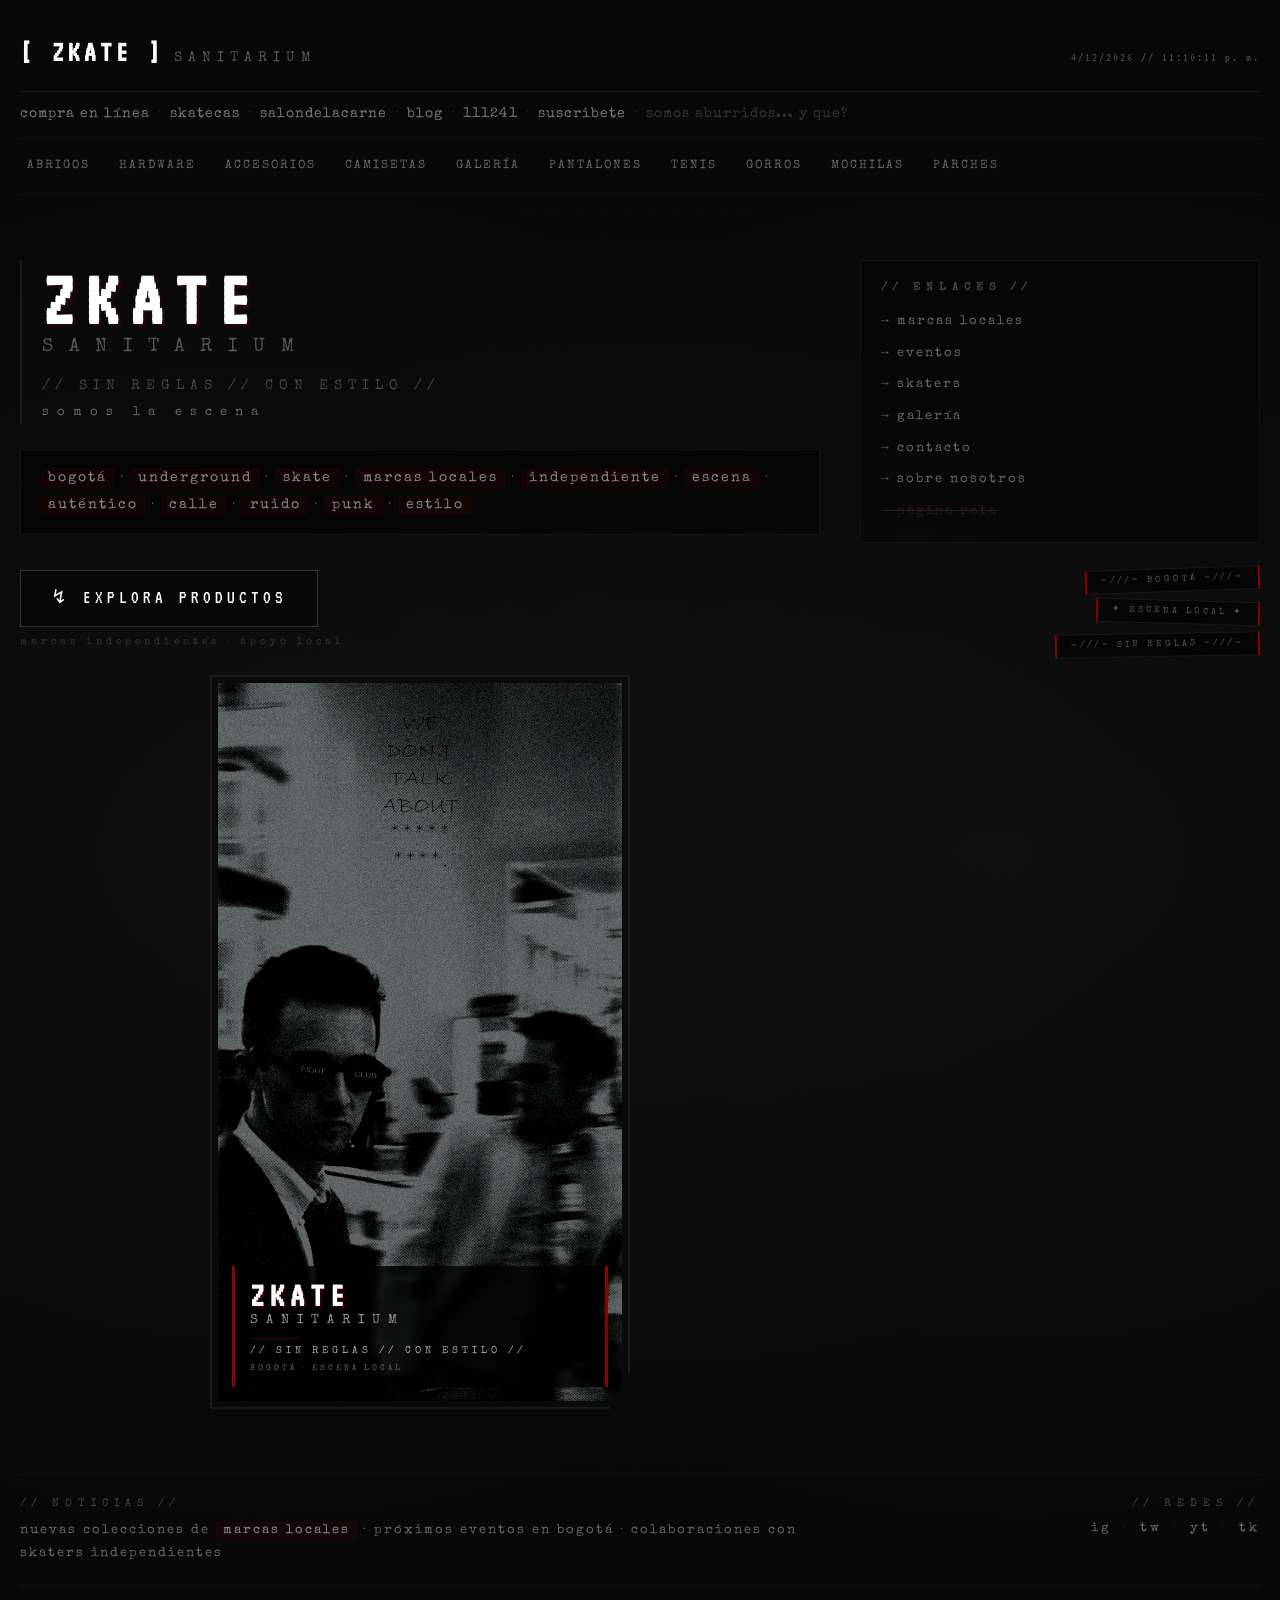
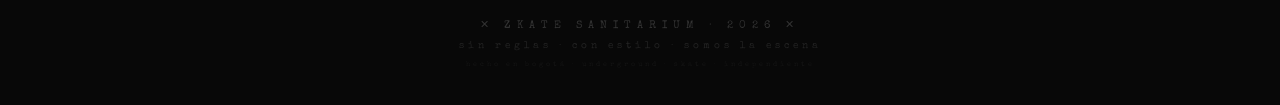
<file: index.html>
<!DOCTYPE html>
<html lang="es">
<head>
    <meta charset="UTF-8">
    <meta name="viewport" content="width=device-width, initial-scale=1.0">
    <title>ZKATE SANITARIUM · underground</title>
    <link rel="stylesheet" href="style.css">
    <link href="https://fonts.googleapis.com/css2?family=Special+Elite&family=VT323&display=swap" rel="stylesheet">
</head>
<body>

    <!-- ======================================== -->
    <!-- HEADER CAÓTICO -->
    <!-- ======================================== -->
    <header class="header">
        <div class="header-left">
            <span class="ascii-art">[ ZKATE ]</span>
            <span class="header-sub">SANITARIUM</span>
        </div>
        <div class="header-right">
            <span class="date-stamp">24 / 8 / 2026 // 05:17:55 pm</span>
        </div>
    </header>

    <!-- ======================================== -->
    <!-- NAVEGACIÓN SUPERIOR -->
    <!-- ======================================== -->
    <nav class="top-nav">
        <a href="index.html">compra en línea</a>
        <span class="nav-sep">·</span>
        <a href="skatecas.html">SkateCAS</a>
        <span class="nav-sep">·</span>
        <a href="sala.html">SALONDELACARNE</a>
        <span class="nav-sep">·</span>
        <a href="#">blog</a>
        <span class="nav-sep">·</span>
        <a href="#">111241</a>
        <span class="nav-sep">·</span>
        <a href="#">suscribete</a>
        <span class="nav-sep">·</span>
        <a href="#" class="boring">somos aburridos... y que?</a>
    </nav>

    <!-- ======================================== -->
    <!-- CATEGORÍAS -->
    <!-- ======================================== -->
    <section class="categories">
        <a href="abrigos.html">Abrigos</a>
        <a href="hardware.html">Hardware</a>
        <a href="accesorios.html">Accesorios</a>
        <a href="camisetas.html">Camisetas</a>
        <a href="galeria.html">Galería</a>
        <a href="pantalones.html">Pantalones</a>
        <a href="tenis.html">Tenis</a>
        <a href="gorros.html">Gorros</a>
        <a href="mochilas.html">Mochilas</a>
        <a href="parches.html">Parches</a>
    </section>

    <!-- ======================================== -->
    <!-- DIVIDER -->
    <!-- ======================================== -->
    <div class="divider">
        <span>✕</span><span>✕</span><span>✕</span><span>✕</span><span>✕</span>
        <span>✕</span><span>✕</span><span>✕</span><span>✕</span><span>✕</span>
    </div>

    <!-- ======================================== -->
    <!-- CONTENIDO PRINCIPAL -->
    <!-- ======================================== -->
    <main class="main-content">

        <!-- COLUMNA IZQUIERDA -->
        <section class="col-left">
            <div class="hero-message">
                <h1 class="big-title">ZKATE</h1>
                <p class="sub-title">SANITARIUM</p>
                <div class="slash-line">// SIN REGLAS // CON ESTILO //</div>
                <p class="tagline">somos la escena</p>
            </div>

            <div class="chaos-box">
                <p class="chaos-text">
                    <span class="highlight">bogotá</span> · <span class="highlight">underground</span> · 
                    <span class="highlight">skate</span> · <span class="highlight">marcas locales</span> · 
                    <span class="highlight">independiente</span> · <span class="highlight">escena</span> · 
                    <span class="highlight">auténtico</span> · <span class="highlight">calle</span> · 
                    <span class="highlight">ruido</span> · <span class="highlight">punk</span> · 
                    <span class="highlight">estilo</span>
                </p>
            </div>

            <!-- ===== CTA CON PÓSTER ===== -->
            <div class="cta-box">
                <a href="explora.html" class="cta-link">↯ EXPLORA PRODUCTOS</a>
                <span class="cta-small">marcas independientes · apoyo local</span>

                <!-- PÓSTER (nuevo) -->
                <div class="poster">
                    <img src="IMG/club_pelea.jpg" alt="skate bogotá underground" />
                    <div class="poster-overlay">
                        <span class="poster-title">ZKATE</span>
                        <span class="poster-sub">SANITARIUM</span>
                        <div class="poster-line"></div>
                        <span class="poster-tagline">// SIN REGLAS // CON ESTILO //</span>
                        <span class="poster-location">BOGOTÁ · ESCENA LOCAL</span>
                    </div>
                    <div class="poster-rip"></div>
                </div>
            </div>
        </section>

        <section class="col-right">
    <div class="link-block">
        <span class="block-title">// ENLACES //</span>
        <ul class="link-list">
            <li><a href="#">→ marcas locales</a></li>
            <li><a href="#">→ eventos</a></li>
            <li><a href="#">→ skaters</a></li>
            <li><a href="galeria.html">→ galería</a></li>
            <li>
                <!-- Enlace contacto con efecto hover -->
                <a href="#" class="contact-trigger">→ contacto</a>
                <!-- Recuadro que aparece al hacer hover -->
                <div class="contact-box">
                    <h3>// HABLEMOS //</h3>
                    <div class="contact-item"><span class="icon">✉</span> <a href="mailto:zkate@sanitarium.com">zkate@sanitarium.com</a></div>
                    <div class="contact-item"><span class="icon">✦</span> <a href="#">@zkate_sanitarium</a></div>
                    <div class="contact-item"><span class="icon">⛓</span> <a href="#">/zkate.sanitarium</a></div>
                    <div class="contact-item"><span class="icon">▶</span> <a href="#">ZkATe Sanitarium</a></div>
                    <div class="contact-item" style="border-top:1px solid #222; padding-top:8px; margin-top:8px; font-size:0.7rem; color:#555;">📍 Bogotá · underground</div>
                </div>
            </li>
            <li><a href="ZkⒶTe ZANITARIUM.pdf">→ sobre nosotros</a></li>
            <li><a href="#" class="broken">→ página rota</a></li>
        </ul>
    </div>

            <div class="sticker-block">
                <span class="sticker">-///- BOGOTÁ -///-</span>
                <span class="sticker">✦ ESCENA LOCAL ✦</span>
                <span class="sticker">-///- SIN REGLAS -///-</span>
            </div>
        </section>

    </main>

    <!-- ======================================== -->
    <!-- DIVIDER -->
    <!-- ======================================== -->
    <div class="divider">
        <span>✕</span><span>✕</span><span>✕</span><span>✕</span><span>✕</span>
        <span>✕</span><span>✕</span><span>✕</span><span>✕</span><span>✕</span>
    </div>

    <!-- ======================================== -->
    <!-- SECCIÓN EXTRA -->
    <!-- ======================================== -->
    <section class="extra-section">
        <div class="extra-left">
            <span class="extra-title">// NOTICIAS //</span>
            <p class="extra-text">nuevas colecciones de <span class="highlight">marcas locales</span> · próximos eventos en bogotá · colaboraciones con skaters independientes</p>
        </div>
        <div class="extra-right">
            <span class="extra-title">// REDES //</span>
            <div class="social-links">
                <a href="#">ig</a>
                <span class="sep">·</span>
                <a href="#">tw</a>
                <span class="sep">·</span>
                <a href="#">yt</a>
                <span class="sep">·</span>
                <a href="#">tk</a>
            </div>
        </div>
    </section>

    <!-- ======================================== -->
    <!-- FOOTER -->
    <!-- ======================================== -->
    <footer class="footer">
        <p>✕ ZKATE SANITARIUM · 2026 ✕</p>
        <p class="footer-small">sin reglas · con estilo · somos la escena</p>
        <p class="footer-tiny">hecho en bogotá · underground · skate · independiente</p>
    </footer>

    <script src="script.js"></script>
</body>
</html>
</file>
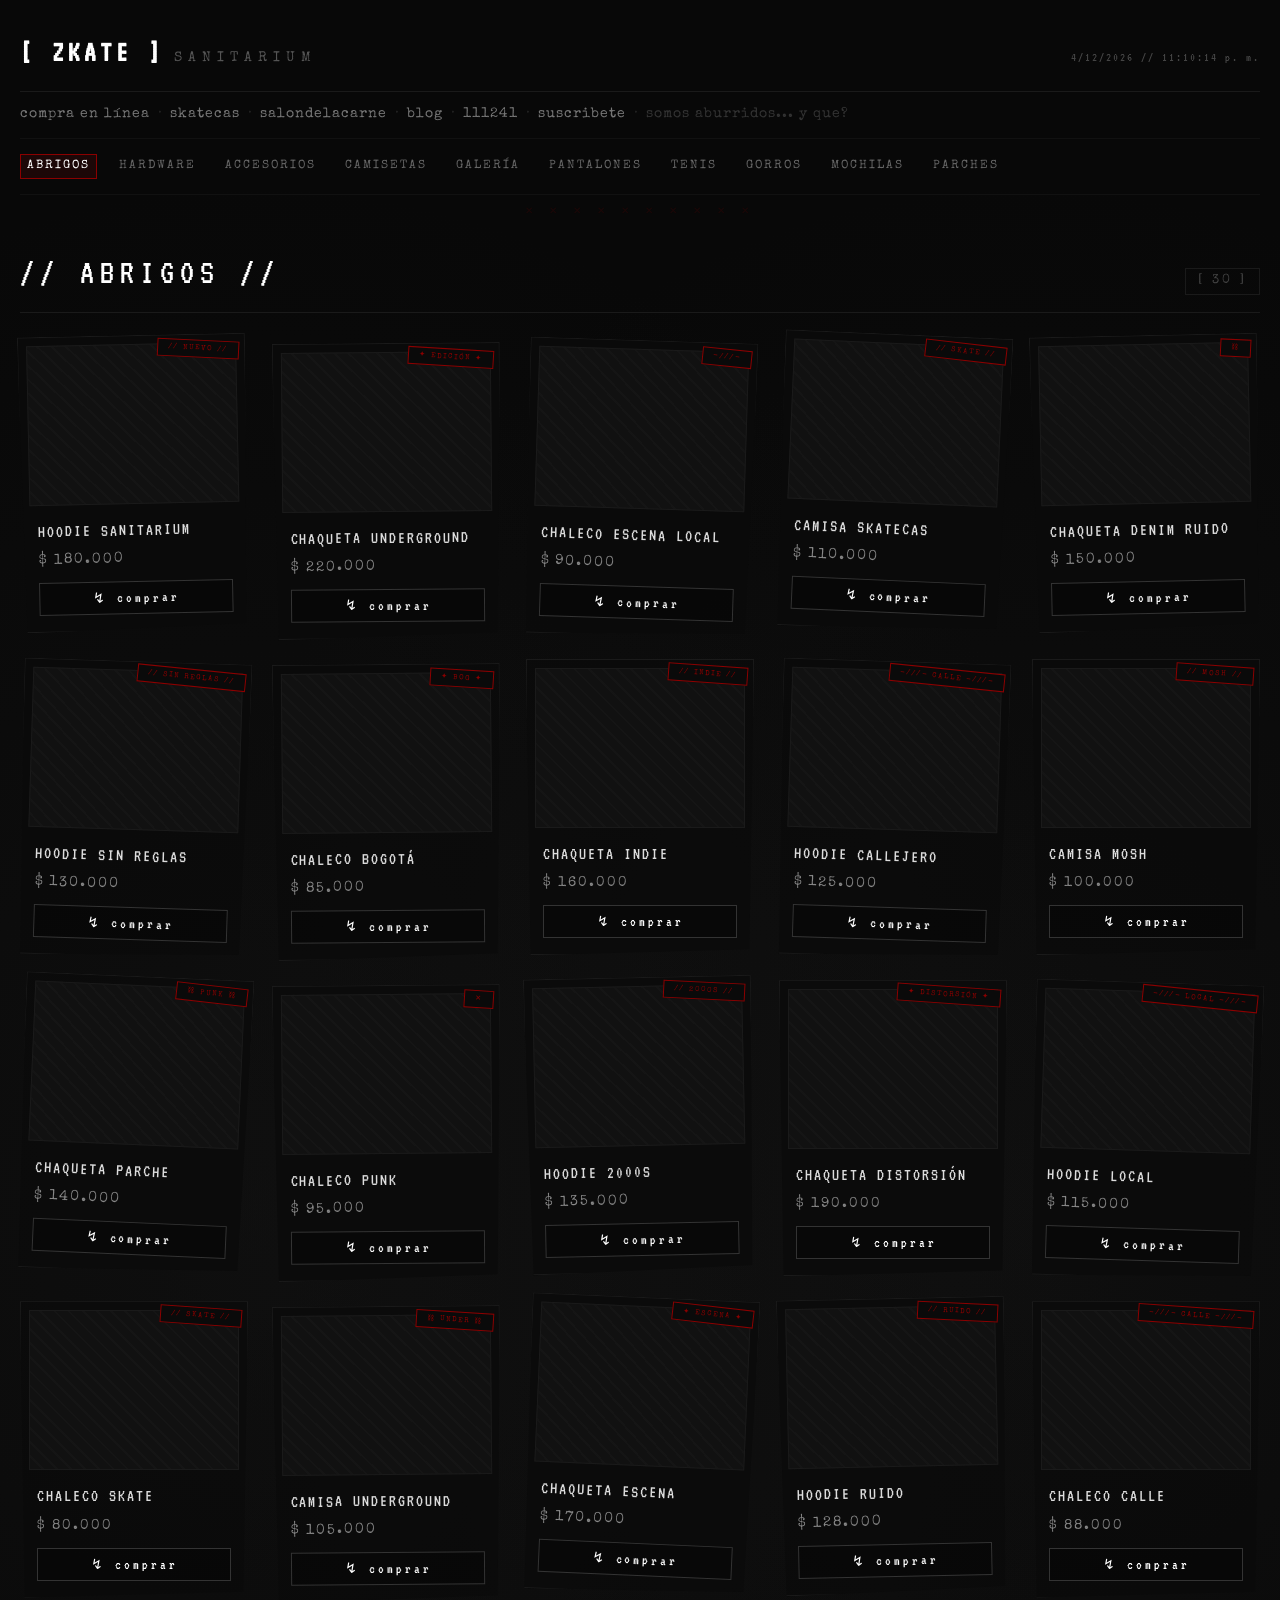
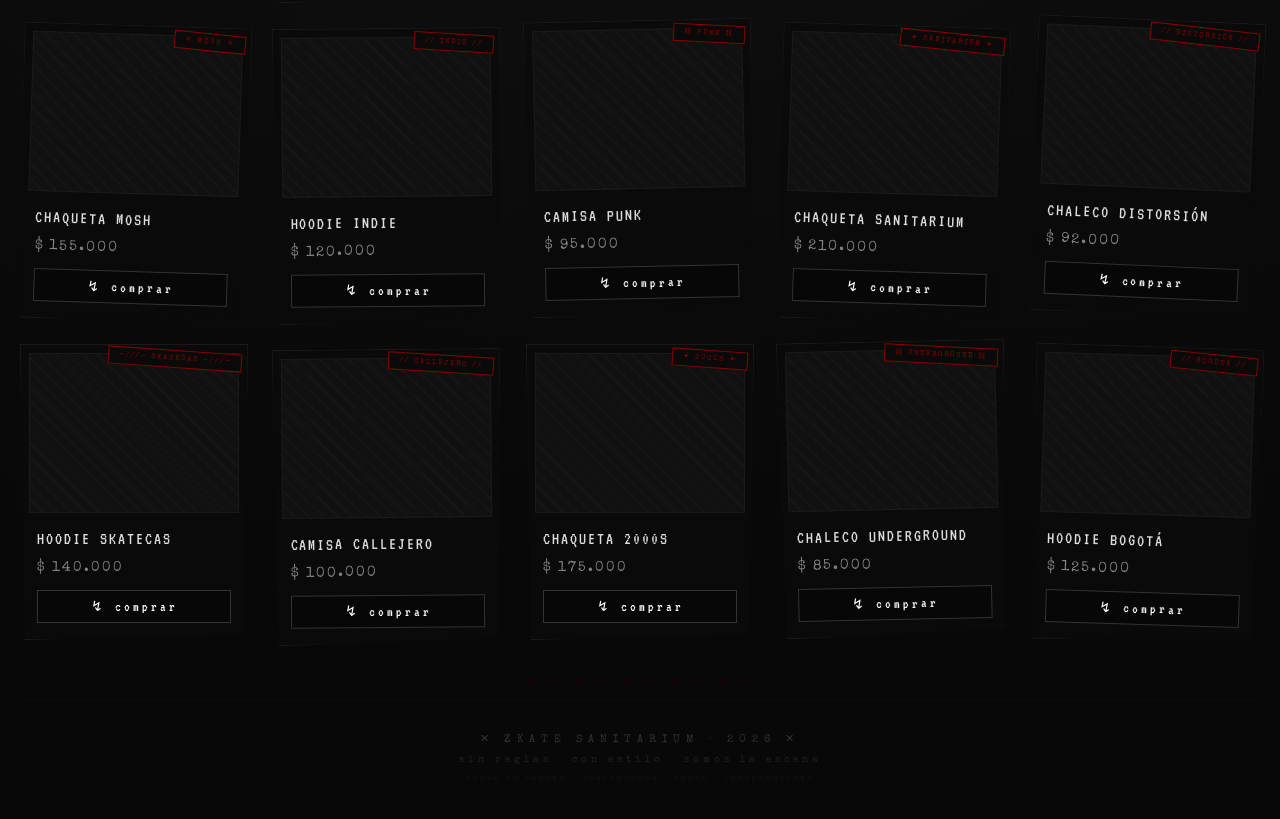
<file: abrigos.html>
<!DOCTYPE html>
<html lang="es">
<head>
    <meta charset="UTF-8">
    <meta name="viewport" content="width=device-width, initial-scale=1.0">
    <title>ZKATE · ABRIGOS</title>
    <link rel="stylesheet" href="style.css">
    <link href="https://fonts.googleapis.com/css2?family=Special+Elite&family=VT323&display=swap" rel="stylesheet">
</head>
<body>

    <!-- ======================================== -->
    <!-- HEADER CAÓTICO -->
    <!-- ======================================== -->
    <header class="header">
        <div class="header-left">
            <span class="ascii-art">[ ZKATE ]</span>
            <span class="header-sub">SANITARIUM</span>
        </div>
        <div class="header-right">
            <span class="date-stamp">24 / 8 / 2026 // 05:17:55 pm</span>
        </div>
    </header>

    <!-- ======================================== -->
    <!-- NAVEGACIÓN SUPERIOR -->
    <!-- ======================================== -->
    <nav class="top-nav">
        <a href="index.html">compra en línea</a>
        <span class="nav-sep">·</span>
        <a href="skatecas.html">SkateCAS</a>
        <span class="nav-sep">·</span>
        <a href="sala.html">SALONDELACARNE</a>
        <span class="nav-sep">·</span>
        <a href="#">blog</a>
        <span class="nav-sep">·</span>
        <a href="#">111241</a>
        <span class="nav-sep">·</span>
        <a href="#">suscribete</a>
        <span class="nav-sep">·</span>
        <a href="#" class="boring">somos aburridos... y que?</a>
    </nav>

    <!-- ======================================== -->
    <!-- CATEGORÍAS (Abrigos resaltado) -->
    <!-- ======================================== -->
    <section class="categories">
        <a href="abrigos.html" class="active-cat">Abrigos</a>
        <a href="hardware.html">Hardware</a>
        <a href="accesorios.html">Accesorios</a>
        <a href="camisetas.html">Camisetas</a>
        <a href="galeria.html">Galería</a>
        <a href="pantalones.html">Pantalones</a>
        <a href="tenis.html">Tenis</a>
        <a href="gorros.html">Gorros</a>
        <a href="mochilas.html">Mochilas</a>
        <a href="parches.html">Parches</a>
    </section>

    <!-- ======================================== -->
    <!-- DIVIDER -->
    <!-- ======================================== -->
    <div class="divider">
        <span>✕</span><span>✕</span><span>✕</span><span>✕</span><span>✕</span>
        <span>✕</span><span>✕</span><span>✕</span><span>✕</span><span>✕</span>
    </div>

    <!-- ======================================== -->
    <!-- TÍTULO DE LA SECCIÓN -->
    <!-- ======================================== -->
    <div class="page-header">
        <span class="page-title">// ABRIGOS //</span>
        <span class="page-count">[ 30 ]</span>
    </div>

    <!-- ======================================== -->
    <!-- GRID DE PRODUCTOS (30 ABRIGOS) -->
    <!-- ======================================== -->
    <section class="product-grid">

        <!-- 1 -->
        <div class="product-card">
            <div class="product-img">
                <span class="product-sticker">// NUEVO //</span>
            </div>
            <div class="product-info">
                <span class="product-name">Hoodie Sanitarium</span>
                <span class="product-price">$ 180.000</span>
                <a href="#" class="product-buy">↯ comprar</a>
            </div>
        </div>

        <!-- 2 -->
        <div class="product-card">
            <div class="product-img">
                <span class="product-sticker">✦ EDICIÓN ✦</span>
            </div>
            <div class="product-info">
                <span class="product-name">Chaqueta Underground</span>
                <span class="product-price">$ 220.000</span>
                <a href="#" class="product-buy">↯ comprar</a>
            </div>
        </div>

        <!-- 3 -->
        <div class="product-card">
            <div class="product-img">
                <span class="product-sticker">-///-</span>
            </div>
            <div class="product-info">
                <span class="product-name">Chaleco Escena Local</span>
                <span class="product-price">$ 90.000</span>
                <a href="#" class="product-buy">↯ comprar</a>
            </div>
        </div>

        <!-- 4 -->
        <div class="product-card">
            <div class="product-img">
                <span class="product-sticker">// SKATE //</span>
            </div>
            <div class="product-info">
                <span class="product-name">Camisa SkateCAS</span>
                <span class="product-price">$ 110.000</span>
                <a href="#" class="product-buy">↯ comprar</a>
            </div>
        </div>

        <!-- 5 -->
        <div class="product-card">
            <div class="product-img">
                <span class="product-sticker">⛓</span>
            </div>
            <div class="product-info">
                <span class="product-name">Chaqueta Denim Ruido</span>
                <span class="product-price">$ 150.000</span>
                <a href="#" class="product-buy">↯ comprar</a>
            </div>
        </div>

        <!-- 6 -->
        <div class="product-card">
            <div class="product-img">
                <span class="product-sticker">// SIN REGLAS //</span>
            </div>
            <div class="product-info">
                <span class="product-name">Hoodie Sin Reglas</span>
                <span class="product-price">$ 130.000</span>
                <a href="#" class="product-buy">↯ comprar</a>
            </div>
        </div>

        <!-- 7 -->
        <div class="product-card">
            <div class="product-img">
                <span class="product-sticker">✦ BOG ✦</span>
            </div>
            <div class="product-info">
                <span class="product-name">Chaleco Bogotá</span>
                <span class="product-price">$ 85.000</span>
                <a href="#" class="product-buy">↯ comprar</a>
            </div>
        </div>

        <!-- 8 -->
        <div class="product-card">
            <div class="product-img">
                <span class="product-sticker">// INDIE //</span>
            </div>
            <div class="product-info">
                <span class="product-name">Chaqueta Indie</span>
                <span class="product-price">$ 160.000</span>
                <a href="#" class="product-buy">↯ comprar</a>
            </div>
        </div>

        <!-- 9 -->
        <div class="product-card">
            <div class="product-img">
                <span class="product-sticker">-///- CALLE -///-</span>
            </div>
            <div class="product-info">
                <span class="product-name">Hoodie Callejero</span>
                <span class="product-price">$ 125.000</span>
                <a href="#" class="product-buy">↯ comprar</a>
            </div>
        </div>

        <!-- 10 -->
        <div class="product-card">
            <div class="product-img">
                <span class="product-sticker">// MOSH //</span>
            </div>
            <div class="product-info">
                <span class="product-name">Camisa Mosh</span>
                <span class="product-price">$ 100.000</span>
                <a href="#" class="product-buy">↯ comprar</a>
            </div>
        </div>

        <!-- 11 -->
        <div class="product-card">
            <div class="product-img">
                <span class="product-sticker">⛓ PUNK ⛓</span>
            </div>
            <div class="product-info">
                <span class="product-name">Chaqueta Parche</span>
                <span class="product-price">$ 140.000</span>
                <a href="#" class="product-buy">↯ comprar</a>
            </div>
        </div>

        <!-- 12 -->
        <div class="product-card">
            <div class="product-img">
                <span class="product-sticker">✕</span>
            </div>
            <div class="product-info">
                <span class="product-name">Chaleco Punk</span>
                <span class="product-price">$ 95.000</span>
                <a href="#" class="product-buy">↯ comprar</a>
            </div>
        </div>

        <!-- 13 -->
        <div class="product-card">
            <div class="product-img">
                <span class="product-sticker">// 2000s //</span>
            </div>
            <div class="product-info">
                <span class="product-name">Hoodie 2000s</span>
                <span class="product-price">$ 135.000</span>
                <a href="#" class="product-buy">↯ comprar</a>
            </div>
        </div>

        <!-- 14 -->
        <div class="product-card">
            <div class="product-img">
                <span class="product-sticker">✦ DISTORSIÓN ✦</span>
            </div>
            <div class="product-info">
                <span class="product-name">Chaqueta Distorsión</span>
                <span class="product-price">$ 190.000</span>
                <a href="#" class="product-buy">↯ comprar</a>
            </div>
        </div>

        <!-- 15 -->
        <div class="product-card">
            <div class="product-img">
                <span class="product-sticker">-///- LOCAL -///-</span>
            </div>
            <div class="product-info">
                <span class="product-name">Hoodie Local</span>
                <span class="product-price">$ 115.000</span>
                <a href="#" class="product-buy">↯ comprar</a>
            </div>
        </div>

        <!-- 16 -->
        <div class="product-card">
            <div class="product-img">
                <span class="product-sticker">// SKATE //</span>
            </div>
            <div class="product-info">
                <span class="product-name">Chaleco Skate</span>
                <span class="product-price">$ 80.000</span>
                <a href="#" class="product-buy">↯ comprar</a>
            </div>
        </div>

        <!-- 17 -->
        <div class="product-card">
            <div class="product-img">
                <span class="product-sticker">⛓ UNDER ⛓</span>
            </div>
            <div class="product-info">
                <span class="product-name">Camisa Underground</span>
                <span class="product-price">$ 105.000</span>
                <a href="#" class="product-buy">↯ comprar</a>
            </div>
        </div>

        <!-- 18 -->
        <div class="product-card">
            <div class="product-img">
                <span class="product-sticker">✦ ESCENA ✦</span>
            </div>
            <div class="product-info">
                <span class="product-name">Chaqueta Escena</span>
                <span class="product-price">$ 170.000</span>
                <a href="#" class="product-buy">↯ comprar</a>
            </div>
        </div>

        <!-- 19 -->
        <div class="product-card">
            <div class="product-img">
                <span class="product-sticker">// RUIDO //</span>
            </div>
            <div class="product-info">
                <span class="product-name">Hoodie Ruido</span>
                <span class="product-price">$ 128.000</span>
                <a href="#" class="product-buy">↯ comprar</a>
            </div>
        </div>

        <!-- 20 -->
        <div class="product-card">
            <div class="product-img">
                <span class="product-sticker">-///- CALLE -///-</span>
            </div>
            <div class="product-info">
                <span class="product-name">Chaleco Calle</span>
                <span class="product-price">$ 88.000</span>
                <a href="#" class="product-buy">↯ comprar</a>
            </div>
        </div>

        <!-- 21 -->
        <div class="product-card">
            <div class="product-img">
                <span class="product-sticker">✕ MOSH ✕</span>
            </div>
            <div class="product-info">
                <span class="product-name">Chaqueta Mosh</span>
                <span class="product-price">$ 155.000</span>
                <a href="#" class="product-buy">↯ comprar</a>
            </div>
        </div>

        <!-- 22 -->
        <div class="product-card">
            <div class="product-img">
                <span class="product-sticker">// INDIE //</span>
            </div>
            <div class="product-info">
                <span class="product-name">Hoodie Indie</span>
                <span class="product-price">$ 120.000</span>
                <a href="#" class="product-buy">↯ comprar</a>
            </div>
        </div>

        <!-- 23 -->
        <div class="product-card">
            <div class="product-img">
                <span class="product-sticker">⛓ PUNK ⛓</span>
            </div>
            <div class="product-info">
                <span class="product-name">Camisa Punk</span>
                <span class="product-price">$ 95.000</span>
                <a href="#" class="product-buy">↯ comprar</a>
            </div>
        </div>

        <!-- 24 -->
        <div class="product-card">
            <div class="product-img">
                <span class="product-sticker">✦ SANITARIUM ✦</span>
            </div>
            <div class="product-info">
                <span class="product-name">Chaqueta Sanitarium</span>
                <span class="product-price">$ 210.000</span>
                <a href="#" class="product-buy">↯ comprar</a>
            </div>
        </div>

        <!-- 25 -->
        <div class="product-card">
            <div class="product-img">
                <span class="product-sticker">// DISTORSIÓN //</span>
            </div>
            <div class="product-info">
                <span class="product-name">Chaleco Distorsión</span>
                <span class="product-price">$ 92.000</span>
                <a href="#" class="product-buy">↯ comprar</a>
            </div>
        </div>

        <!-- 26 -->
        <div class="product-card">
            <div class="product-img">
                <span class="product-sticker">-///- SKATECAS -///-</span>
            </div>
            <div class="product-info">
                <span class="product-name">Hoodie SkateCAS</span>
                <span class="product-price">$ 140.000</span>
                <a href="#" class="product-buy">↯ comprar</a>
            </div>
        </div>

        <!-- 27 -->
        <div class="product-card">
            <div class="product-img">
                <span class="product-sticker">// CALLEJERO //</span>
            </div>
            <div class="product-info">
                <span class="product-name">Camisa Callejero</span>
                <span class="product-price">$ 100.000</span>
                <a href="#" class="product-buy">↯ comprar</a>
            </div>
        </div>

        <!-- 28 -->
        <div class="product-card">
            <div class="product-img">
                <span class="product-sticker">✦ 2000s ✦</span>
            </div>
            <div class="product-info">
                <span class="product-name">Chaqueta 2000s</span>
                <span class="product-price">$ 175.000</span>
                <a href="#" class="product-buy">↯ comprar</a>
            </div>
        </div>

        <!-- 29 -->
        <div class="product-card">
            <div class="product-img">
                <span class="product-sticker">⛓ UNDERGROUND ⛓</span>
            </div>
            <div class="product-info">
                <span class="product-name">Chaleco Underground</span>
                <span class="product-price">$ 85.000</span>
                <a href="#" class="product-buy">↯ comprar</a>
            </div>
        </div>

        <!-- 30 -->
        <div class="product-card">
            <div class="product-img">
                <span class="product-sticker">// BOGOTÁ //</span>
            </div>
            <div class="product-info">
                <span class="product-name">Hoodie Bogotá</span>
                <span class="product-price">$ 125.000</span>
                <a href="#" class="product-buy">↯ comprar</a>
            </div>
        </div>

    </section>

    <!-- ======================================== -->
    <!-- DIVIDER -->
    <!-- ======================================== -->
    <div class="divider">
        <span>✕</span><span>✕</span><span>✕</span><span>✕</span><span>✕</span>
        <span>✕</span><span>✕</span><span>✕</span><span>✕</span><span>✕</span>
    </div>

    <!-- ======================================== -->
    <!-- FOOTER -->
    <!-- ======================================== -->
    <footer class="footer">
        <p>✕ ZKATE SANITARIUM · 2026 ✕</p>
        <p class="footer-small">sin reglas · con estilo · somos la escena</p>
        <p class="footer-tiny">hecho en bogotá · underground · skate · independiente</p>
    </footer>

    <script src="script.js"></script>
</body>
</html>
</file>
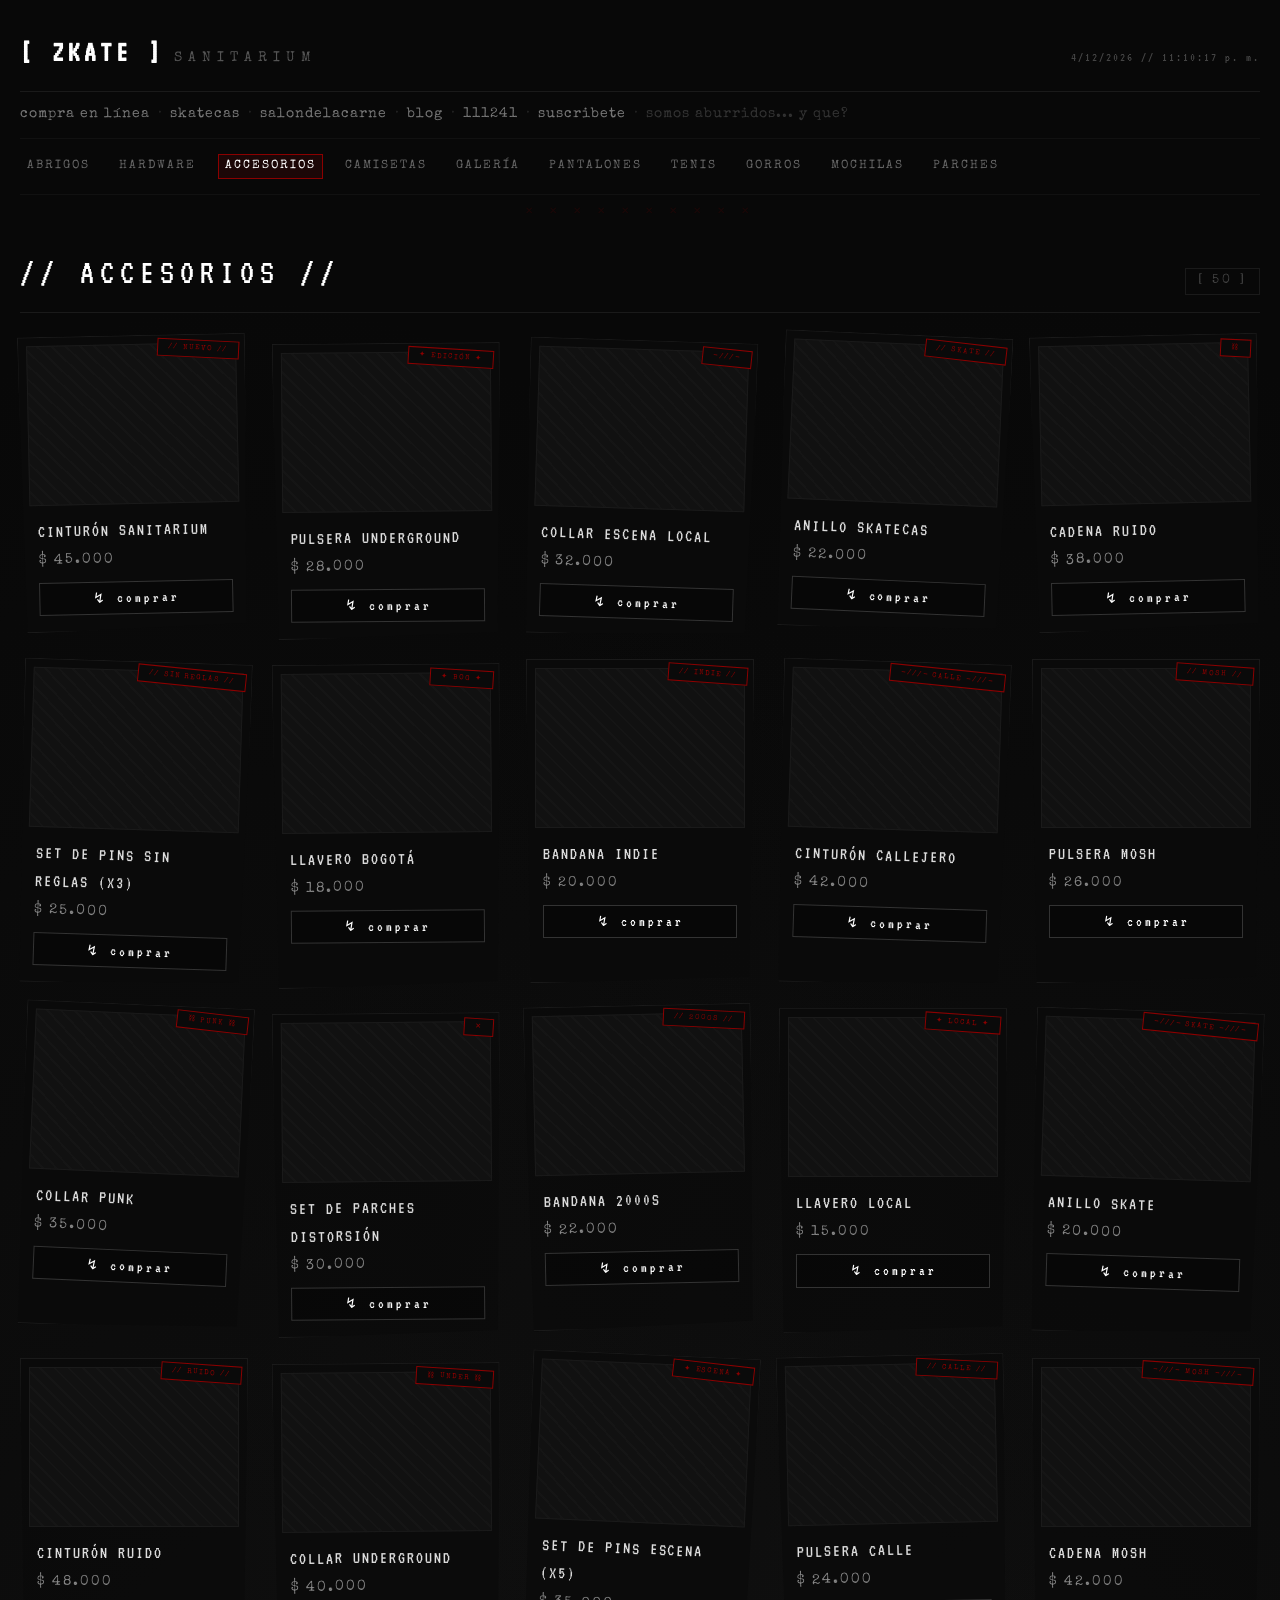
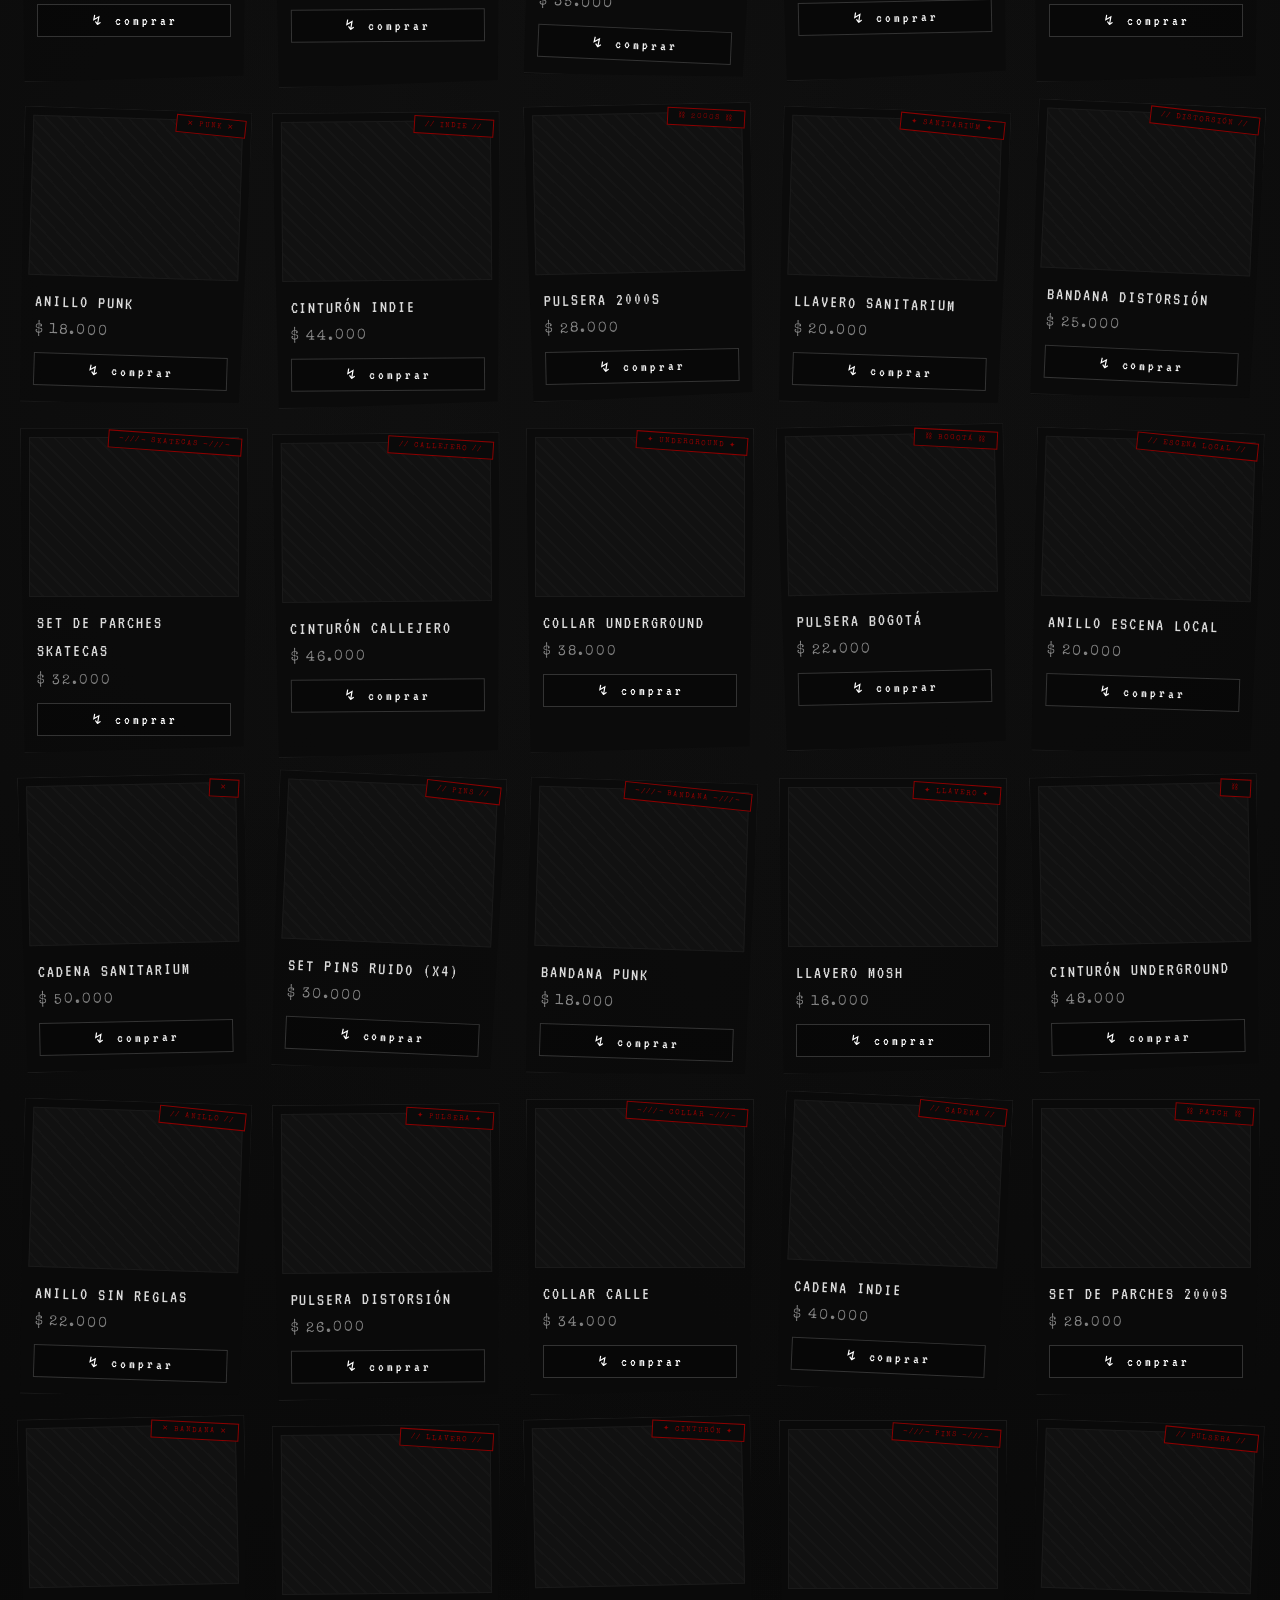
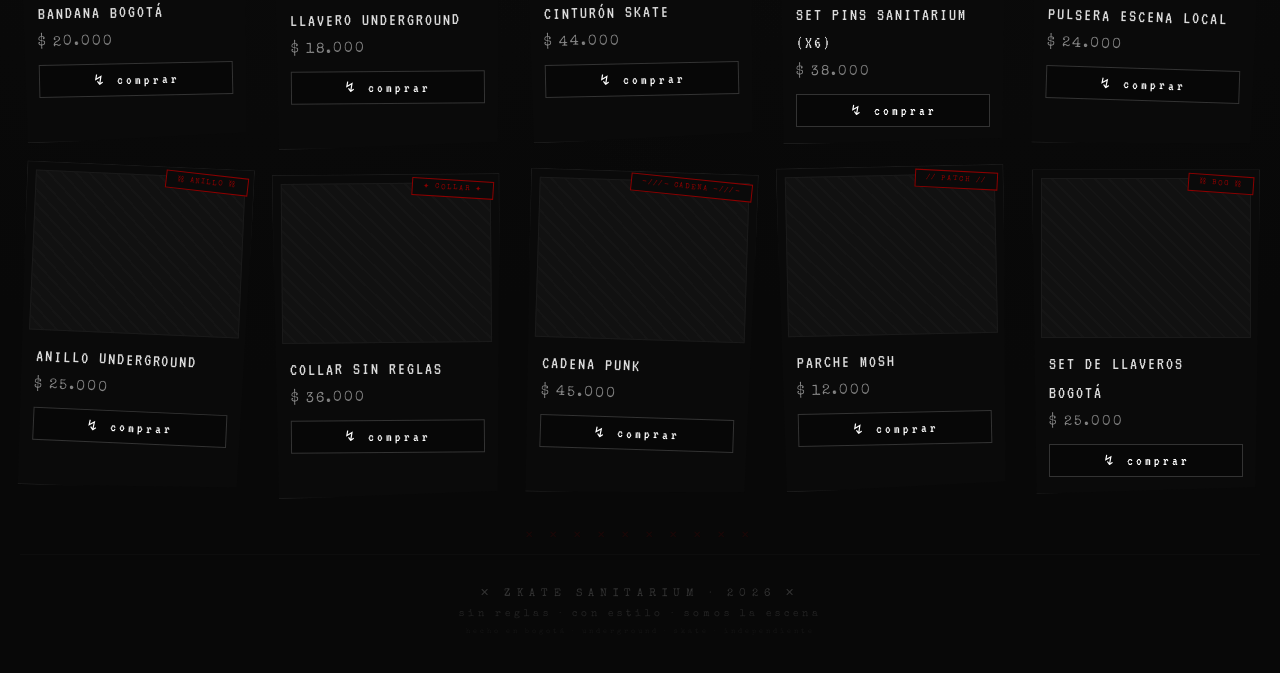
<file: accesorios.html>
<!DOCTYPE html>
<html lang="es">
<head>
    <meta charset="UTF-8">
    <meta name="viewport" content="width=device-width, initial-scale=1.0">
    <title>ZKATE · ACCESORIOS</title>
    <link rel="stylesheet" href="style.css">
    <link href="https://fonts.googleapis.com/css2?family=Special+Elite&family=VT323&display=swap" rel="stylesheet">
</head>
<body>

    <!-- ======================================== -->
    <!-- HEADER CAÓTICO -->
    <!-- ======================================== -->
    <header class="header">
        <div class="header-left">
            <span class="ascii-art">[ ZKATE ]</span>
            <span class="header-sub">SANITARIUM</span>
        </div>
        <div class="header-right">
            <span class="date-stamp">24 / 8 / 2026 // 05:17:55 pm</span>
        </div>
    </header>

    <!-- ======================================== -->
    <!-- NAVEGACIÓN SUPERIOR -->
    <!-- ======================================== -->
    <nav class="top-nav">
        <a href="index.html">compra en línea</a>
        <span class="nav-sep">·</span>
        <a href="skatecas.html">SkateCAS</a>
        <span class="nav-sep">·</span>
        <a href="sala.html">SALONDELACARNE</a>
        <span class="nav-sep">·</span>
        <a href="#">blog</a>
        <span class="nav-sep">·</span>
        <a href="#">111241</a>
        <span class="nav-sep">·</span>
        <a href="#">suscribete</a>
        <span class="nav-sep">·</span>
        <a href="#" class="boring">somos aburridos... y que?</a>
    </nav>

    <!-- ======================================== -->
    <!-- CATEGORÍAS (Accesorios resaltado) -->
    <!-- ======================================== -->
    <section class="categories">
        <a href="abrigos.html">Abrigos</a>
        <a href="hardware.html">Hardware</a>
        <a href="accesorios.html" class="active-cat">Accesorios</a>
        <a href="camisetas.html">Camisetas</a>
        <a href="galeria.html">Galería</a>
        <a href="pantalones.html">Pantalones</a>
        <a href="tenis.html">Tenis</a>
        <a href="gorros.html">Gorros</a>
        <a href="mochilas.html">Mochilas</a>
        <a href="parches.html">Parches</a>
    </section>

    <!-- ======================================== -->
    <!-- DIVIDER -->
    <!-- ======================================== -->
    <div class="divider">
        <span>✕</span><span>✕</span><span>✕</span><span>✕</span><span>✕</span>
        <span>✕</span><span>✕</span><span>✕</span><span>✕</span><span>✕</span>
    </div>

    <!-- ======================================== -->
    <!-- TÍTULO DE LA SECCIÓN -->
    <!-- ======================================== -->
    <div class="page-header">
        <span class="page-title">// ACCESORIOS //</span>
        <span class="page-count">[ 50 ]</span>
    </div>

    <!-- ======================================== -->
    <!-- GRID DE PRODUCTOS (50 ACCESORIOS) -->
    <!-- ======================================== -->
    <section class="product-grid">

        <!-- 1 -->
        <div class="product-card">
            <div class="product-img">
                <span class="product-sticker">// NUEVO //</span>
            </div>
            <div class="product-info">
                <span class="product-name">Cinturón Sanitarium</span>
                <span class="product-price">$ 45.000</span>
                <a href="#" class="product-buy">↯ comprar</a>
            </div>
        </div>

        <!-- 2 -->
        <div class="product-card">
            <div class="product-img">
                <span class="product-sticker">✦ EDICIÓN ✦</span>
            </div>
            <div class="product-info">
                <span class="product-name">Pulsera Underground</span>
                <span class="product-price">$ 28.000</span>
                <a href="#" class="product-buy">↯ comprar</a>
            </div>
        </div>

        <!-- 3 -->
        <div class="product-card">
            <div class="product-img">
                <span class="product-sticker">-///-</span>
            </div>
            <div class="product-info">
                <span class="product-name">Collar Escena Local</span>
                <span class="product-price">$ 32.000</span>
                <a href="#" class="product-buy">↯ comprar</a>
            </div>
        </div>

        <!-- 4 -->
        <div class="product-card">
            <div class="product-img">
                <span class="product-sticker">// SKATE //</span>
            </div>
            <div class="product-info">
                <span class="product-name">Anillo SkateCAS</span>
                <span class="product-price">$ 22.000</span>
                <a href="#" class="product-buy">↯ comprar</a>
            </div>
        </div>

        <!-- 5 -->
        <div class="product-card">
            <div class="product-img">
                <span class="product-sticker">⛓</span>
            </div>
            <div class="product-info">
                <span class="product-name">Cadena Ruido</span>
                <span class="product-price">$ 38.000</span>
                <a href="#" class="product-buy">↯ comprar</a>
            </div>
        </div>

        <!-- 6 -->
        <div class="product-card">
            <div class="product-img">
                <span class="product-sticker">// SIN REGLAS //</span>
            </div>
            <div class="product-info">
                <span class="product-name">Set de Pins Sin Reglas (x3)</span>
                <span class="product-price">$ 25.000</span>
                <a href="#" class="product-buy">↯ comprar</a>
            </div>
        </div>

        <!-- 7 -->
        <div class="product-card">
            <div class="product-img">
                <span class="product-sticker">✦ BOG ✦</span>
            </div>
            <div class="product-info">
                <span class="product-name">Llavero Bogotá</span>
                <span class="product-price">$ 18.000</span>
                <a href="#" class="product-buy">↯ comprar</a>
            </div>
        </div>

        <!-- 8 -->
        <div class="product-card">
            <div class="product-img">
                <span class="product-sticker">// INDIE //</span>
            </div>
            <div class="product-info">
                <span class="product-name">Bandana Indie</span>
                <span class="product-price">$ 20.000</span>
                <a href="#" class="product-buy">↯ comprar</a>
            </div>
        </div>

        <!-- 9 -->
        <div class="product-card">
            <div class="product-img">
                <span class="product-sticker">-///- CALLE -///-</span>
            </div>
            <div class="product-info">
                <span class="product-name">Cinturón Callejero</span>
                <span class="product-price">$ 42.000</span>
                <a href="#" class="product-buy">↯ comprar</a>
            </div>
        </div>

        <!-- 10 -->
        <div class="product-card">
            <div class="product-img">
                <span class="product-sticker">// MOSH //</span>
            </div>
            <div class="product-info">
                <span class="product-name">Pulsera Mosh</span>
                <span class="product-price">$ 26.000</span>
                <a href="#" class="product-buy">↯ comprar</a>
            </div>
        </div>

        <!-- 11 -->
        <div class="product-card">
            <div class="product-img">
                <span class="product-sticker">⛓ PUNK ⛓</span>
            </div>
            <div class="product-info">
                <span class="product-name">Collar Punk</span>
                <span class="product-price">$ 35.000</span>
                <a href="#" class="product-buy">↯ comprar</a>
            </div>
        </div>

        <!-- 12 -->
        <div class="product-card">
            <div class="product-img">
                <span class="product-sticker">✕</span>
            </div>
            <div class="product-info">
                <span class="product-name">Set de Parches Distorsión</span>
                <span class="product-price">$ 30.000</span>
                <a href="#" class="product-buy">↯ comprar</a>
            </div>
        </div>

        <!-- 13 -->
        <div class="product-card">
            <div class="product-img">
                <span class="product-sticker">// 2000s //</span>
            </div>
            <div class="product-info">
                <span class="product-name">Bandana 2000s</span>
                <span class="product-price">$ 22.000</span>
                <a href="#" class="product-buy">↯ comprar</a>
            </div>
        </div>

        <!-- 14 -->
        <div class="product-card">
            <div class="product-img">
                <span class="product-sticker">✦ LOCAL ✦</span>
            </div>
            <div class="product-info">
                <span class="product-name">Llavero Local</span>
                <span class="product-price">$ 15.000</span>
                <a href="#" class="product-buy">↯ comprar</a>
            </div>
        </div>

        <!-- 15 -->
        <div class="product-card">
            <div class="product-img">
                <span class="product-sticker">-///- SKATE -///-</span>
            </div>
            <div class="product-info">
                <span class="product-name">Anillo Skate</span>
                <span class="product-price">$ 20.000</span>
                <a href="#" class="product-buy">↯ comprar</a>
            </div>
        </div>

        <!-- 16 -->
        <div class="product-card">
            <div class="product-img">
                <span class="product-sticker">// RUIDO //</span>
            </div>
            <div class="product-info">
                <span class="product-name">Cinturón Ruido</span>
                <span class="product-price">$ 48.000</span>
                <a href="#" class="product-buy">↯ comprar</a>
            </div>
        </div>

        <!-- 17 -->
        <div class="product-card">
            <div class="product-img">
                <span class="product-sticker">⛓ UNDER ⛓</span>
            </div>
            <div class="product-info">
                <span class="product-name">Collar Underground</span>
                <span class="product-price">$ 40.000</span>
                <a href="#" class="product-buy">↯ comprar</a>
            </div>
        </div>

        <!-- 18 -->
        <div class="product-card">
            <div class="product-img">
                <span class="product-sticker">✦ ESCENA ✦</span>
            </div>
            <div class="product-info">
                <span class="product-name">Set de Pins Escena (x5)</span>
                <span class="product-price">$ 35.000</span>
                <a href="#" class="product-buy">↯ comprar</a>
            </div>
        </div>

        <!-- 19 -->
        <div class="product-card">
            <div class="product-img">
                <span class="product-sticker">// CALLE //</span>
            </div>
            <div class="product-info">
                <span class="product-name">Pulsera Calle</span>
                <span class="product-price">$ 24.000</span>
                <a href="#" class="product-buy">↯ comprar</a>
            </div>
        </div>

        <!-- 20 -->
        <div class="product-card">
            <div class="product-img">
                <span class="product-sticker">-///- MOSH -///-</span>
            </div>
            <div class="product-info">
                <span class="product-name">Cadena Mosh</span>
                <span class="product-price">$ 42.000</span>
                <a href="#" class="product-buy">↯ comprar</a>
            </div>
        </div>

        <!-- 21 -->
        <div class="product-card">
            <div class="product-img">
                <span class="product-sticker">✕ PUNK ✕</span>
            </div>
            <div class="product-info">
                <span class="product-name">Anillo Punk</span>
                <span class="product-price">$ 18.000</span>
                <a href="#" class="product-buy">↯ comprar</a>
            </div>
        </div>

        <!-- 22 -->
        <div class="product-card">
            <div class="product-img">
                <span class="product-sticker">// INDIE //</span>
            </div>
            <div class="product-info">
                <span class="product-name">Cinturón Indie</span>
                <span class="product-price">$ 44.000</span>
                <a href="#" class="product-buy">↯ comprar</a>
            </div>
        </div>

        <!-- 23 -->
        <div class="product-card">
            <div class="product-img">
                <span class="product-sticker">⛓ 2000s ⛓</span>
            </div>
            <div class="product-info">
                <span class="product-name">Pulsera 2000s</span>
                <span class="product-price">$ 28.000</span>
                <a href="#" class="product-buy">↯ comprar</a>
            </div>
        </div>

        <!-- 24 -->
        <div class="product-card">
            <div class="product-img">
                <span class="product-sticker">✦ SANITARIUM ✦</span>
            </div>
            <div class="product-info">
                <span class="product-name">Llavero Sanitarium</span>
                <span class="product-price">$ 20.000</span>
                <a href="#" class="product-buy">↯ comprar</a>
            </div>
        </div>

        <!-- 25 -->
        <div class="product-card">
            <div class="product-img">
                <span class="product-sticker">// DISTORSIÓN //</span>
            </div>
            <div class="product-info">
                <span class="product-name">Bandana Distorsión</span>
                <span class="product-price">$ 25.000</span>
                <a href="#" class="product-buy">↯ comprar</a>
            </div>
        </div>

        <!-- 26 -->
        <div class="product-card">
            <div class="product-img">
                <span class="product-sticker">-///- SKATECAS -///-</span>
            </div>
            <div class="product-info">
                <span class="product-name">Set de Parches SkateCAS</span>
                <span class="product-price">$ 32.000</span>
                <a href="#" class="product-buy">↯ comprar</a>
            </div>
        </div>

        <!-- 27 -->
        <div class="product-card">
            <div class="product-img">
                <span class="product-sticker">// CALLEJERO //</span>
            </div>
            <div class="product-info">
                <span class="product-name">Cinturón Callejero</span>
                <span class="product-price">$ 46.000</span>
                <a href="#" class="product-buy">↯ comprar</a>
            </div>
        </div>

        <!-- 28 -->
        <div class="product-card">
            <div class="product-img">
                <span class="product-sticker">✦ UNDERGROUND ✦</span>
            </div>
            <div class="product-info">
                <span class="product-name">Collar Underground</span>
                <span class="product-price">$ 38.000</span>
                <a href="#" class="product-buy">↯ comprar</a>
            </div>
        </div>

        <!-- 29 -->
        <div class="product-card">
            <div class="product-img">
                <span class="product-sticker">⛓ BOGOTÁ ⛓</span>
            </div>
            <div class="product-info">
                <span class="product-name">Pulsera Bogotá</span>
                <span class="product-price">$ 22.000</span>
                <a href="#" class="product-buy">↯ comprar</a>
            </div>
        </div>

        <!-- 30 -->
        <div class="product-card">
            <div class="product-img">
                <span class="product-sticker">// ESCENA LOCAL //</span>
            </div>
            <div class="product-info">
                <span class="product-name">Anillo Escena Local</span>
                <span class="product-price">$ 20.000</span>
                <a href="#" class="product-buy">↯ comprar</a>
            </div>
        </div>

        <!-- 31 -->
        <div class="product-card">
            <div class="product-img">
                <span class="product-sticker">✕</span>
            </div>
            <div class="product-info">
                <span class="product-name">Cadena Sanitarium</span>
                <span class="product-price">$ 50.000</span>
                <a href="#" class="product-buy">↯ comprar</a>
            </div>
        </div>

        <!-- 32 -->
        <div class="product-card">
            <div class="product-img">
                <span class="product-sticker">// PINS //</span>
            </div>
            <div class="product-info">
                <span class="product-name">Set Pins Ruido (x4)</span>
                <span class="product-price">$ 30.000</span>
                <a href="#" class="product-buy">↯ comprar</a>
            </div>
        </div>

        <!-- 33 -->
        <div class="product-card">
            <div class="product-img">
                <span class="product-sticker">-///- BANDANA -///-</span>
            </div>
            <div class="product-info">
                <span class="product-name">Bandana Punk</span>
                <span class="product-price">$ 18.000</span>
                <a href="#" class="product-buy">↯ comprar</a>
            </div>
        </div>

        <!-- 34 -->
        <div class="product-card">
            <div class="product-img">
                <span class="product-sticker">✦ LLAVERO ✦</span>
            </div>
            <div class="product-info">
                <span class="product-name">Llavero Mosh</span>
                <span class="product-price">$ 16.000</span>
                <a href="#" class="product-buy">↯ comprar</a>
            </div>
        </div>

        <!-- 35 -->
        <div class="product-card">
            <div class="product-img">
                <span class="product-sticker">⛓</span>
            </div>
            <div class="product-info">
                <span class="product-name">Cinturón Underground</span>
                <span class="product-price">$ 48.000</span>
                <a href="#" class="product-buy">↯ comprar</a>
            </div>
        </div>

        <!-- 36 -->
        <div class="product-card">
            <div class="product-img">
                <span class="product-sticker">// ANILLO //</span>
            </div>
            <div class="product-info">
                <span class="product-name">Anillo Sin Reglas</span>
                <span class="product-price">$ 22.000</span>
                <a href="#" class="product-buy">↯ comprar</a>
            </div>
        </div>

        <!-- 37 -->
        <div class="product-card">
            <div class="product-img">
                <span class="product-sticker">✦ PULSERA ✦</span>
            </div>
            <div class="product-info">
                <span class="product-name">Pulsera Distorsión</span>
                <span class="product-price">$ 26.000</span>
                <a href="#" class="product-buy">↯ comprar</a>
            </div>
        </div>

        <!-- 38 -->
        <div class="product-card">
            <div class="product-img">
                <span class="product-sticker">-///- COLLAR -///-</span>
            </div>
            <div class="product-info">
                <span class="product-name">Collar Calle</span>
                <span class="product-price">$ 34.000</span>
                <a href="#" class="product-buy">↯ comprar</a>
            </div>
        </div>

        <!-- 39 -->
        <div class="product-card">
            <div class="product-img">
                <span class="product-sticker">// CADENA //</span>
            </div>
            <div class="product-info">
                <span class="product-name">Cadena Indie</span>
                <span class="product-price">$ 40.000</span>
                <a href="#" class="product-buy">↯ comprar</a>
            </div>
        </div>

        <!-- 40 -->
        <div class="product-card">
            <div class="product-img">
                <span class="product-sticker">⛓ PATCH ⛓</span>
            </div>
            <div class="product-info">
                <span class="product-name">Set de Parches 2000s</span>
                <span class="product-price">$ 28.000</span>
                <a href="#" class="product-buy">↯ comprar</a>
            </div>
        </div>

        <!-- 41 -->
        <div class="product-card">
            <div class="product-img">
                <span class="product-sticker">✕ BANDANA ✕</span>
            </div>
            <div class="product-info">
                <span class="product-name">Bandana Bogotá</span>
                <span class="product-price">$ 20.000</span>
                <a href="#" class="product-buy">↯ comprar</a>
            </div>
        </div>

        <!-- 42 -->
        <div class="product-card">
            <div class="product-img">
                <span class="product-sticker">// LLAVERO //</span>
            </div>
            <div class="product-info">
                <span class="product-name">Llavero Underground</span>
                <span class="product-price">$ 18.000</span>
                <a href="#" class="product-buy">↯ comprar</a>
            </div>
        </div>

        <!-- 43 -->
        <div class="product-card">
            <div class="product-img">
                <span class="product-sticker">✦ CINTURÓN ✦</span>
            </div>
            <div class="product-info">
                <span class="product-name">Cinturón Skate</span>
                <span class="product-price">$ 44.000</span>
                <a href="#" class="product-buy">↯ comprar</a>
            </div>
        </div>

        <!-- 44 -->
        <div class="product-card">
            <div class="product-img">
                <span class="product-sticker">-///- PINS -///-</span>
            </div>
            <div class="product-info">
                <span class="product-name">Set Pins Sanitarium (x6)</span>
                <span class="product-price">$ 38.000</span>
                <a href="#" class="product-buy">↯ comprar</a>
            </div>
        </div>

        <!-- 45 -->
        <div class="product-card">
            <div class="product-img">
                <span class="product-sticker">// PULSERA //</span>
            </div>
            <div class="product-info">
                <span class="product-name">Pulsera Escena Local</span>
                <span class="product-price">$ 24.000</span>
                <a href="#" class="product-buy">↯ comprar</a>
            </div>
        </div>

        <!-- 46 -->
        <div class="product-card">
            <div class="product-img">
                <span class="product-sticker">⛓ ANILLO ⛓</span>
            </div>
            <div class="product-info">
                <span class="product-name">Anillo Underground</span>
                <span class="product-price">$ 25.000</span>
                <a href="#" class="product-buy">↯ comprar</a>
            </div>
        </div>

        <!-- 47 -->
        <div class="product-card">
            <div class="product-img">
                <span class="product-sticker">✦ COLLAR ✦</span>
            </div>
            <div class="product-info">
                <span class="product-name">Collar Sin Reglas</span>
                <span class="product-price">$ 36.000</span>
                <a href="#" class="product-buy">↯ comprar</a>
            </div>
        </div>

        <!-- 48 -->
        <div class="product-card">
            <div class="product-img">
                <span class="product-sticker">-///- CADENA -///-</span>
            </div>
            <div class="product-info">
                <span class="product-name">Cadena Punk</span>
                <span class="product-price">$ 45.000</span>
                <a href="#" class="product-buy">↯ comprar</a>
            </div>
        </div>

        <!-- 49 -->
        <div class="product-card">
            <div class="product-img">
                <span class="product-sticker">// PATCH //</span>
            </div>
            <div class="product-info">
                <span class="product-name">Parche Mosh</span>
                <span class="product-price">$ 12.000</span>
                <a href="#" class="product-buy">↯ comprar</a>
            </div>
        </div>

        <!-- 50 -->
        <div class="product-card">
            <div class="product-img">
                <span class="product-sticker">⛓ BOG ⛓</span>
            </div>
            <div class="product-info">
                <span class="product-name">Set de Llaveros Bogotá</span>
                <span class="product-price">$ 25.000</span>
                <a href="#" class="product-buy">↯ comprar</a>
            </div>
        </div>

    </section>

    <!-- ======================================== -->
    <!-- DIVIDER -->
    <!-- ======================================== -->
    <div class="divider">
        <span>✕</span><span>✕</span><span>✕</span><span>✕</span><span>✕</span>
        <span>✕</span><span>✕</span><span>✕</span><span>✕</span><span>✕</span>
    </div>

    <!-- ======================================== -->
    <!-- FOOTER -->
    <!-- ======================================== -->
    <footer class="footer">
        <p>✕ ZKATE SANITARIUM · 2026 ✕</p>
        <p class="footer-small">sin reglas · con estilo · somos la escena</p>
        <p class="footer-tiny">hecho en bogotá · underground · skate · independiente</p>
    </footer>

    <script src="script.js"></script>
</body>
</html>
</file>
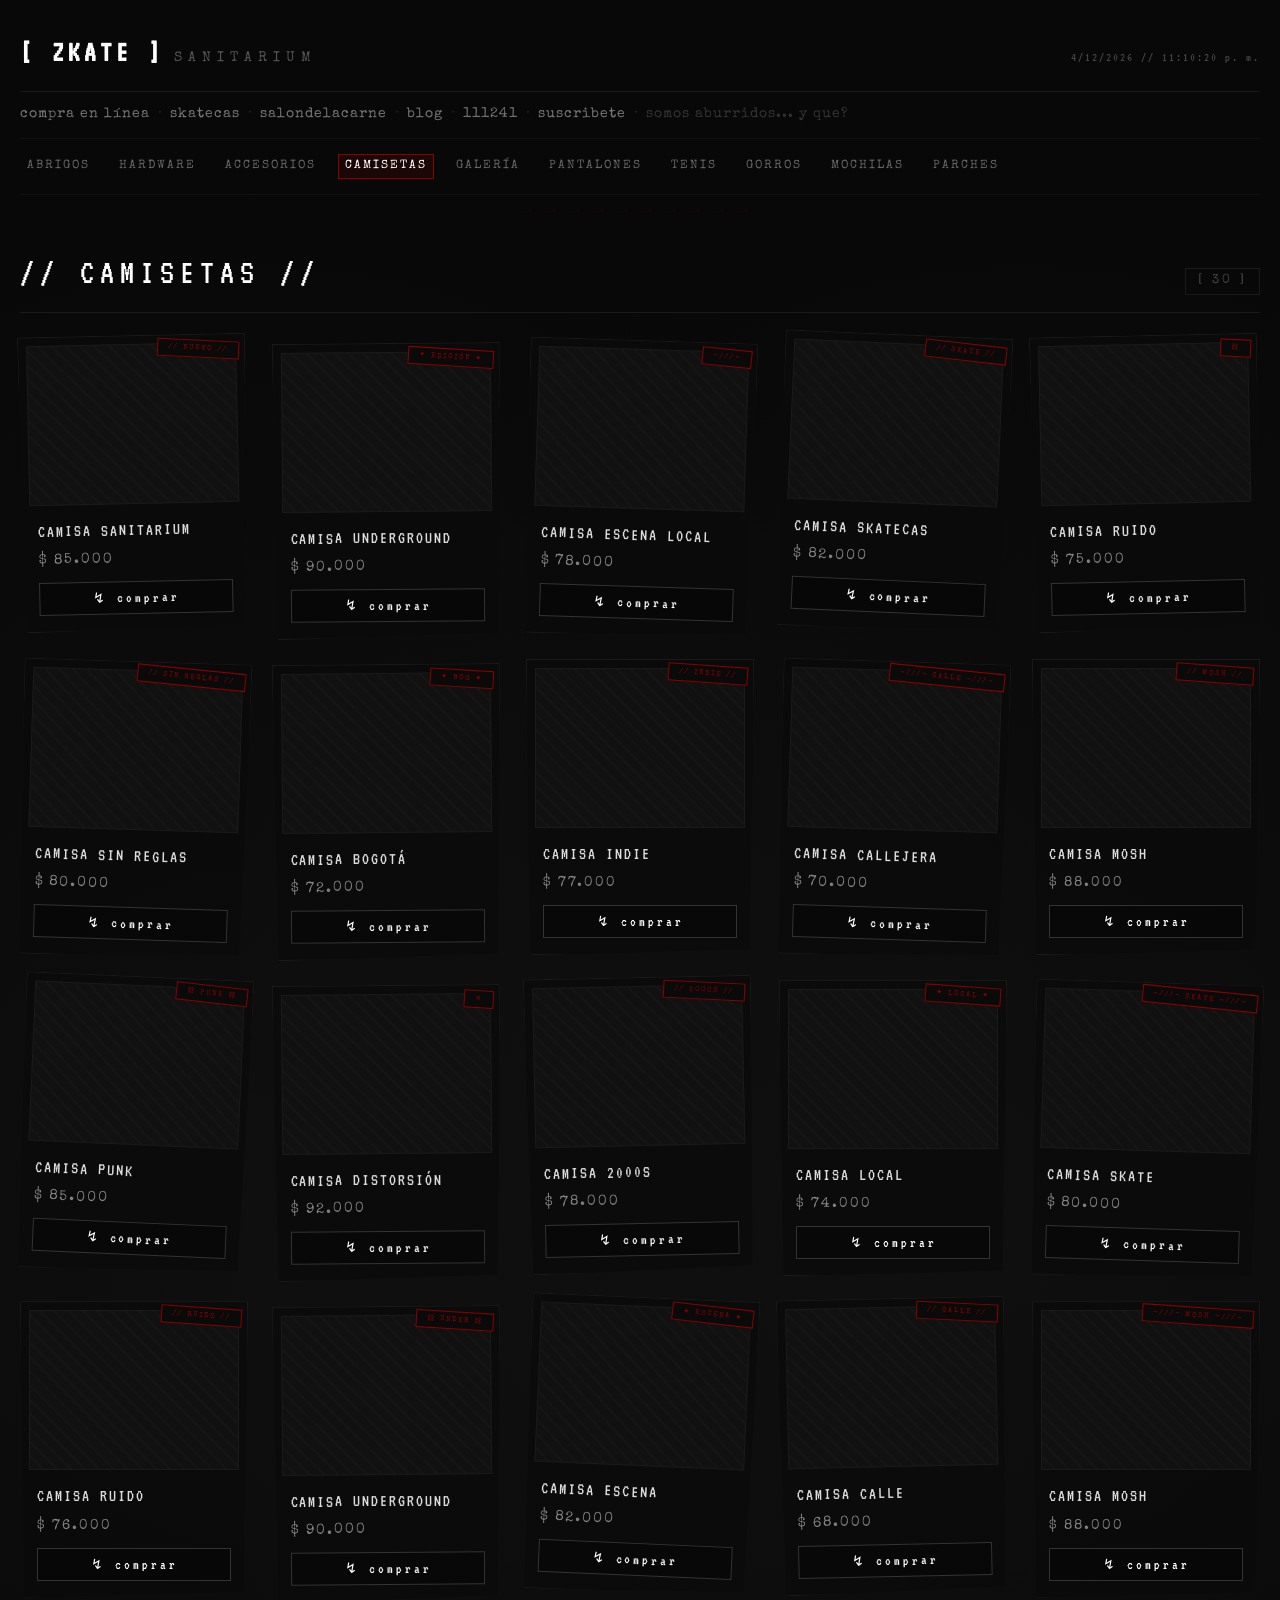
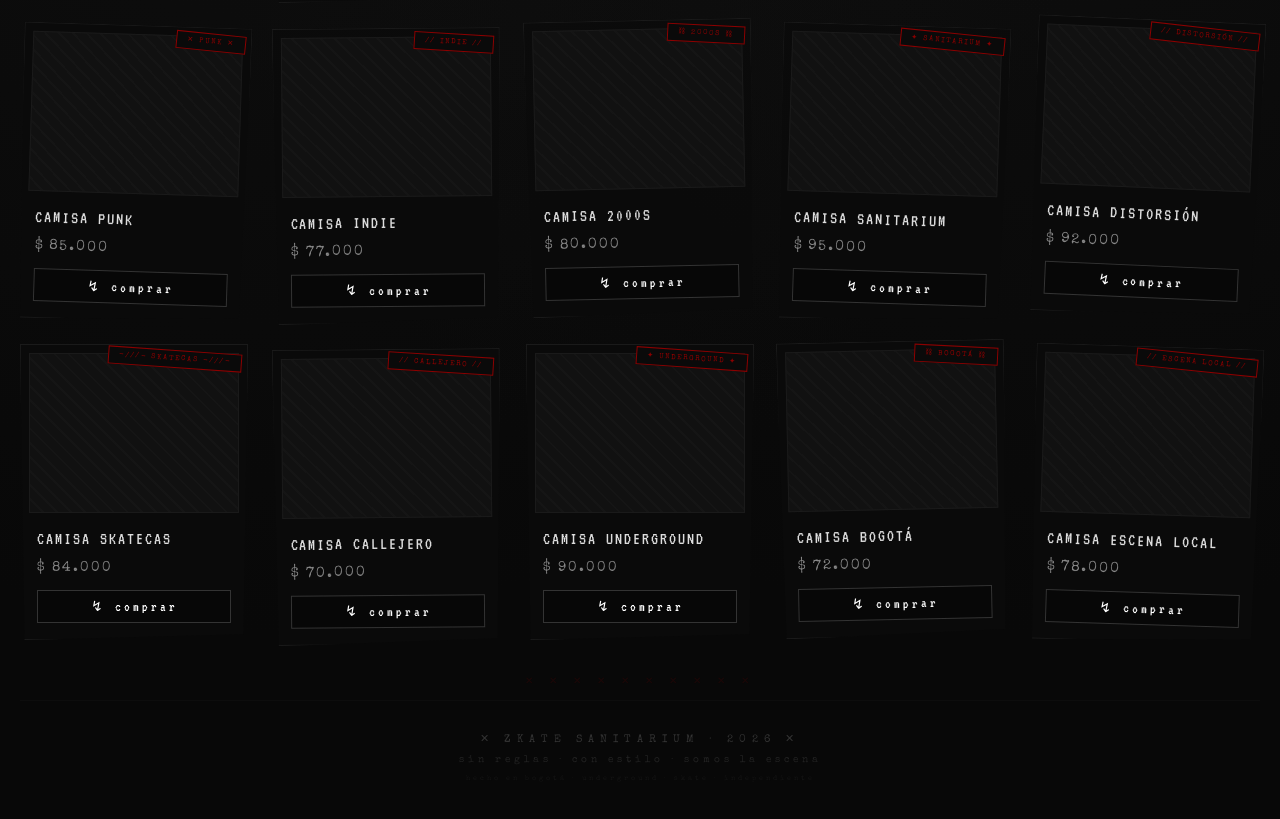
<file: camisetas.html>
<!DOCTYPE html>
<html lang="es">
<head>
    <meta charset="UTF-8">
    <meta name="viewport" content="width=device-width, initial-scale=1.0">
    <title>ZKATE · CAMISETAS</title>
    <link rel="stylesheet" href="style.css">
    <link href="https://fonts.googleapis.com/css2?family=Special+Elite&family=VT323&display=swap" rel="stylesheet">
</head>
<body>

    <!-- ======================================== -->
    <!-- HEADER CAÓTICO -->
    <!-- ======================================== -->
    <header class="header">
        <div class="header-left">
            <span class="ascii-art">[ ZKATE ]</span>
            <span class="header-sub">SANITARIUM</span>
        </div>
        <div class="header-right">
            <span class="date-stamp">24 / 8 / 2026 // 05:17:55 pm</span>
        </div>
    </header>

    <!-- ======================================== -->
    <!-- NAVEGACIÓN SUPERIOR -->
    <!-- ======================================== -->
    <nav class="top-nav">
        <a href="index.html">compra en línea</a>
        <span class="nav-sep">·</span>
        <a href="skatecas.html">SkateCAS</a>
        <span class="nav-sep">·</span>
        <a href="sala.html">SALONDELACARNE</a>
        <span class="nav-sep">·</span>
        <a href="#">blog</a>
        <span class="nav-sep">·</span>
        <a href="#">111241</a>
        <span class="nav-sep">·</span>
        <a href="#">suscribete</a>
        <span class="nav-sep">·</span>
        <a href="#" class="boring">somos aburridos... y que?</a>
    </nav>

    <!-- ======================================== -->
    <!-- CATEGORÍAS (Camisetas resaltado) -->
    <!-- ======================================== -->
    <section class="categories">
        <a href="abrigos.html">Abrigos</a>
        <a href="hardware.html">Hardware</a>
        <a href="accesorios.html">Accesorios</a>
        <a href="camisetas.html" class="active-cat">Camisetas</a>
        <a href="galeria.html">Galería</a>
        <a href="pantalones.html">Pantalones</a>
        <a href="tenis.html">Tenis</a>
        <a href="gorros.html">Gorros</a>
        <a href="mochilas.html">Mochilas</a>
        <a href="parches.html">Parches</a>
    </section>

    <!-- ======================================== -->
    <!-- DIVIDER -->
    <!-- ======================================== -->
    <div class="divider">
        <span>✕</span><span>✕</span><span>✕</span><span>✕</span><span>✕</span>
        <span>✕</span><span>✕</span><span>✕</span><span>✕</span><span>✕</span>
    </div>

    <!-- ======================================== -->
    <!-- TÍTULO DE LA SECCIÓN -->
    <!-- ======================================== -->
    <div class="page-header">
        <span class="page-title">// CAMISETAS //</span>
        <span class="page-count">[ 30 ]</span>
    </div>

    <!-- ======================================== -->
    <!-- GRID DE PRODUCTOS (30 CAMISETAS) -->
    <!-- ======================================== -->
    <section class="product-grid">

        <!-- 1 -->
        <div class="product-card">
            <div class="product-img">
                <span class="product-sticker">// NUEVO //</span>
            </div>
            <div class="product-info">
                <span class="product-name">Camisa Sanitarium</span>
                <span class="product-price">$ 85.000</span>
                <a href="#" class="product-buy">↯ comprar</a>
            </div>
        </div>

        <!-- 2 -->
        <div class="product-card">
            <div class="product-img">
                <span class="product-sticker">✦ EDICIÓN ✦</span>
            </div>
            <div class="product-info">
                <span class="product-name">Camisa Underground</span>
                <span class="product-price">$ 90.000</span>
                <a href="#" class="product-buy">↯ comprar</a>
            </div>
        </div>

        <!-- 3 -->
        <div class="product-card">
            <div class="product-img">
                <span class="product-sticker">-///-</span>
            </div>
            <div class="product-info">
                <span class="product-name">Camisa Escena Local</span>
                <span class="product-price">$ 78.000</span>
                <a href="#" class="product-buy">↯ comprar</a>
            </div>
        </div>

        <!-- 4 -->
        <div class="product-card">
            <div class="product-img">
                <span class="product-sticker">// SKATE //</span>
            </div>
            <div class="product-info">
                <span class="product-name">Camisa SkateCAS</span>
                <span class="product-price">$ 82.000</span>
                <a href="#" class="product-buy">↯ comprar</a>
            </div>
        </div>

        <!-- 5 -->
        <div class="product-card">
            <div class="product-img">
                <span class="product-sticker">⛓</span>
            </div>
            <div class="product-info">
                <span class="product-name">Camisa Ruido</span>
                <span class="product-price">$ 75.000</span>
                <a href="#" class="product-buy">↯ comprar</a>
            </div>
        </div>

        <!-- 6 -->
        <div class="product-card">
            <div class="product-img">
                <span class="product-sticker">// SIN REGLAS //</span>
            </div>
            <div class="product-info">
                <span class="product-name">Camisa Sin Reglas</span>
                <span class="product-price">$ 80.000</span>
                <a href="#" class="product-buy">↯ comprar</a>
            </div>
        </div>

        <!-- 7 -->
        <div class="product-card">
            <div class="product-img">
                <span class="product-sticker">✦ BOG ✦</span>
            </div>
            <div class="product-info">
                <span class="product-name">Camisa Bogotá</span>
                <span class="product-price">$ 72.000</span>
                <a href="#" class="product-buy">↯ comprar</a>
            </div>
        </div>

        <!-- 8 -->
        <div class="product-card">
            <div class="product-img">
                <span class="product-sticker">// INDIE //</span>
            </div>
            <div class="product-info">
                <span class="product-name">Camisa Indie</span>
                <span class="product-price">$ 77.000</span>
                <a href="#" class="product-buy">↯ comprar</a>
            </div>
        </div>

        <!-- 9 -->
        <div class="product-card">
            <div class="product-img">
                <span class="product-sticker">-///- CALLE -///-</span>
            </div>
            <div class="product-info">
                <span class="product-name">Camisa Callejera</span>
                <span class="product-price">$ 70.000</span>
                <a href="#" class="product-buy">↯ comprar</a>
            </div>
        </div>

        <!-- 10 -->
        <div class="product-card">
            <div class="product-img">
                <span class="product-sticker">// MOSH //</span>
            </div>
            <div class="product-info">
                <span class="product-name">Camisa Mosh</span>
                <span class="product-price">$ 88.000</span>
                <a href="#" class="product-buy">↯ comprar</a>
            </div>
        </div>

        <!-- 11 -->
        <div class="product-card">
            <div class="product-img">
                <span class="product-sticker">⛓ PUNK ⛓</span>
            </div>
            <div class="product-info">
                <span class="product-name">Camisa Punk</span>
                <span class="product-price">$ 85.000</span>
                <a href="#" class="product-buy">↯ comprar</a>
            </div>
        </div>

        <!-- 12 -->
        <div class="product-card">
            <div class="product-img">
                <span class="product-sticker">✕</span>
            </div>
            <div class="product-info">
                <span class="product-name">Camisa Distorsión</span>
                <span class="product-price">$ 92.000</span>
                <a href="#" class="product-buy">↯ comprar</a>
            </div>
        </div>

        <!-- 13 -->
        <div class="product-card">
            <div class="product-img">
                <span class="product-sticker">// 2000s //</span>
            </div>
            <div class="product-info">
                <span class="product-name">Camisa 2000s</span>
                <span class="product-price">$ 78.000</span>
                <a href="#" class="product-buy">↯ comprar</a>
            </div>
        </div>

        <!-- 14 -->
        <div class="product-card">
            <div class="product-img">
                <span class="product-sticker">✦ LOCAL ✦</span>
            </div>
            <div class="product-info">
                <span class="product-name">Camisa Local</span>
                <span class="product-price">$ 74.000</span>
                <a href="#" class="product-buy">↯ comprar</a>
            </div>
        </div>

        <!-- 15 -->
        <div class="product-card">
            <div class="product-img">
                <span class="product-sticker">-///- SKATE -///-</span>
            </div>
            <div class="product-info">
                <span class="product-name">Camisa Skate</span>
                <span class="product-price">$ 80.000</span>
                <a href="#" class="product-buy">↯ comprar</a>
            </div>
        </div>

        <!-- 16 -->
        <div class="product-card">
            <div class="product-img">
                <span class="product-sticker">// RUIDO //</span>
            </div>
            <div class="product-info">
                <span class="product-name">Camisa Ruido</span>
                <span class="product-price">$ 76.000</span>
                <a href="#" class="product-buy">↯ comprar</a>
            </div>
        </div>

        <!-- 17 -->
        <div class="product-card">
            <div class="product-img">
                <span class="product-sticker">⛓ UNDER ⛓</span>
            </div>
            <div class="product-info">
                <span class="product-name">Camisa Underground</span>
                <span class="product-price">$ 90.000</span>
                <a href="#" class="product-buy">↯ comprar</a>
            </div>
        </div>

        <!-- 18 -->
        <div class="product-card">
            <div class="product-img">
                <span class="product-sticker">✦ ESCENA ✦</span>
            </div>
            <div class="product-info">
                <span class="product-name">Camisa Escena</span>
                <span class="product-price">$ 82.000</span>
                <a href="#" class="product-buy">↯ comprar</a>
            </div>
        </div>

        <!-- 19 -->
        <div class="product-card">
            <div class="product-img">
                <span class="product-sticker">// CALLE //</span>
            </div>
            <div class="product-info">
                <span class="product-name">Camisa Calle</span>
                <span class="product-price">$ 68.000</span>
                <a href="#" class="product-buy">↯ comprar</a>
            </div>
        </div>

        <!-- 20 -->
        <div class="product-card">
            <div class="product-img">
                <span class="product-sticker">-///- MOSH -///-</span>
            </div>
            <div class="product-info">
                <span class="product-name">Camisa Mosh</span>
                <span class="product-price">$ 88.000</span>
                <a href="#" class="product-buy">↯ comprar</a>
            </div>
        </div>

        <!-- 21 -->
        <div class="product-card">
            <div class="product-img">
                <span class="product-sticker">✕ PUNK ✕</span>
            </div>
            <div class="product-info">
                <span class="product-name">Camisa Punk</span>
                <span class="product-price">$ 85.000</span>
                <a href="#" class="product-buy">↯ comprar</a>
            </div>
        </div>

        <!-- 22 -->
        <div class="product-card">
            <div class="product-img">
                <span class="product-sticker">// INDIE //</span>
            </div>
            <div class="product-info">
                <span class="product-name">Camisa Indie</span>
                <span class="product-price">$ 77.000</span>
                <a href="#" class="product-buy">↯ comprar</a>
            </div>
        </div>

        <!-- 23 -->
        <div class="product-card">
            <div class="product-img">
                <span class="product-sticker">⛓ 2000s ⛓</span>
            </div>
            <div class="product-info">
                <span class="product-name">Camisa 2000s</span>
                <span class="product-price">$ 80.000</span>
                <a href="#" class="product-buy">↯ comprar</a>
            </div>
        </div>

        <!-- 24 -->
        <div class="product-card">
            <div class="product-img">
                <span class="product-sticker">✦ SANITARIUM ✦</span>
            </div>
            <div class="product-info">
                <span class="product-name">Camisa Sanitarium</span>
                <span class="product-price">$ 95.000</span>
                <a href="#" class="product-buy">↯ comprar</a>
            </div>
        </div>

        <!-- 25 -->
        <div class="product-card">
            <div class="product-img">
                <span class="product-sticker">// DISTORSIÓN //</span>
            </div>
            <div class="product-info">
                <span class="product-name">Camisa Distorsión</span>
                <span class="product-price">$ 92.000</span>
                <a href="#" class="product-buy">↯ comprar</a>
            </div>
        </div>

        <!-- 26 -->
        <div class="product-card">
            <div class="product-img">
                <span class="product-sticker">-///- SKATECAS -///-</span>
            </div>
            <div class="product-info">
                <span class="product-name">Camisa SkateCAS</span>
                <span class="product-price">$ 84.000</span>
                <a href="#" class="product-buy">↯ comprar</a>
            </div>
        </div>

        <!-- 27 -->
        <div class="product-card">
            <div class="product-img">
                <span class="product-sticker">// CALLEJERO //</span>
            </div>
            <div class="product-info">
                <span class="product-name">Camisa Callejero</span>
                <span class="product-price">$ 70.000</span>
                <a href="#" class="product-buy">↯ comprar</a>
            </div>
        </div>

        <!-- 28 -->
        <div class="product-card">
            <div class="product-img">
                <span class="product-sticker">✦ UNDERGROUND ✦</span>
            </div>
            <div class="product-info">
                <span class="product-name">Camisa Underground</span>
                <span class="product-price">$ 90.000</span>
                <a href="#" class="product-buy">↯ comprar</a>
            </div>
        </div>

        <!-- 29 -->
        <div class="product-card">
            <div class="product-img">
                <span class="product-sticker">⛓ BOGOTÁ ⛓</span>
            </div>
            <div class="product-info">
                <span class="product-name">Camisa Bogotá</span>
                <span class="product-price">$ 72.000</span>
                <a href="#" class="product-buy">↯ comprar</a>
            </div>
        </div>

        <!-- 30 -->
        <div class="product-card">
            <div class="product-img">
                <span class="product-sticker">// ESCENA LOCAL //</span>
            </div>
            <div class="product-info">
                <span class="product-name">Camisa Escena Local</span>
                <span class="product-price">$ 78.000</span>
                <a href="#" class="product-buy">↯ comprar</a>
            </div>
        </div>

    </section>

    <!-- ======================================== -->
    <!-- DIVIDER -->
    <!-- ======================================== -->
    <div class="divider">
        <span>✕</span><span>✕</span><span>✕</span><span>✕</span><span>✕</span>
        <span>✕</span><span>✕</span><span>✕</span><span>✕</span><span>✕</span>
    </div>

    <!-- ======================================== -->
    <!-- FOOTER -->
    <!-- ======================================== -->
    <footer class="footer">
        <p>✕ ZKATE SANITARIUM · 2026 ✕</p>
        <p class="footer-small">sin reglas · con estilo · somos la escena</p>
        <p class="footer-tiny">hecho en bogotá · underground · skate · independiente</p>
    </footer>

    <script src="script.js"></script>
</body>
</html>
</file>
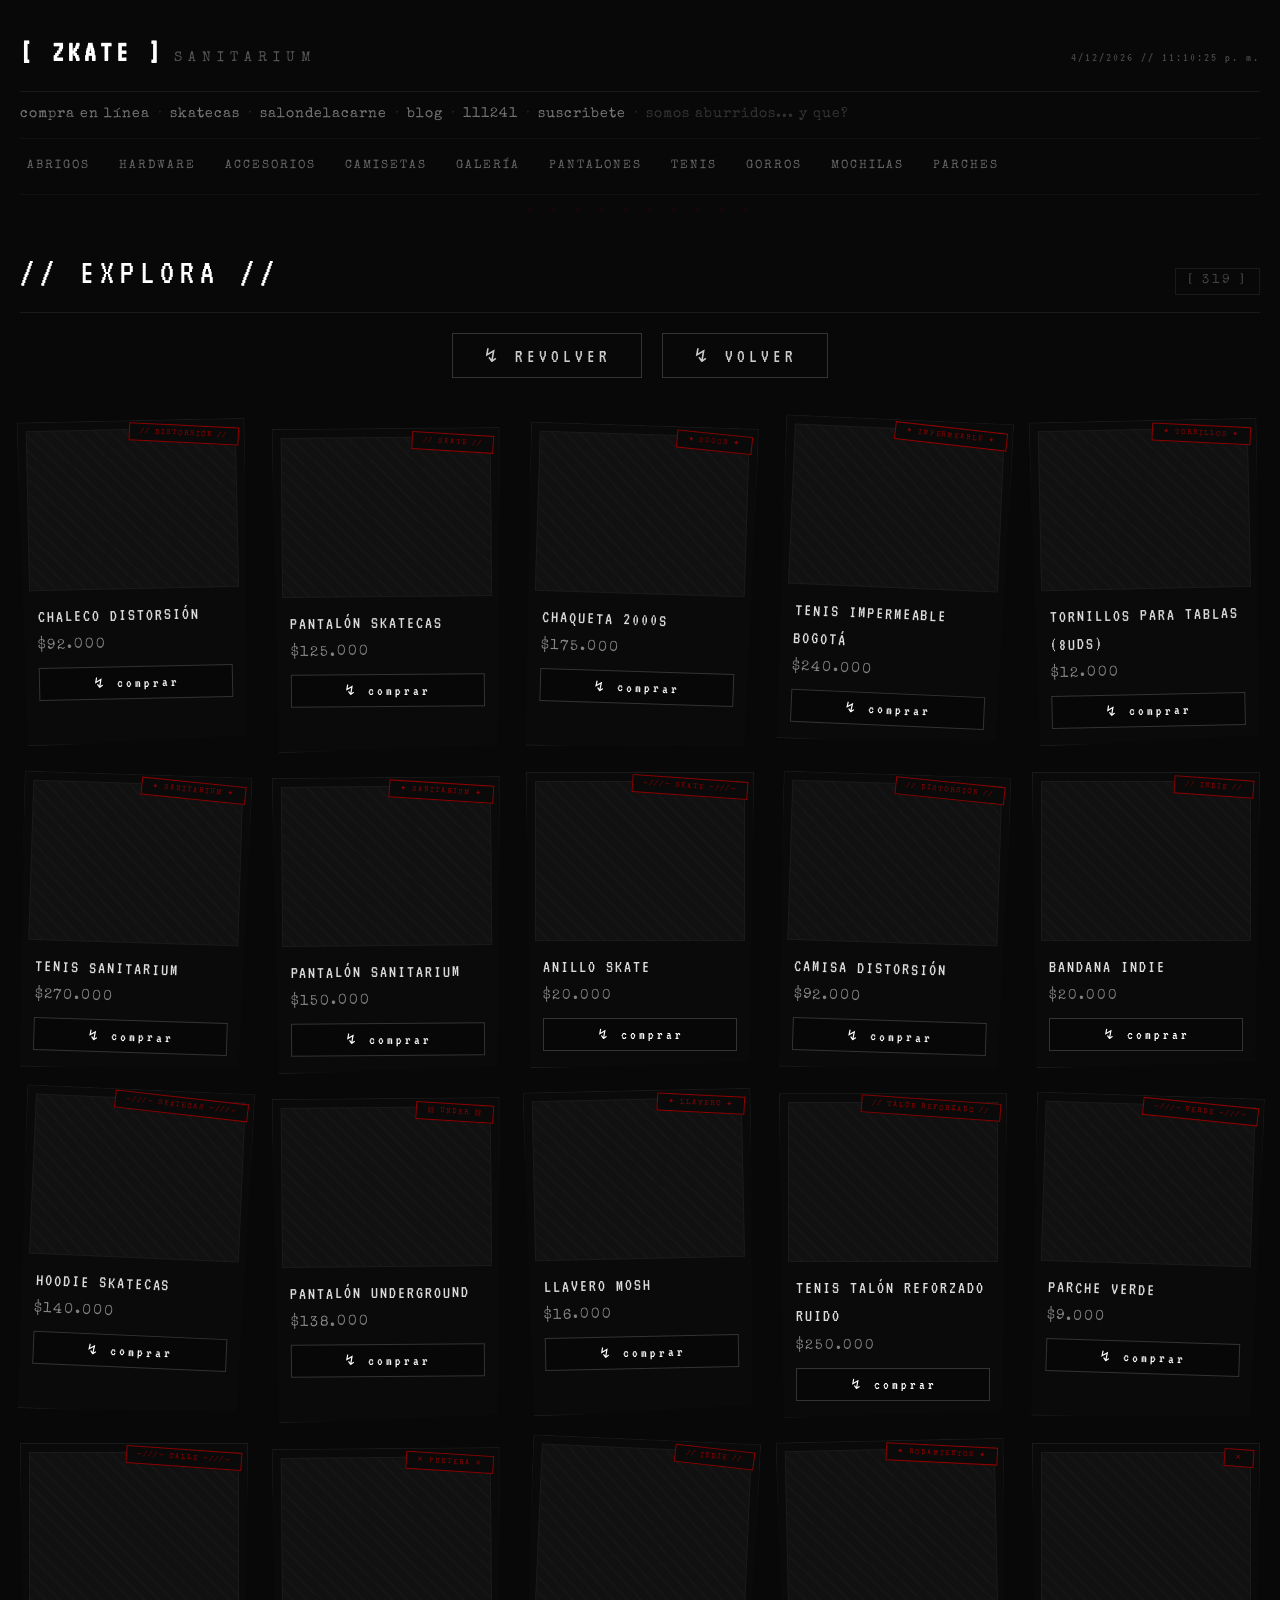
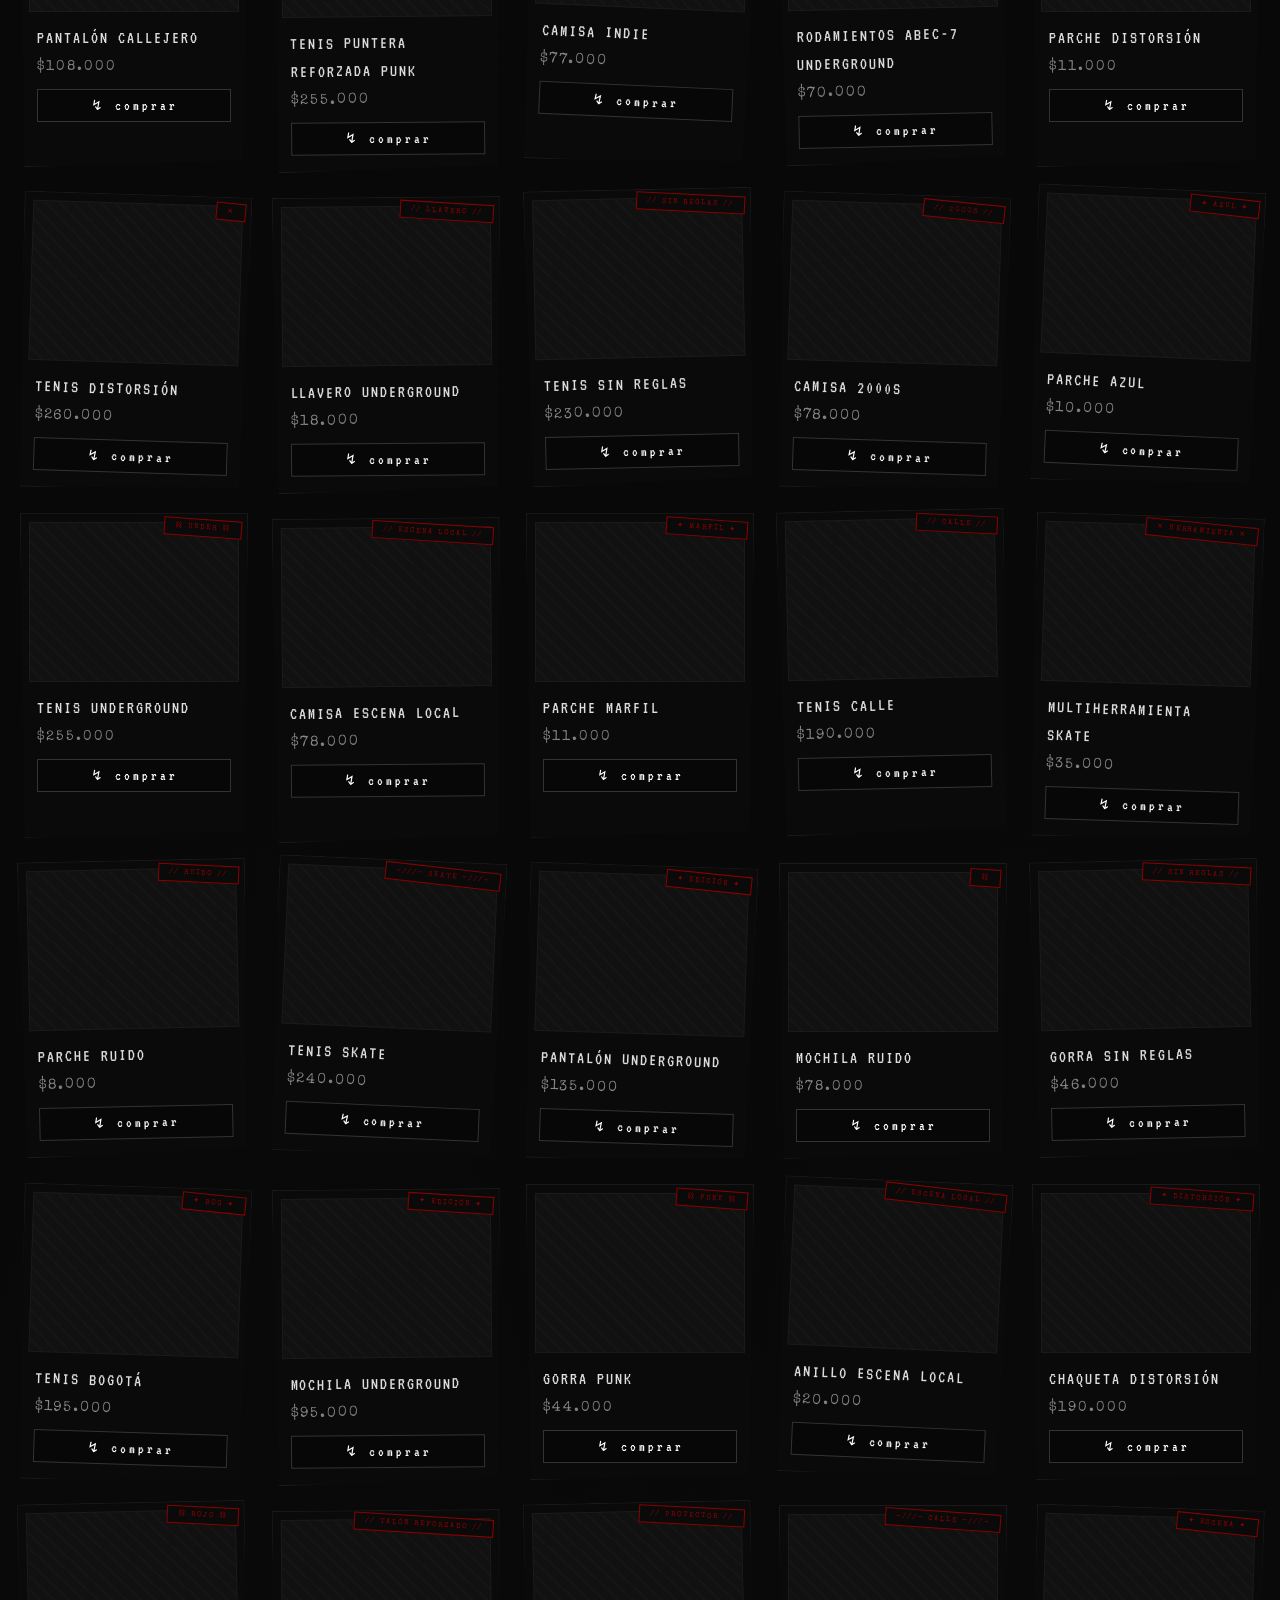
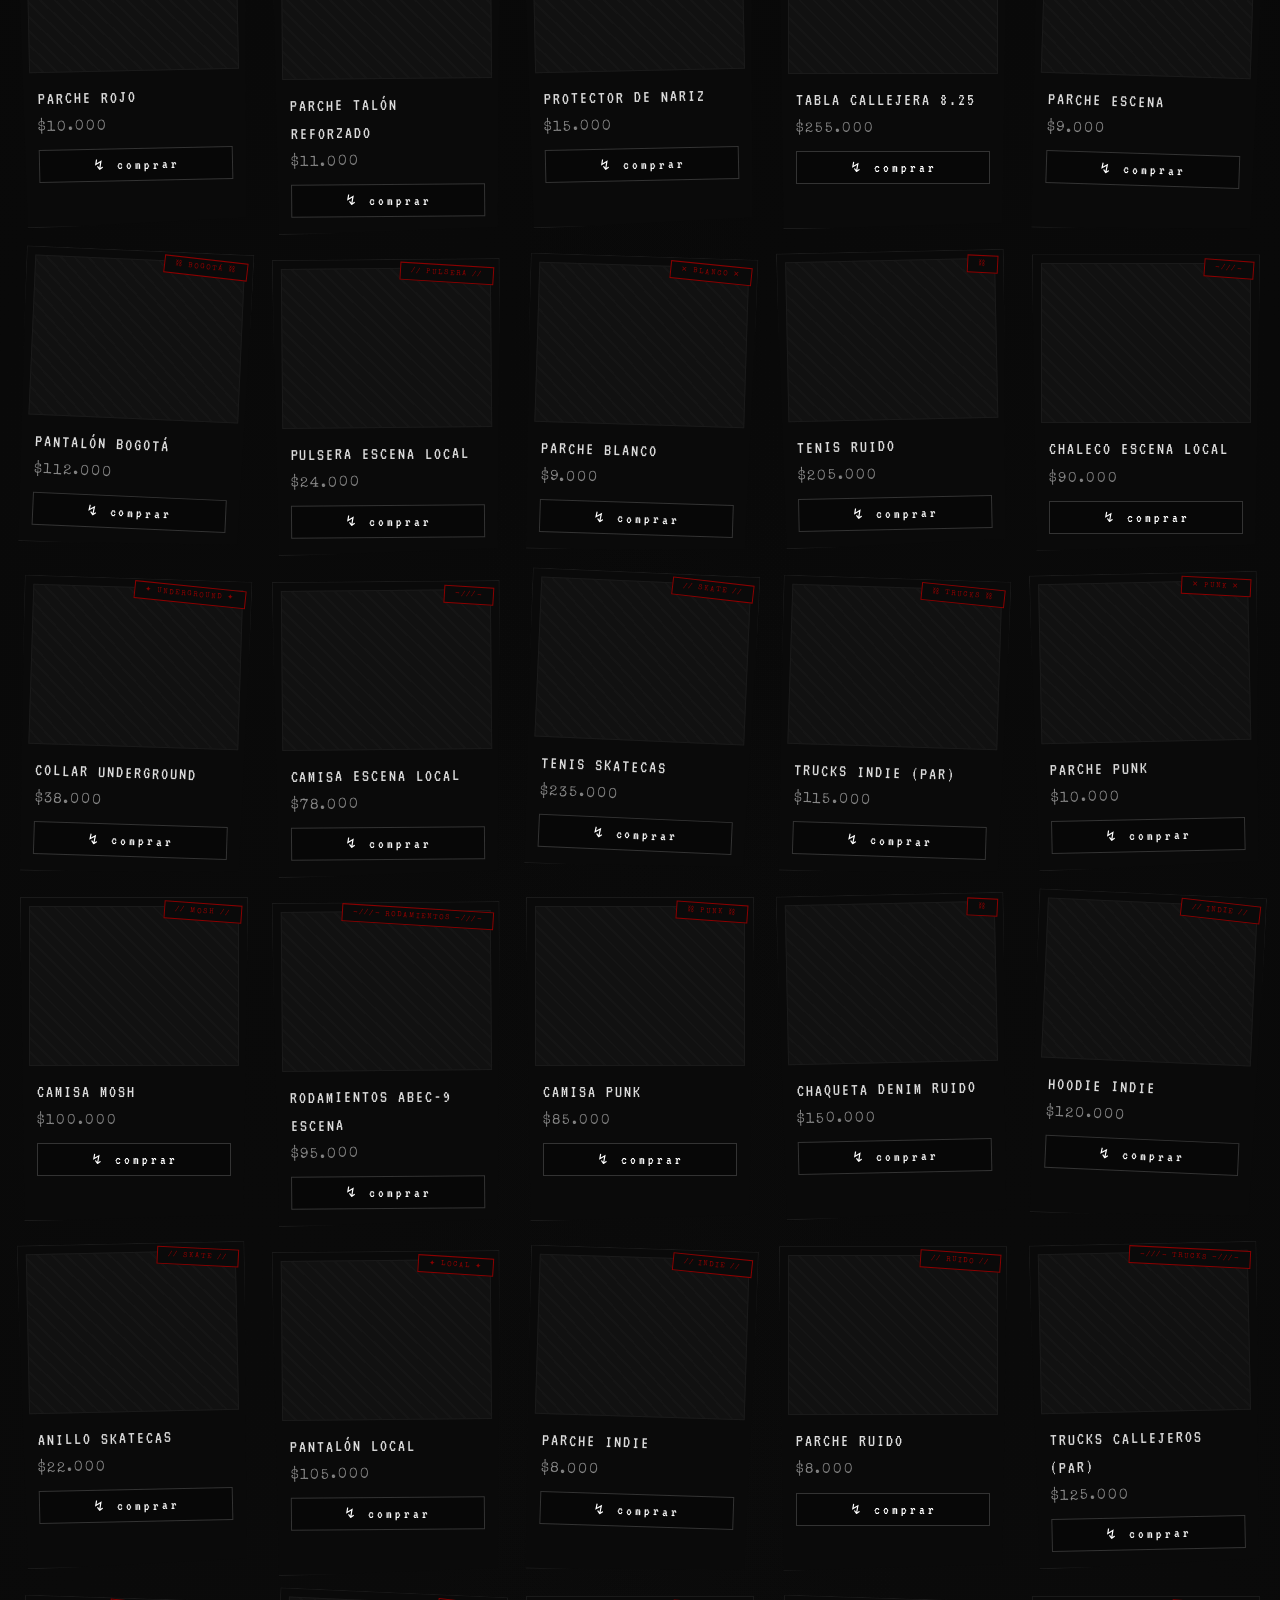
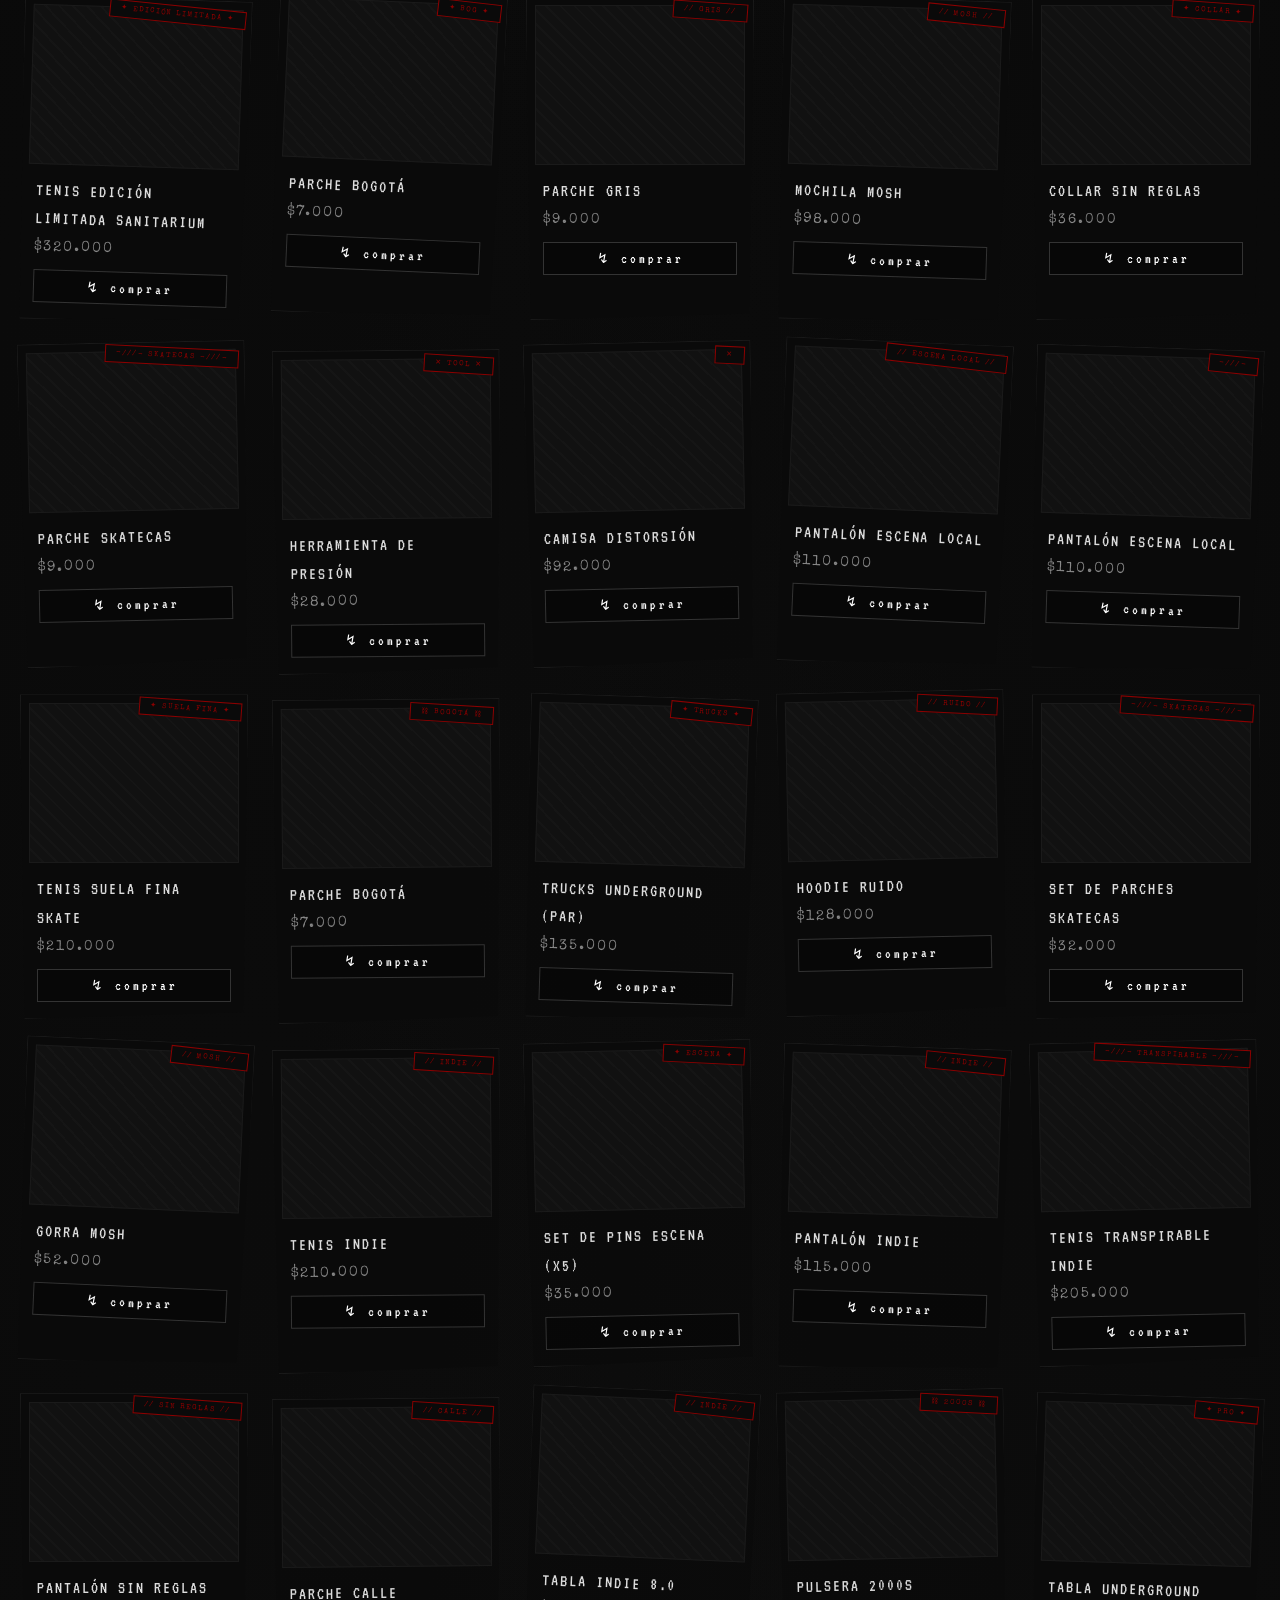
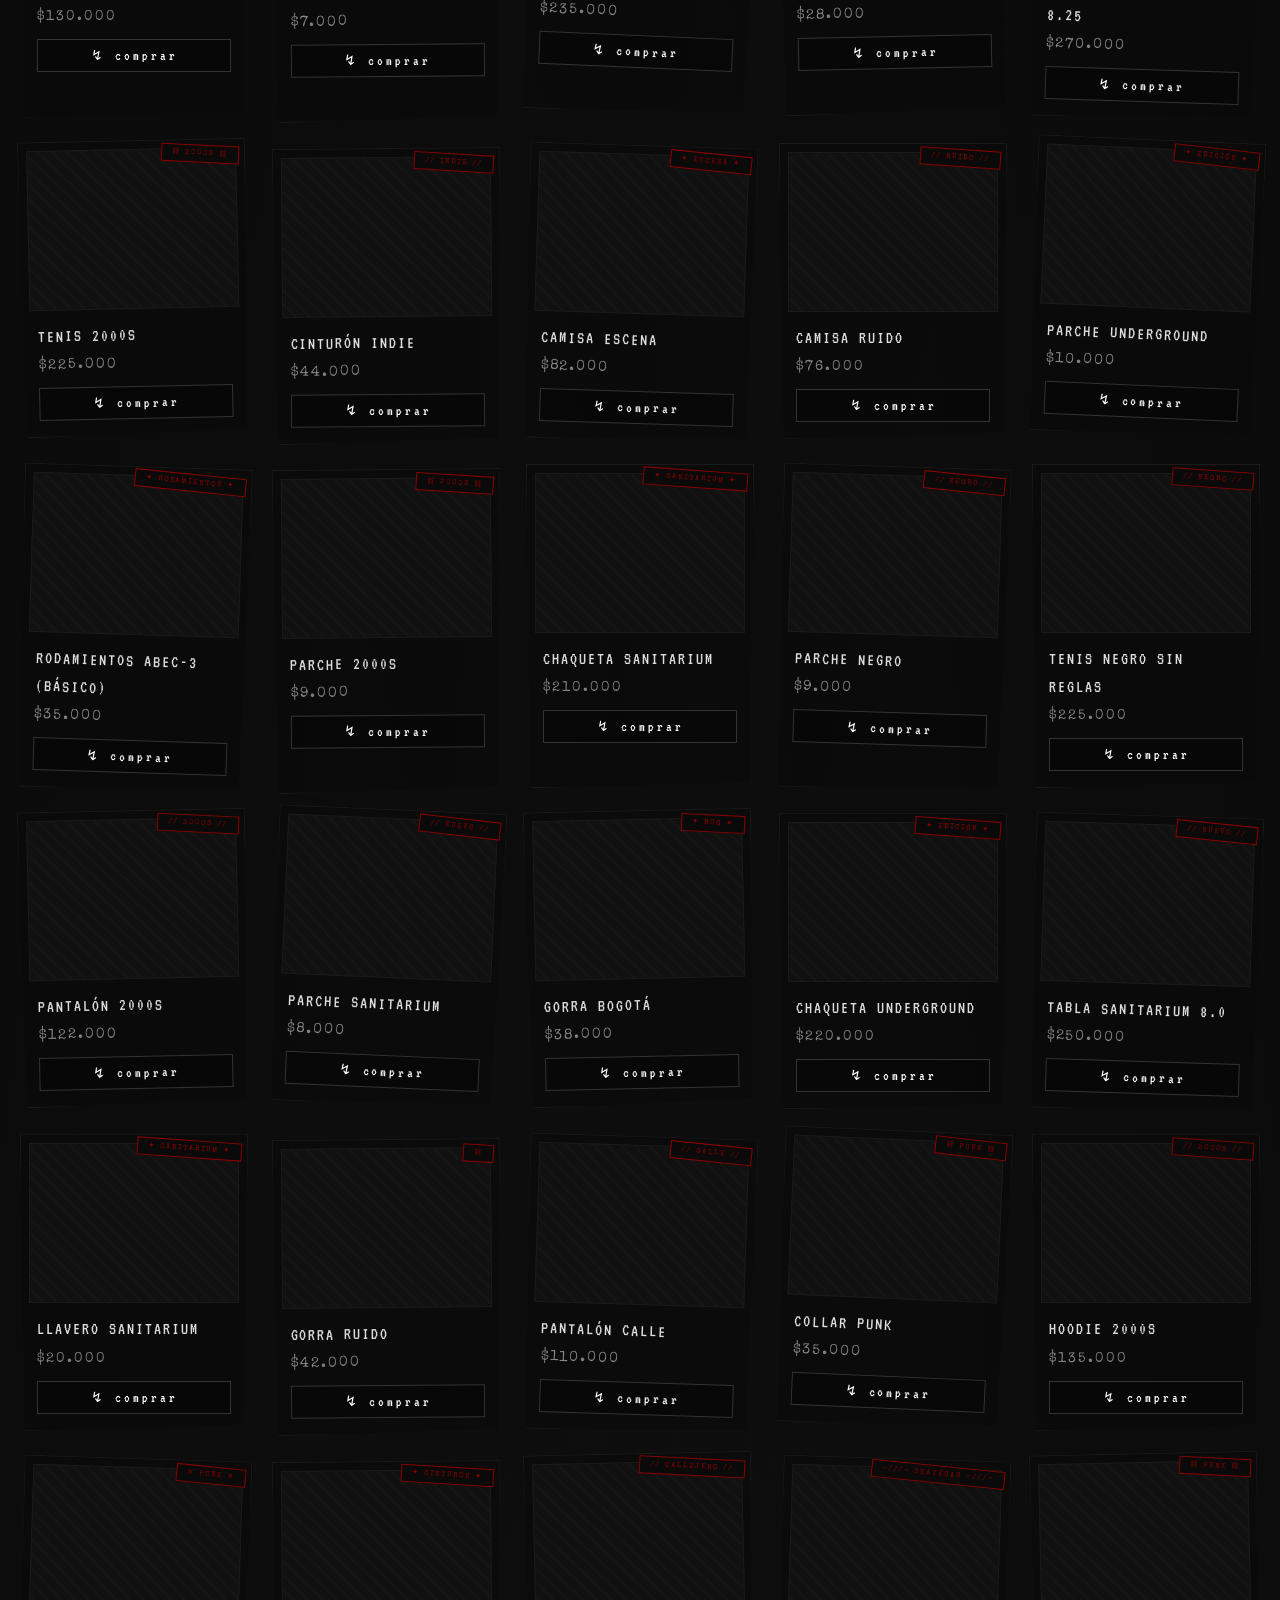
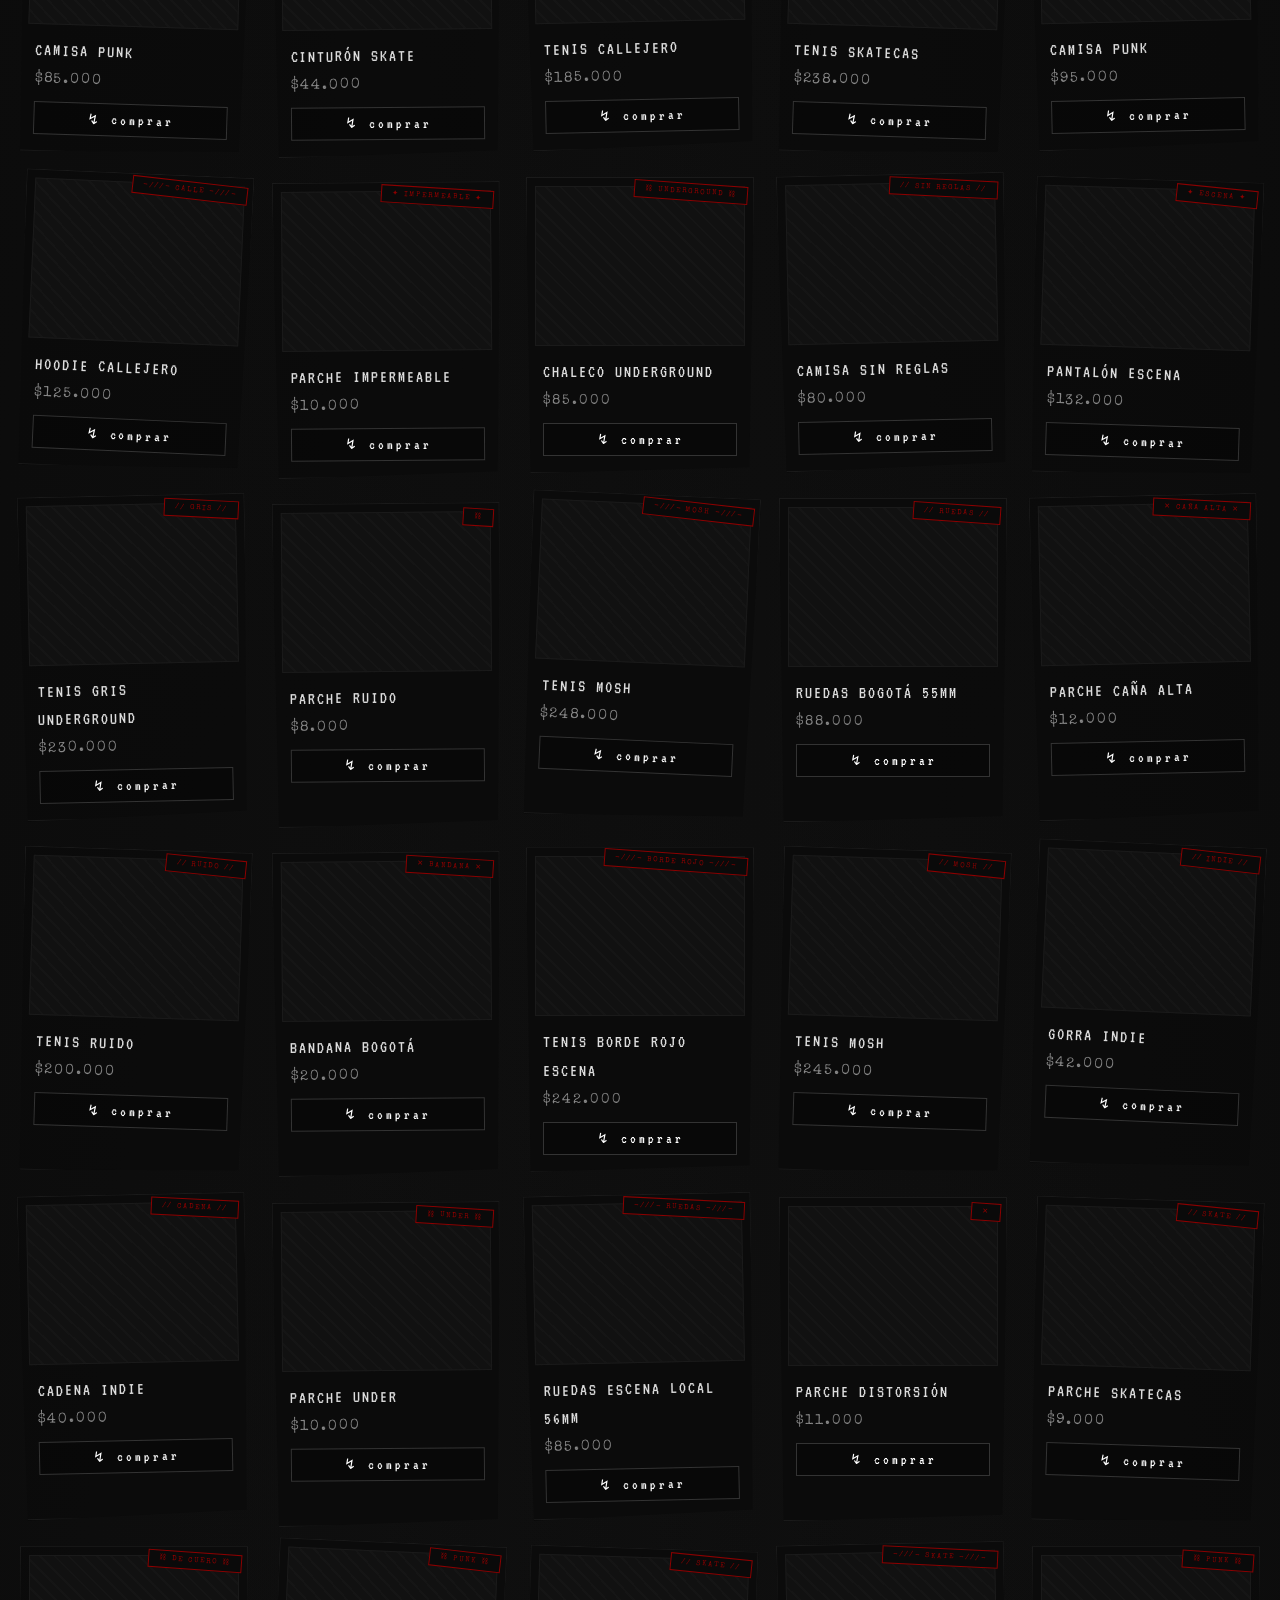
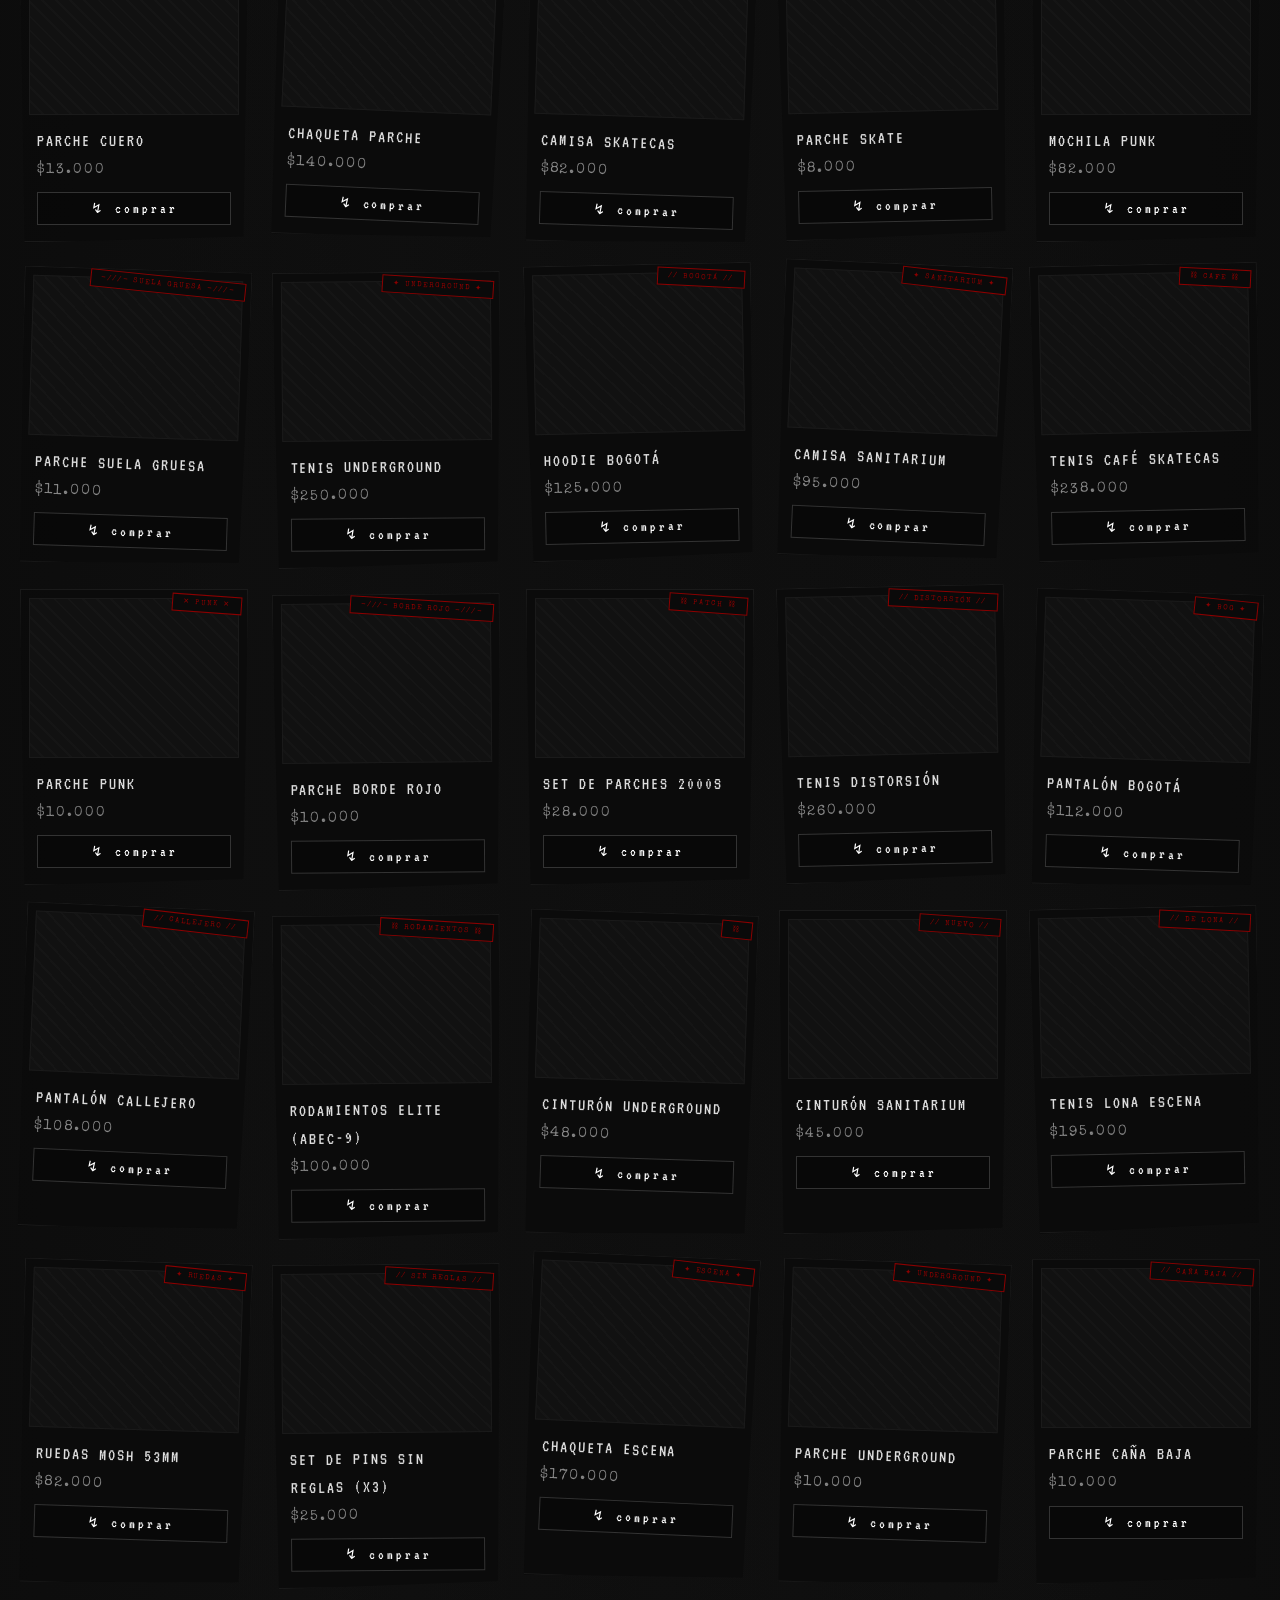
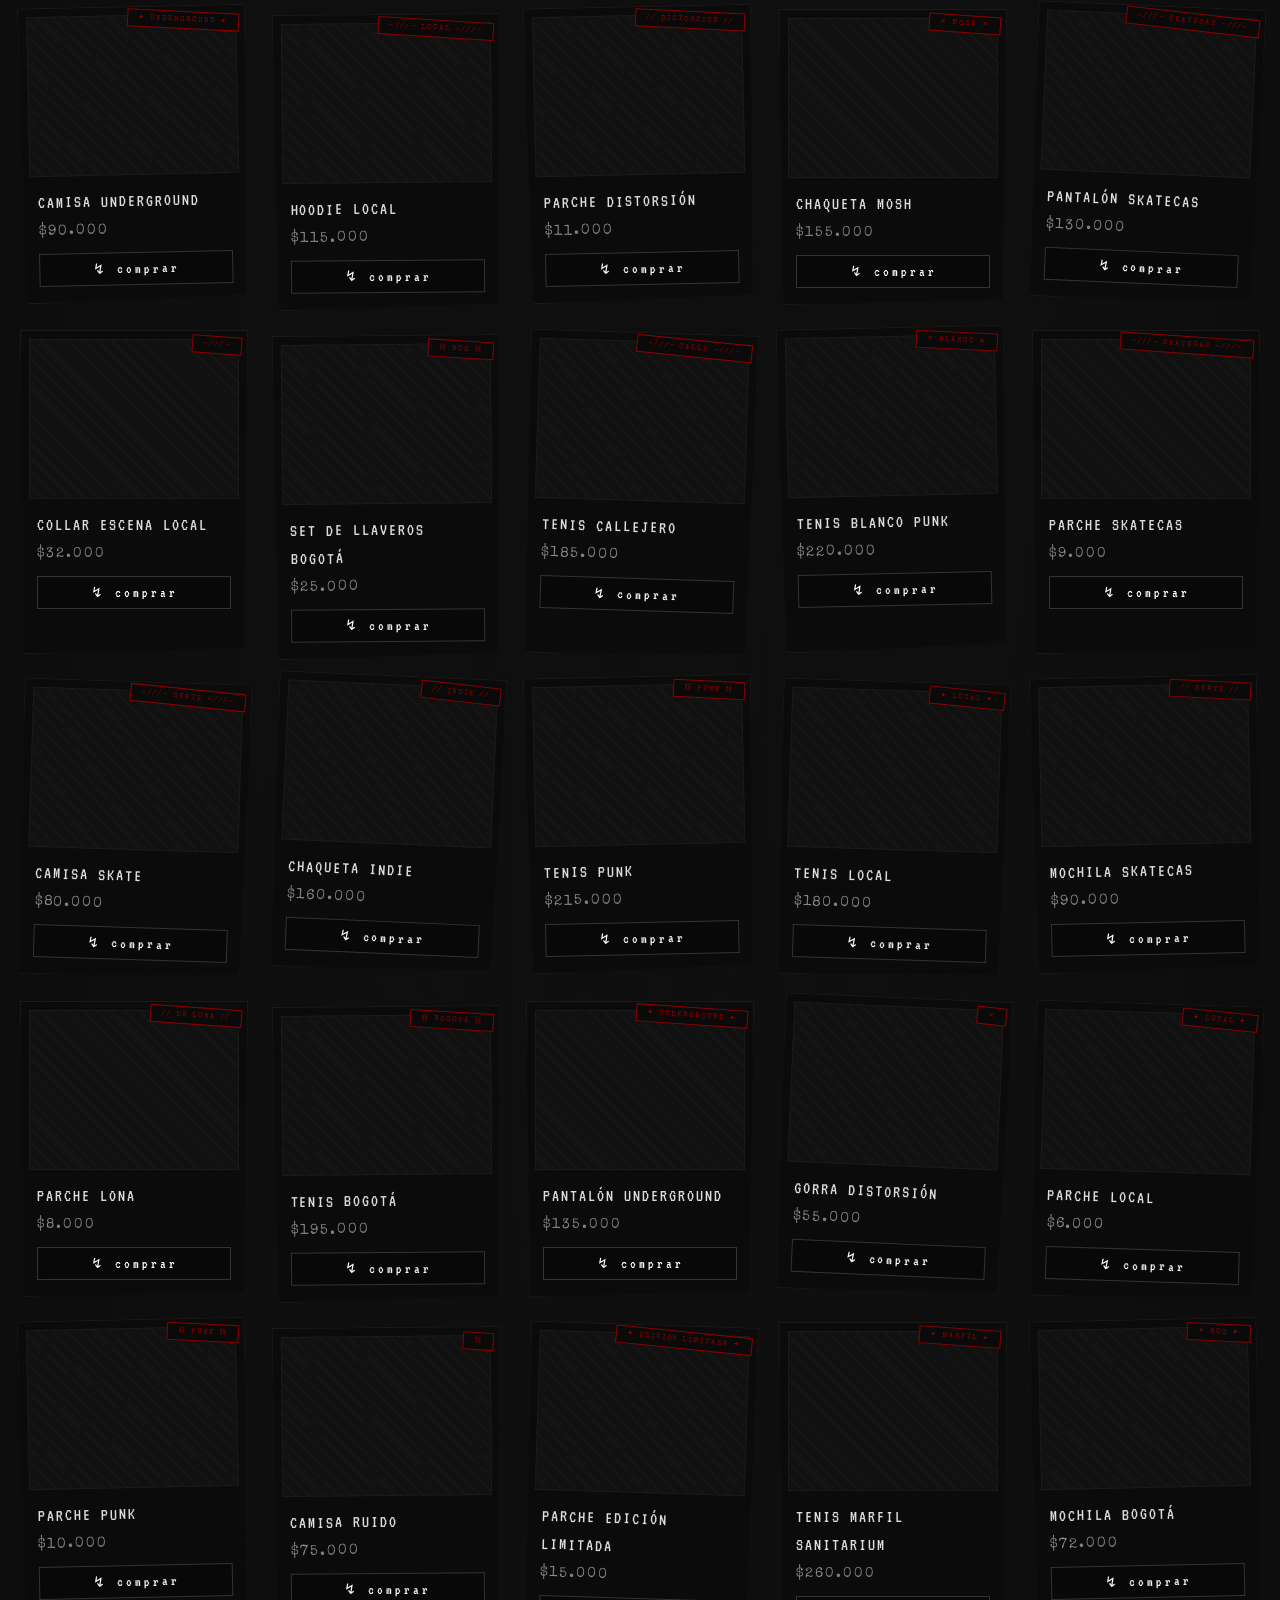
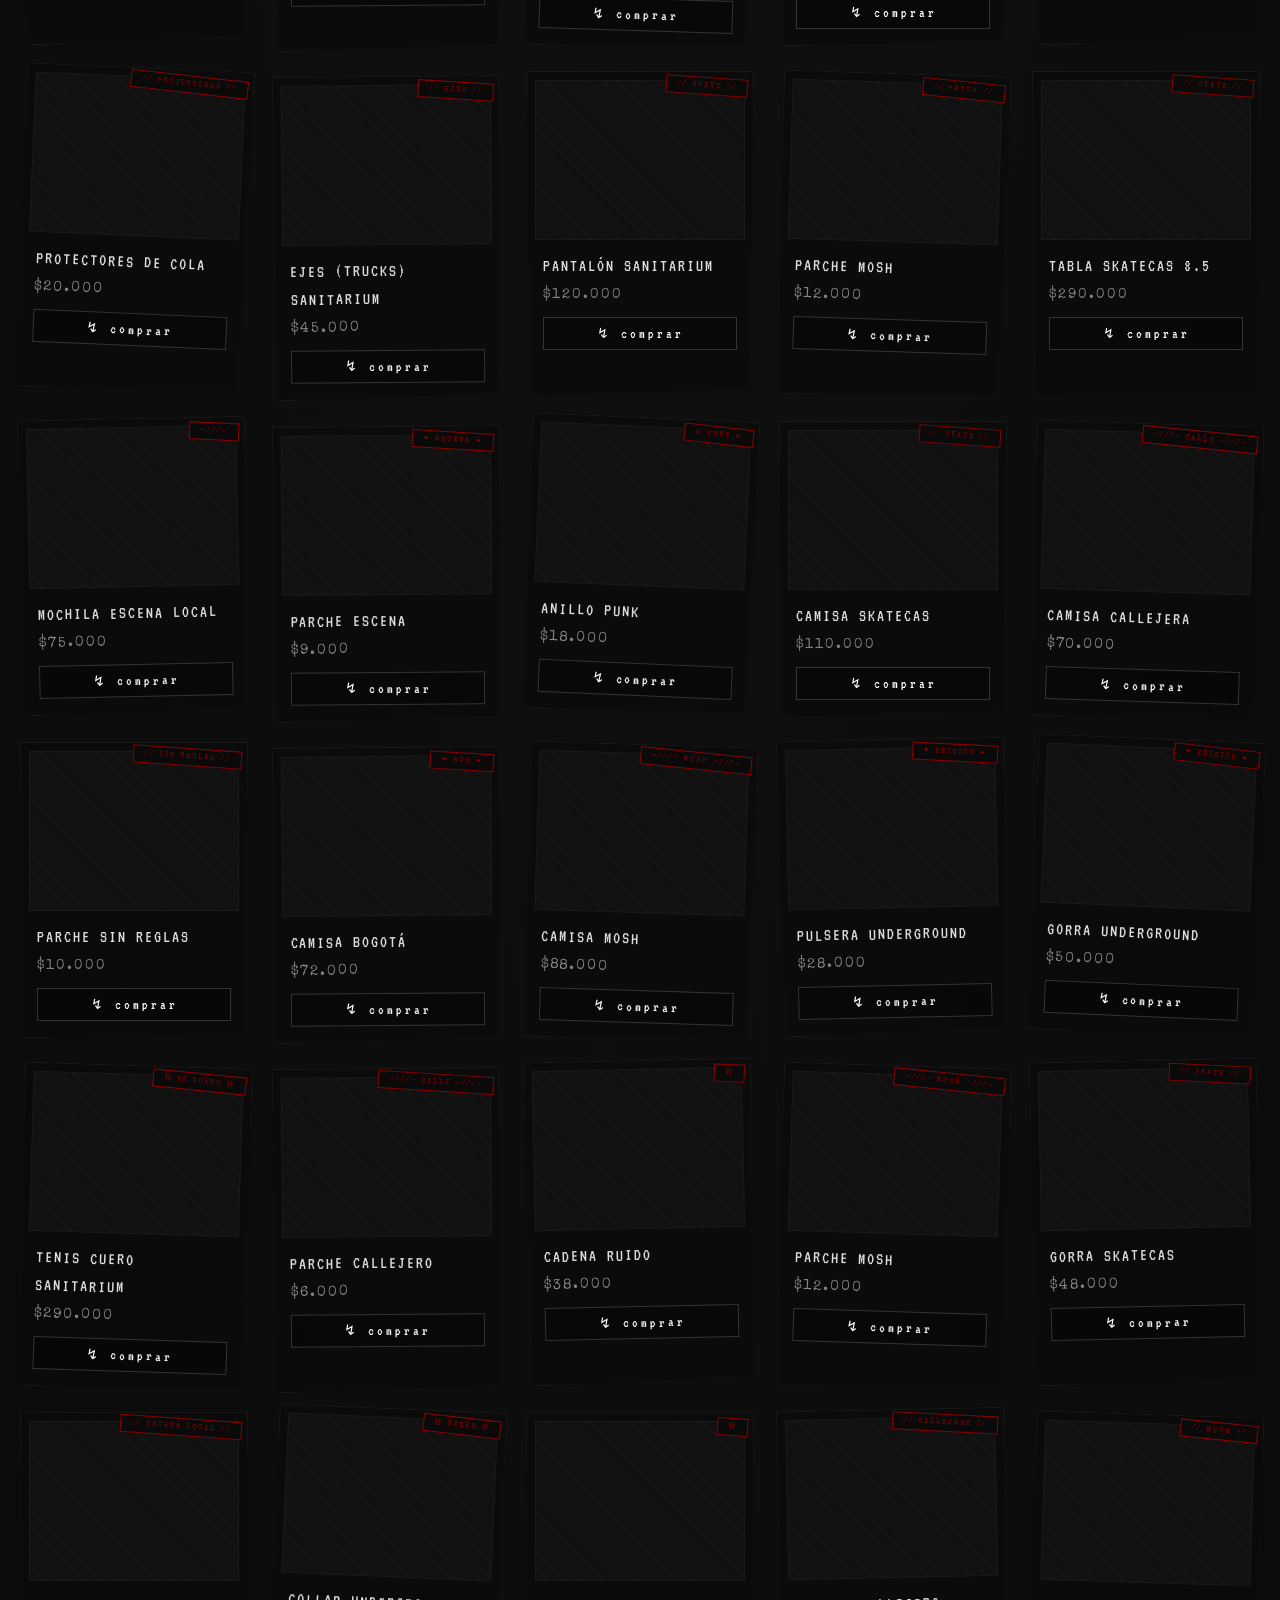
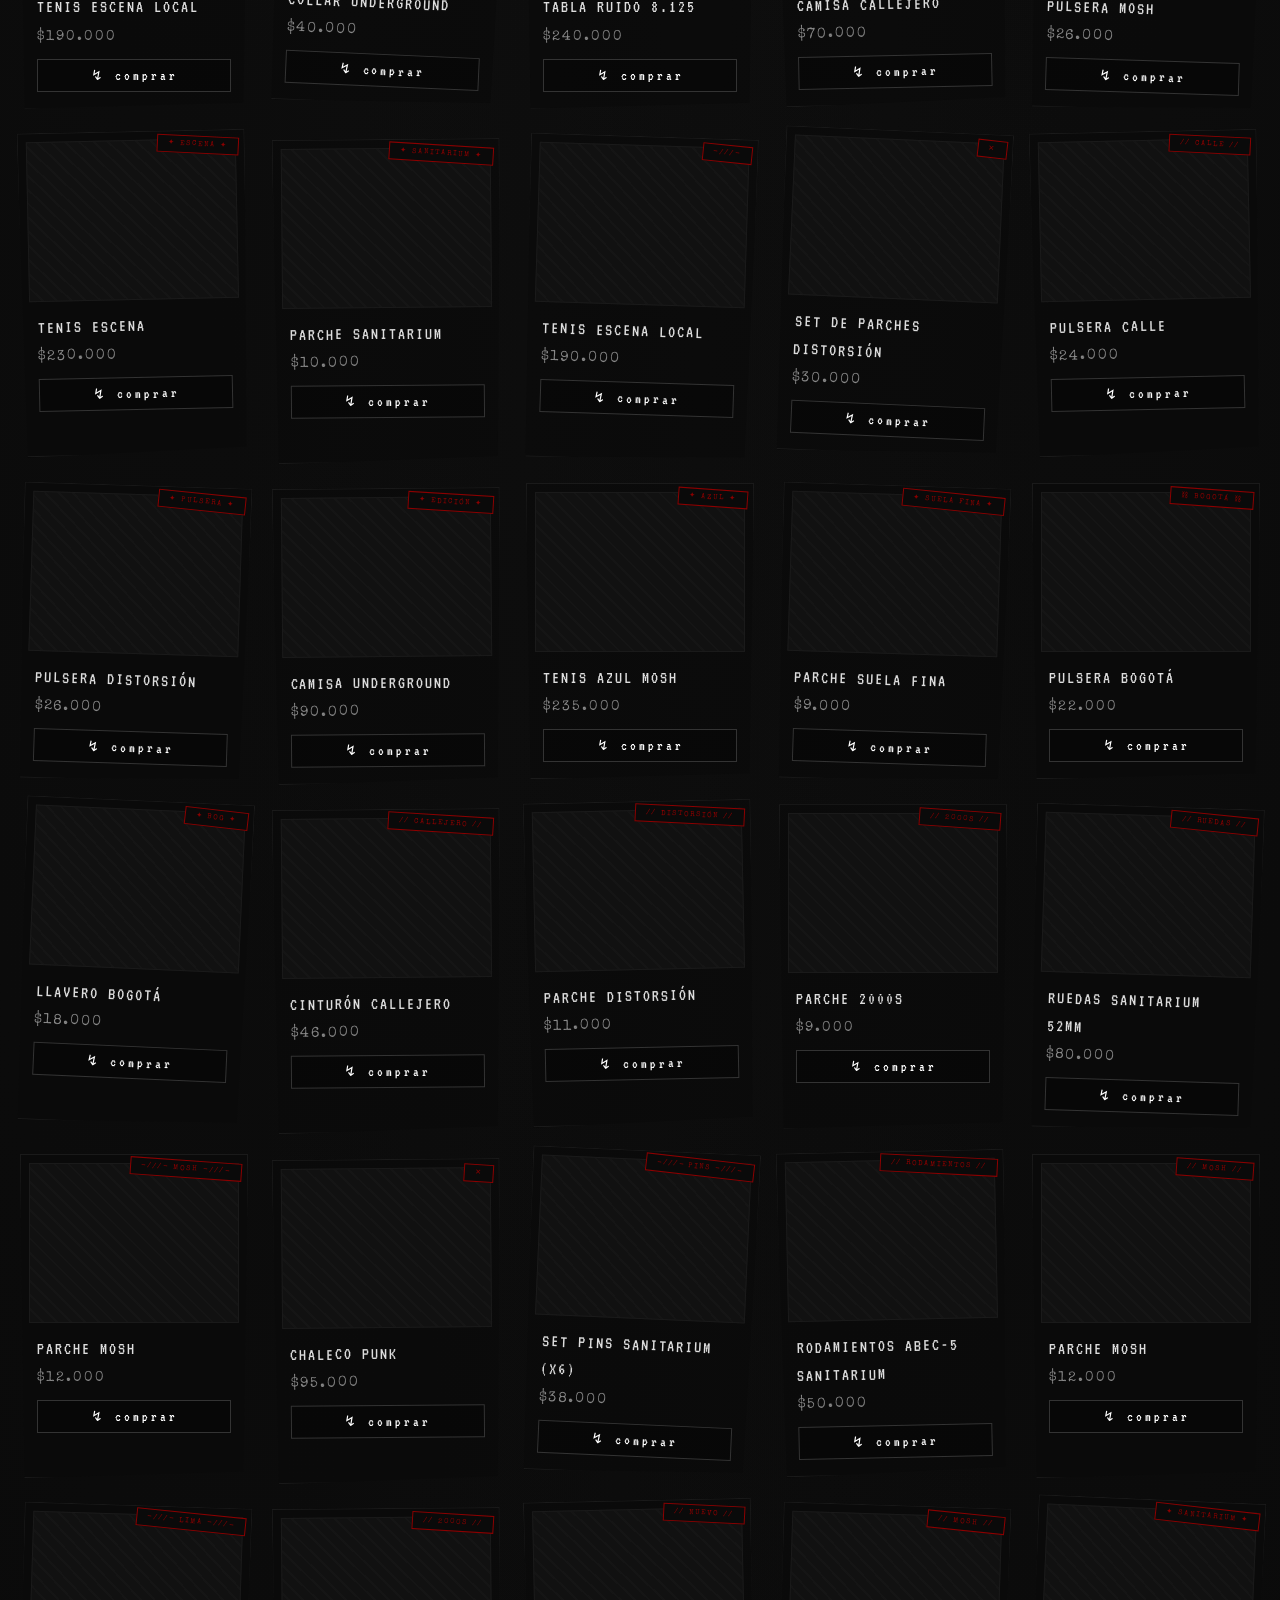
<file: explora.html>
<!DOCTYPE html>
<html lang="es">
<head>
    <meta charset="UTF-8">
    <meta name="viewport" content="width=device-width, initial-scale=1.0">
    <title>ZKATE · EXPLORA</title>
    <link rel="stylesheet" href="style.css">
    <link href="https://fonts.googleapis.com/css2?family=Special+Elite&family=VT323&display=swap" rel="stylesheet">
    <style>
        /* Estilos extra para botón refrescar */
        .explora-controls {
            display: flex;
            justify-content: center;
            gap: 20px;
            padding: 20px 0;
            flex-wrap: wrap;
        }
        .explora-controls button {
            font-family: 'VT323', monospace;
            background: transparent;
            border: 1px solid #333;
            color: #ccc;
            padding: 10px 30px;
            font-size: 1.2rem;
            letter-spacing: 4px;
            cursor: pointer;
            transition: 0.3s;
        }
        .explora-controls button:hover {
            background: #fff;
            color: #0a0a0a;
            border-color: #fff;
        }
        .explora-count {
            font-family: 'Special Elite', cursive;
            color: #555;
            letter-spacing: 2px;
            font-size: 0.8rem;
            padding: 10px 0;
            text-align: center;
        }
    </style>
</head>
<body>

    <!-- ======================================== -->
    <!-- HEADER CAÓTICO -->
    <!-- ======================================== -->
    <header class="header">
        <div class="header-left">
            <span class="ascii-art">[ ZKATE ]</span>
            <span class="header-sub">SANITARIUM</span>
        </div>
        <div class="header-right">
            <span class="date-stamp">24 / 8 / 2026 // 05:17:55 pm</span>
        </div>
    </header>

    <!-- ======================================== -->
    <!-- NAVEGACIÓN SUPERIOR -->
    <!-- ======================================== -->
    <nav class="top-nav">
        <a href="index.html">compra en línea</a>
        <span class="nav-sep">·</span>
        <a href="skatecas.html">SkateCAS</a>
        <span class="nav-sep">·</span>
        <a href="sala.html">SALONDELACARNE</a>
        <span class="nav-sep">·</span>
        <a href="#">blog</a>
        <span class="nav-sep">·</span>
        <a href="#">111241</a>
        <span class="nav-sep">·</span>
        <a href="#">suscribete</a>
        <span class="nav-sep">·</span>
        <a href="#" class="boring">somos aburridos... y que?</a>
    </nav>

    <!-- ======================================== -->
    <!-- CATEGORÍAS -->
    <!-- ======================================== -->
    <section class="categories">
        <a href="abrigos.html">Abrigos</a>
        <a href="hardware.html">Hardware</a>
        <a href="accesorios.html">Accesorios</a>
        <a href="camisetas.html">Camisetas</a>
        <a href="galeria.html">Galería</a>
        <a href="pantalones.html">Pantalones</a>
        <a href="tenis.html">Tenis</a>
        <a href="gorros.html">Gorros</a>
        <a href="mochilas.html">Mochilas</a>
        <a href="parches.html">Parches</a>
    </section>

    <!-- ======================================== -->
    <!-- DIVIDER -->
    <!-- ======================================== -->
    <div class="divider">
        <span>✕</span><span>✕</span><span>✕</span><span>✕</span><span>✕</span>
        <span>✕</span><span>✕</span><span>✕</span><span>✕</span><span>✕</span>
    </div>

    <!-- ======================================== -->
    <!-- TÍTULO Y CONTROLES -->
    <!-- ======================================== -->
    <div class="page-header">
        <span class="page-title">// EXPLORA //</span>
        <span class="page-count" id="productCount">[ 0 ]</span>
    </div>

    <div class="explora-controls">
        <button onclick="location.reload()">↯ REVOLVER</button>
        <button onclick="window.location.href='index.html'">↯ VOLVER</button>
    </div>

    <!-- ======================================== -->
    <!-- GRID DE PRODUCTOS (se llena con JS) -->
    <!-- ======================================== -->
    <section class="product-grid" id="productGrid">
        <!-- Generado por JavaScript -->
    </section>

    <!-- ======================================== -->
    <!-- DIVIDER -->
    <!-- ======================================== -->
    <div class="divider">
        <span>✕</span><span>✕</span><span>✕</span><span>✕</span><span>✕</span>
        <span>✕</span><span>✕</span><span>✕</span><span>✕</span><span>✕</span>
    </div>

    <!-- ======================================== -->
    <!-- FOOTER -->
    <!-- ======================================== -->
    <footer class="footer">
        <p>✕ ZKATE SANITARIUM · 2026 ✕</p>
        <p class="footer-small">sin reglas · con estilo · somos la escena</p>
        <p class="footer-tiny">hecho en bogotá · underground · skate · independiente</p>
    </footer>

    <script src="script.js"></script>
    <script>
        // ============================================================
        //  PRODUCTOS: todos los productos de todas las categorías
        //  (agregados manualmente para que funcionen sin base de datos)
        // ============================================================
        const todosLosProductos = [
            // --- ABRIGOS (30) ---
            { nombre: 'Hoodie Sanitarium', precio: '$180.000', sticker: '// NUEVO //' },
            { nombre: 'Chaqueta Underground', precio: '$220.000', sticker: '✦ EDICIÓN ✦' },
            { nombre: 'Chaleco Escena Local', precio: '$90.000', sticker: '-///-' },
            { nombre: 'Camisa SkateCAS', precio: '$110.000', sticker: '// SKATE //' },
            { nombre: 'Chaqueta Denim Ruido', precio: '$150.000', sticker: '⛓' },
            { nombre: 'Hoodie Sin Reglas', precio: '$130.000', sticker: '// SIN REGLAS //' },
            { nombre: 'Chaleco Bogotá', precio: '$85.000', sticker: '✦ BOG ✦' },
            { nombre: 'Chaqueta Indie', precio: '$160.000', sticker: '// INDIE //' },
            { nombre: 'Hoodie Callejero', precio: '$125.000', sticker: '-///- CALLE -///-' },
            { nombre: 'Camisa Mosh', precio: '$100.000', sticker: '// MOSH //' },
            { nombre: 'Chaqueta Parche', precio: '$140.000', sticker: '⛓ PUNK ⛓' },
            { nombre: 'Chaleco Punk', precio: '$95.000', sticker: '✕' },
            { nombre: 'Hoodie 2000s', precio: '$135.000', sticker: '// 2000s //' },
            { nombre: 'Chaqueta Distorsión', precio: '$190.000', sticker: '✦ DISTORSIÓN ✦' },
            { nombre: 'Hoodie Local', precio: '$115.000', sticker: '-///- LOCAL -///-' },
            { nombre: 'Chaleco Skate', precio: '$80.000', sticker: '// SKATE //' },
            { nombre: 'Camisa Underground', precio: '$105.000', sticker: '⛓ UNDER ⛓' },
            { nombre: 'Chaqueta Escena', precio: '$170.000', sticker: '✦ ESCENA ✦' },
            { nombre: 'Hoodie Ruido', precio: '$128.000', sticker: '// RUIDO //' },
            { nombre: 'Chaleco Calle', precio: '$88.000', sticker: '-///- CALLE -///-' },
            { nombre: 'Chaqueta Mosh', precio: '$155.000', sticker: '✕ MOSH ✕' },
            { nombre: 'Hoodie Indie', precio: '$120.000', sticker: '// INDIE //' },
            { nombre: 'Camisa Punk', precio: '$95.000', sticker: '⛓ PUNK ⛓' },
            { nombre: 'Chaqueta Sanitarium', precio: '$210.000', sticker: '✦ SANITARIUM ✦' },
            { nombre: 'Chaleco Distorsión', precio: '$92.000', sticker: '// DISTORSIÓN //' },
            { nombre: 'Hoodie SkateCAS', precio: '$140.000', sticker: '-///- SKATECAS -///-' },
            { nombre: 'Camisa Callejero', precio: '$100.000', sticker: '// CALLEJERO //' },
            { nombre: 'Chaqueta 2000s', precio: '$175.000', sticker: '✦ 2000s ✦' },
            { nombre: 'Chaleco Underground', precio: '$85.000', sticker: '⛓ UNDERGROUND ⛓' },
            { nombre: 'Hoodie Bogotá', precio: '$125.000', sticker: '// BOGOTÁ //' },

            // --- CAMISETAS (30) ---
            { nombre: 'Camisa Sanitarium', precio: '$85.000', sticker: '// NUEVO //' },
            { nombre: 'Camisa Underground', precio: '$90.000', sticker: '✦ EDICIÓN ✦' },
            { nombre: 'Camisa Escena Local', precio: '$78.000', sticker: '-///-' },
            { nombre: 'Camisa SkateCAS', precio: '$82.000', sticker: '// SKATE //' },
            { nombre: 'Camisa Ruido', precio: '$75.000', sticker: '⛓' },
            { nombre: 'Camisa Sin Reglas', precio: '$80.000', sticker: '// SIN REGLAS //' },
            { nombre: 'Camisa Bogotá', precio: '$72.000', sticker: '✦ BOG ✦' },
            { nombre: 'Camisa Indie', precio: '$77.000', sticker: '// INDIE //' },
            { nombre: 'Camisa Callejera', precio: '$70.000', sticker: '-///- CALLE -///-' },
            { nombre: 'Camisa Mosh', precio: '$88.000', sticker: '// MOSH //' },
            { nombre: 'Camisa Punk', precio: '$85.000', sticker: '⛓ PUNK ⛓' },
            { nombre: 'Camisa Distorsión', precio: '$92.000', sticker: '✕' },
            { nombre: 'Camisa 2000s', precio: '$78.000', sticker: '// 2000s //' },
            { nombre: 'Camisa Local', precio: '$74.000', sticker: '✦ LOCAL ✦' },
            { nombre: 'Camisa Skate', precio: '$80.000', sticker: '-///- SKATE -///-' },
            { nombre: 'Camisa Ruido', precio: '$76.000', sticker: '// RUIDO //' },
            { nombre: 'Camisa Underground', precio: '$90.000', sticker: '⛓ UNDER ⛓' },
            { nombre: 'Camisa Escena', precio: '$82.000', sticker: '✦ ESCENA ✦' },
            { nombre: 'Camisa Calle', precio: '$68.000', sticker: '// CALLE //' },
            { nombre: 'Camisa Mosh', precio: '$88.000', sticker: '-///- MOSH -///-' },
            { nombre: 'Camisa Punk', precio: '$85.000', sticker: '✕ PUNK ✕' },
            { nombre: 'Camisa Indie', precio: '$77.000', sticker: '// INDIE //' },
            { nombre: 'Camisa 2000s', precio: '$80.000', sticker: '⛓ 2000s ⛓' },
            { nombre: 'Camisa Sanitarium', precio: '$95.000', sticker: '✦ SANITARIUM ✦' },
            { nombre: 'Camisa Distorsión', precio: '$92.000', sticker: '// DISTORSIÓN //' },
            { nombre: 'Camisa SkateCAS', precio: '$84.000', sticker: '-///- SKATECAS -///-' },
            { nombre: 'Camisa Callejero', precio: '$70.000', sticker: '// CALLEJERO //' },
            { nombre: 'Camisa Underground', precio: '$90.000', sticker: '✦ UNDERGROUND ✦' },
            { nombre: 'Camisa Bogotá', precio: '$72.000', sticker: '⛓ BOGOTÁ ⛓' },
            { nombre: 'Camisa Escena Local', precio: '$78.000', sticker: '// ESCENA LOCAL //' },

            // --- HARDWARE (35) ---
            { nombre: 'Tabla Sanitarium 8.0', precio: '$250.000', sticker: '// NUEVO //' },
            { nombre: 'Tabla Underground 8.25', precio: '$270.000', sticker: '✦ PRO ✦' },
            { nombre: 'Tabla Escena Local 7.75', precio: '$230.000', sticker: '-///-' },
            { nombre: 'Tabla SkateCAS 8.5', precio: '$290.000', sticker: '// SKATE //' },
            { nombre: 'Tabla Ruido 8.125', precio: '$240.000', sticker: '⛓' },
            { nombre: 'Tabla Sin Reglas 8.0', precio: '$245.000', sticker: '// SIN REGLAS //' },
            { nombre: 'Tabla Bogotá 8.375', precio: '$260.000', sticker: '✦ BOG ✦' },
            { nombre: 'Tabla Indie 8.0', precio: '$235.000', sticker: '// INDIE //' },
            { nombre: 'Tabla Callejera 8.25', precio: '$255.000', sticker: '-///- CALLE -///-' },
            { nombre: 'Tabla Mosh 7.875', precio: '$225.000', sticker: '// MOSH //' },
            { nombre: 'Trucks Sanitarium (par)', precio: '$120.000', sticker: '⛓ TRUCKS ⛓' },
            { nombre: 'Trucks Underground (par)', precio: '$135.000', sticker: '✦ TRUCKS ✦' },
            { nombre: 'Trucks Escena Local (par)', precio: '$110.000', sticker: '-///- TRUCKS -///-' },
            { nombre: 'Ruedas Sanitarium 52mm', precio: '$80.000', sticker: '// RUEDAS //' },
            { nombre: 'Ruedas Underground 54mm', precio: '$90.000', sticker: '✦ RUEDAS ✦' },
            { nombre: 'Ruedas Escena Local 56mm', precio: '$85.000', sticker: '-///- RUEDAS -///-' },
            { nombre: 'Rodamientos ABEC-5 Sanitarium', precio: '$50.000', sticker: '// RODAMIENTOS //' },
            { nombre: 'Rodamientos ABEC-7 Underground', precio: '$70.000', sticker: '✦ RODAMIENTOS ✦' },
            { nombre: 'Rodamientos ABEC-9 Escena', precio: '$95.000', sticker: '-///- RODAMIENTOS -///-' },
            { nombre: 'Multiherramienta Skate', precio: '$35.000', sticker: '✕ HERRAMIENTA ✕' },
            { nombre: 'Ejes (trucks) Sanitarium', precio: '$45.000', sticker: '// EJES //' },
            { nombre: 'Tornillos para tablas (8uds)', precio: '$12.000', sticker: '✦ TORNILLOS ✦' },
            { nombre: 'Lija para tabla (x2)', precio: '$18.000', sticker: '-///- LIMA -///-' },
            { nombre: 'Protectores de cola', precio: '$20.000', sticker: '// PROTECTORES //' },
            { nombre: 'Rodamientos ABEC-3 (básico)', precio: '$35.000', sticker: '✦ RODAMIENTOS ✦' },
            { nombre: 'Tabla Calle 7.875', precio: '$220.000', sticker: '// TABLA //' },
            { nombre: 'Trucks Indie (par)', precio: '$115.000', sticker: '⛓ TRUCKS ⛓' },
            { nombre: 'Ruedas Mosh 53mm', precio: '$82.000', sticker: '✦ RUEDAS ✦' },
            { nombre: 'Rodamientos Sin Reglas (8uds)', precio: '$55.000', sticker: '-///- RODAMIENTOS -///-' },
            { nombre: 'Herramienta de presión', precio: '$28.000', sticker: '✕ TOOL ✕' },
            { nombre: 'Protector de nariz', precio: '$15.000', sticker: '// PROTECTOR //' },
            { nombre: 'Tabla Distorsión 8.0', precio: '$260.000', sticker: '✦ TABLA ✦' },
            { nombre: 'Trucks Callejeros (par)', precio: '$125.000', sticker: '-///- TRUCKS -///-' },
            { nombre: 'Ruedas Bogotá 55mm', precio: '$88.000', sticker: '// RUEDAS //' },
            { nombre: 'Rodamientos Elite (ABEC-9)', precio: '$100.000', sticker: '⛓ RODAMIENTOS ⛓' },

            // --- ACCESORIOS (50) ---
            { nombre: 'Cinturón Sanitarium', precio: '$45.000', sticker: '// NUEVO //' },
            { nombre: 'Pulsera Underground', precio: '$28.000', sticker: '✦ EDICIÓN ✦' },
            { nombre: 'Collar Escena Local', precio: '$32.000', sticker: '-///-' },
            { nombre: 'Anillo SkateCAS', precio: '$22.000', sticker: '// SKATE //' },
            { nombre: 'Cadena Ruido', precio: '$38.000', sticker: '⛓' },
            { nombre: 'Set de Pins Sin Reglas (x3)', precio: '$25.000', sticker: '// SIN REGLAS //' },
            { nombre: 'Llavero Bogotá', precio: '$18.000', sticker: '✦ BOG ✦' },
            { nombre: 'Bandana Indie', precio: '$20.000', sticker: '// INDIE //' },
            { nombre: 'Cinturón Callejero', precio: '$42.000', sticker: '-///- CALLE -///-' },
            { nombre: 'Pulsera Mosh', precio: '$26.000', sticker: '// MOSH //' },
            { nombre: 'Collar Punk', precio: '$35.000', sticker: '⛓ PUNK ⛓' },
            { nombre: 'Set de Parches Distorsión', precio: '$30.000', sticker: '✕' },
            { nombre: 'Bandana 2000s', precio: '$22.000', sticker: '// 2000s //' },
            { nombre: 'Llavero Local', precio: '$15.000', sticker: '✦ LOCAL ✦' },
            { nombre: 'Anillo Skate', precio: '$20.000', sticker: '-///- SKATE -///-' },
            { nombre: 'Cinturón Ruido', precio: '$48.000', sticker: '// RUIDO //' },
            { nombre: 'Collar Underground', precio: '$40.000', sticker: '⛓ UNDER ⛓' },
            { nombre: 'Set de Pins Escena (x5)', precio: '$35.000', sticker: '✦ ESCENA ✦' },
            { nombre: 'Pulsera Calle', precio: '$24.000', sticker: '// CALLE //' },
            { nombre: 'Cadena Mosh', precio: '$42.000', sticker: '-///- MOSH -///-' },
            { nombre: 'Anillo Punk', precio: '$18.000', sticker: '✕ PUNK ✕' },
            { nombre: 'Cinturón Indie', precio: '$44.000', sticker: '// INDIE //' },
            { nombre: 'Pulsera 2000s', precio: '$28.000', sticker: '⛓ 2000s ⛓' },
            { nombre: 'Llavero Sanitarium', precio: '$20.000', sticker: '✦ SANITARIUM ✦' },
            { nombre: 'Bandana Distorsión', precio: '$25.000', sticker: '// DISTORSIÓN //' },
            { nombre: 'Set de Parches SkateCAS', precio: '$32.000', sticker: '-///- SKATECAS -///-' },
            { nombre: 'Cinturón Callejero', precio: '$46.000', sticker: '// CALLEJERO //' },
            { nombre: 'Collar Underground', precio: '$38.000', sticker: '✦ UNDERGROUND ✦' },
            { nombre: 'Pulsera Bogotá', precio: '$22.000', sticker: '⛓ BOGOTÁ ⛓' },
            { nombre: 'Anillo Escena Local', precio: '$20.000', sticker: '// ESCENA LOCAL //' },
            { nombre: 'Cadena Sanitarium', precio: '$50.000', sticker: '✕' },
            { nombre: 'Set Pins Ruido (x4)', precio: '$30.000', sticker: '// PINS //' },
            { nombre: 'Bandana Punk', precio: '$18.000', sticker: '-///- BANDANA -///-' },
            { nombre: 'Llavero Mosh', precio: '$16.000', sticker: '✦ LLAVERO ✦' },
            { nombre: 'Cinturón Underground', precio: '$48.000', sticker: '⛓' },
            { nombre: 'Anillo Sin Reglas', precio: '$22.000', sticker: '// ANILLO //' },
            { nombre: 'Pulsera Distorsión', precio: '$26.000', sticker: '✦ PULSERA ✦' },
            { nombre: 'Collar Calle', precio: '$34.000', sticker: '-///- COLLAR -///-' },
            { nombre: 'Cadena Indie', precio: '$40.000', sticker: '// CADENA //' },
            { nombre: 'Set de Parches 2000s', precio: '$28.000', sticker: '⛓ PATCH ⛓' },
            { nombre: 'Bandana Bogotá', precio: '$20.000', sticker: '✕ BANDANA ✕' },
            { nombre: 'Llavero Underground', precio: '$18.000', sticker: '// LLAVERO //' },
            { nombre: 'Cinturón Skate', precio: '$44.000', sticker: '✦ CINTURÓN ✦' },
            { nombre: 'Set Pins Sanitarium (x6)', precio: '$38.000', sticker: '-///- PINS -///-' },
            { nombre: 'Pulsera Escena Local', precio: '$24.000', sticker: '// PULSERA //' },
            { nombre: 'Anillo Underground', precio: '$25.000', sticker: '⛓ ANILLO ⛓' },
            { nombre: 'Collar Sin Reglas', precio: '$36.000', sticker: '✦ COLLAR ✦' },
            { nombre: 'Cadena Punk', precio: '$45.000', sticker: '-///- CADENA -///-' },
            { nombre: 'Parche Mosh', precio: '$12.000', sticker: '// PATCH //' },
            { nombre: 'Set de Llaveros Bogotá', precio: '$25.000', sticker: '⛓ BOG ⛓' },

            // --- PANTALONES (30) ---
            { nombre: 'Pantalón Sanitarium', precio: '$120.000', sticker: '// NUEVO //' },
            { nombre: 'Pantalón Underground', precio: '$135.000', sticker: '✦ EDICIÓN ✦' },
            { nombre: 'Pantalón Escena Local', precio: '$110.000', sticker: '-///-' },
            { nombre: 'Pantalón SkateCAS', precio: '$125.000', sticker: '// SKATE //' },
            { nombre: 'Pantalón Ruido', precio: '$115.000', sticker: '⛓' },
            { nombre: 'Pantalón Sin Reglas', precio: '$130.000', sticker: '// SIN REGLAS //' },
            { nombre: 'Pantalón Bogotá', precio: '$112.000', sticker: '✦ BOG ✦' },
            { nombre: 'Pantalón Indie', precio: '$118.000', sticker: '// INDIE //' },
            { nombre: 'Pantalón Callejero', precio: '$108.000', sticker: '-///- CALLE -///-' },
            { nombre: 'Pantalón Mosh', precio: '$140.000', sticker: '// MOSH //' },
            { nombre: 'Pantalón Punk', precio: '$125.000', sticker: '⛓ PUNK ⛓' },
            { nombre: 'Pantalón Distorsión', precio: '$145.000', sticker: '✕' },
            { nombre: 'Pantalón 2000s', precio: '$122.000', sticker: '// 2000s //' },
            { nombre: 'Pantalón Local', precio: '$105.000', sticker: '✦ LOCAL ✦' },
            { nombre: 'Pantalón Skate', precio: '$128.000', sticker: '-///- SKATE -///-' },
            { nombre: 'Pantalón Ruido', precio: '$118.000', sticker: '// RUIDO //' },
            { nombre: 'Pantalón Underground', precio: '$138.000', sticker: '⛓ UNDER ⛓' },
            { nombre: 'Pantalón Escena', precio: '$132.000', sticker: '✦ ESCENA ✦' },
            { nombre: 'Pantalón Calle', precio: '$110.000', sticker: '// CALLE //' },
            { nombre: 'Pantalón Mosh', precio: '$142.000', sticker: '-///- MOSH -///-' },
            { nombre: 'Pantalón Punk', precio: '$125.000', sticker: '✕ PUNK ✕' },
            { nombre: 'Pantalón Indie', precio: '$115.000', sticker: '// INDIE //' },
            { nombre: 'Pantalón 2000s', precio: '$120.000', sticker: '⛓ 2000s ⛓' },
            { nombre: 'Pantalón Sanitarium', precio: '$150.000', sticker: '✦ SANITARIUM ✦' },
            { nombre: 'Pantalón Distorsión', precio: '$148.000', sticker: '// DISTORSIÓN //' },
            { nombre: 'Pantalón SkateCAS', precio: '$130.000', sticker: '-///- SKATECAS -///-' },
            { nombre: 'Pantalón Callejero', precio: '$108.000', sticker: '// CALLEJERO //' },
            { nombre: 'Pantalón Underground', precio: '$135.000', sticker: '✦ UNDERGROUND ✦' },
            { nombre: 'Pantalón Bogotá', precio: '$112.000', sticker: '⛓ BOGOTÁ ⛓' },
            { nombre: 'Pantalón Escena Local', precio: '$110.000', sticker: '// ESCENA LOCAL //' },

            // --- TENIS (50) ---
            { nombre: 'Tenis Sanitarium', precio: '$220.000', sticker: '// NUEVO //' },
            { nombre: 'Tenis Underground', precio: '$250.000', sticker: '✦ EDICIÓN ✦' },
            { nombre: 'Tenis Escena Local', precio: '$190.000', sticker: '-///-' },
            { nombre: 'Tenis SkateCAS', precio: '$235.000', sticker: '// SKATE //' },
            { nombre: 'Tenis Ruido', precio: '$205.000', sticker: '⛓' },
            { nombre: 'Tenis Sin Reglas', precio: '$230.000', sticker: '// SIN REGLAS //' },
            { nombre: 'Tenis Bogotá', precio: '$195.000', sticker: '✦ BOG ✦' },
            { nombre: 'Tenis Indie', precio: '$210.000', sticker: '// INDIE //' },
            { nombre: 'Tenis Callejero', precio: '$185.000', sticker: '-///- CALLE -///-' },
            { nombre: 'Tenis Mosh', precio: '$245.000', sticker: '// MOSH //' },
            { nombre: 'Tenis Punk', precio: '$215.000', sticker: '⛓ PUNK ⛓' },
            { nombre: 'Tenis Distorsión', precio: '$260.000', sticker: '✕' },
            { nombre: 'Tenis 2000s', precio: '$225.000', sticker: '// 2000s //' },
            { nombre: 'Tenis Local', precio: '$180.000', sticker: '✦ LOCAL ✦' },
            { nombre: 'Tenis Skate', precio: '$240.000', sticker: '-///- SKATE -///-' },
            { nombre: 'Tenis Ruido', precio: '$200.000', sticker: '// RUIDO //' },
            { nombre: 'Tenis Underground', precio: '$255.000', sticker: '⛓ UNDER ⛓' },
            { nombre: 'Tenis Escena', precio: '$230.000', sticker: '✦ ESCENA ✦' },
            { nombre: 'Tenis Calle', precio: '$190.000', sticker: '// CALLE //' },
            { nombre: 'Tenis Mosh', precio: '$248.000', sticker: '-///- MOSH -///-' },
            { nombre: 'Tenis Punk', precio: '$215.000', sticker: '✕ PUNK ✕' },
            { nombre: 'Tenis Indie', precio: '$210.000', sticker: '// INDIE //' },
            { nombre: 'Tenis 2000s', precio: '$225.000', sticker: '⛓ 2000s ⛓' },
            { nombre: 'Tenis Sanitarium', precio: '$270.000', sticker: '✦ SANITARIUM ✦' },
            { nombre: 'Tenis Distorsión', precio: '$260.000', sticker: '// DISTORSIÓN //' },
            { nombre: 'Tenis SkateCAS', precio: '$238.000', sticker: '-///- SKATECAS -///-' },
            { nombre: 'Tenis Callejero', precio: '$185.000', sticker: '// CALLEJERO //' },
            { nombre: 'Tenis Underground', precio: '$250.000', sticker: '✦ UNDERGROUND ✦' },
            { nombre: 'Tenis Bogotá', precio: '$195.000', sticker: '⛓ BOGOTÁ ⛓' },
            { nombre: 'Tenis Escena Local', precio: '$190.000', sticker: '// ESCENA LOCAL //' },
            { nombre: 'Tenis Caña Alta Sanitarium', precio: '$280.000', sticker: '✕ CAÑA ALTA ✕' },
            { nombre: 'Tenis Caña Baja Underground', precio: '$230.000', sticker: '// CAÑA BAJA //' },
            { nombre: 'Tenis Suela Gruesa Mosh', precio: '$255.000', sticker: '-///- SUELA GRUESA -///-' },
            { nombre: 'Tenis Suela Fina Skate', precio: '$210.000', sticker: '✦ SUELA FINA ✦' },
            { nombre: 'Tenis Cuero Sanitarium', precio: '$290.000', sticker: '⛓ DE CUERO ⛓' },
            { nombre: 'Tenis Lona Escena', precio: '$195.000', sticker: '// DE LONA //' },
            { nombre: 'Tenis Impermeable Bogotá', precio: '$240.000', sticker: '✦ IMPERMEABLE ✦' },
            { nombre: 'Tenis Transpirable Indie', precio: '$205.000', sticker: '-///- TRANSPIRABLE -///-' },
            { nombre: 'Tenis Negro Sin Reglas', precio: '$225.000', sticker: '// NEGRO //' },
            { nombre: 'Tenis Blanco Punk', precio: '$220.000', sticker: '✕ BLANCO ✕' },
            { nombre: 'Tenis Rojo Distorsión', precio: '$245.000', sticker: '⛓ ROJO ⛓' },
            { nombre: 'Tenis Azul Mosh', precio: '$235.000', sticker: '✦ AZUL ✦' },
            { nombre: 'Tenis Verde Callejero', precio: '$215.000', sticker: '-///- VERDE -///-' },
            { nombre: 'Tenis Gris Underground', precio: '$230.000', sticker: '// GRIS //' },
            { nombre: 'Tenis Café SkateCAS', precio: '$238.000', sticker: '⛓ CAFE ⛓' },
            { nombre: 'Tenis Marfil Sanitarium', precio: '$260.000', sticker: '✦ MARFIL ✦' },
            { nombre: 'Tenis Borde Rojo Escena', precio: '$242.000', sticker: '-///- BORDE ROJO -///-' },
            { nombre: 'Tenis Talón Reforzado Ruido', precio: '$250.000', sticker: '// TALÓN REFORZADO //' },
            { nombre: 'Tenis Puntera Reforzada Punk', precio: '$255.000', sticker: '✕ PUNTERA ✕' },
            { nombre: 'Tenis Edición Limitada Sanitarium', precio: '$320.000', sticker: '✦ EDICIÓN LIMITADA ✦' },

            // --- GORROS (15) ---
            { nombre: 'Gorra Sanitarium', precio: '$45.000', sticker: '// NUEVO //' },
            { nombre: 'Gorra Underground', precio: '$50.000', sticker: '✦ EDICIÓN ✦' },
            { nombre: 'Gorra Escena Local', precio: '$40.000', sticker: '-///-' },
            { nombre: 'Gorra SkateCAS', precio: '$48.000', sticker: '// SKATE //' },
            { nombre: 'Gorra Ruido', precio: '$42.000', sticker: '⛓' },
            { nombre: 'Gorra Sin Reglas', precio: '$46.000', sticker: '// SIN REGLAS //' },
            { nombre: 'Gorra Bogotá', precio: '$38.000', sticker: '✦ BOG ✦' },
            { nombre: 'Gorra Indie', precio: '$42.000', sticker: '// INDIE //' },
            { nombre: 'Gorra Callejera', precio: '$36.000', sticker: '-///- CALLE -///-' },
            { nombre: 'Gorra Mosh', precio: '$52.000', sticker: '// MOSH //' },
            { nombre: 'Gorra Punk', precio: '$44.000', sticker: '⛓ PUNK ⛓' },
            { nombre: 'Gorra Distorsión', precio: '$55.000', sticker: '✕' },
            { nombre: 'Gorra 2000s', precio: '$48.000', sticker: '// 2000s //' },
            { nombre: 'Gorra Local', precio: '$35.000', sticker: '✦ LOCAL ✦' },
            { nombre: 'Gorra Escena', precio: '$42.000', sticker: '-///- ESCENA -///-' },

            // --- MOCHILAS (12) ---
            { nombre: 'Mochila Sanitarium', precio: '$85.000', sticker: '// NUEVO //' },
            { nombre: 'Mochila Underground', precio: '$95.000', sticker: '✦ EDICIÓN ✦' },
            { nombre: 'Mochila Escena Local', precio: '$75.000', sticker: '-///-' },
            { nombre: 'Mochila SkateCAS', precio: '$90.000', sticker: '// SKATE //' },
            { nombre: 'Mochila Ruido', precio: '$78.000', sticker: '⛓' },
            { nombre: 'Mochila Sin Reglas', precio: '$88.000', sticker: '// SIN REGLAS //' },
            { nombre: 'Mochila Bogotá', precio: '$72.000', sticker: '✦ BOG ✦' },
            { nombre: 'Mochila Indie', precio: '$80.000', sticker: '// INDIE //' },
            { nombre: 'Mochila Callejera', precio: '$68.000', sticker: '-///- CALLE -///-' },
            { nombre: 'Mochila Mosh', precio: '$98.000', sticker: '// MOSH //' },
            { nombre: 'Mochila Punk', precio: '$82.000', sticker: '⛓ PUNK ⛓' },
            { nombre: 'Mochila Distorsión', precio: '$105.000', sticker: '✕' },

            // --- PARCHES (67) ---
            { nombre: 'Parche Sanitarium', precio: '$8.000', sticker: '// NUEVO //' },
            { nombre: 'Parche Underground', precio: '$10.000', sticker: '✦ EDICIÓN ✦' },
            { nombre: 'Parche Escena Local', precio: '$7.000', sticker: '-///-' },
            { nombre: 'Parche SkateCAS', precio: '$9.000', sticker: '// SKATE //' },
            { nombre: 'Parche Ruido', precio: '$8.000', sticker: '⛓' },
            { nombre: 'Parche Sin Reglas', precio: '$10.000', sticker: '// SIN REGLAS //' },
            { nombre: 'Parche Bogotá', precio: '$7.000', sticker: '✦ BOG ✦' },
            { nombre: 'Parche Indie', precio: '$8.000', sticker: '// INDIE //' },
            { nombre: 'Parche Callejero', precio: '$6.000', sticker: '-///- CALLE -///-' },
            { nombre: 'Parche Mosh', precio: '$12.000', sticker: '// MOSH //' },
            { nombre: 'Parche Punk', precio: '$10.000', sticker: '⛓ PUNK ⛓' },
            { nombre: 'Parche Distorsión', precio: '$11.000', sticker: '✕' },
            { nombre: 'Parche 2000s', precio: '$9.000', sticker: '// 2000s //' },
            { nombre: 'Parche Local', precio: '$6.000', sticker: '✦ LOCAL ✦' },
            { nombre: 'Parche Skate', precio: '$8.000', sticker: '-///- SKATE -///-' },
            { nombre: 'Parche RUIDO', precio: '$8.000', sticker: '// RUIDO //' },
            { nombre: 'Parche UNDER', precio: '$10.000', sticker: '⛓ UNDER ⛓' },
            { nombre: 'Parche Escena', precio: '$9.000', sticker: '✦ ESCENA ✦' },
            { nombre: 'Parche Calle', precio: '$7.000', sticker: '// CALLE //' },
            { nombre: 'Parche MOSH', precio: '$12.000', sticker: '-///- MOSH -///-' },
            { nombre: 'Parche PUNK', precio: '$10.000', sticker: '✕ PUNK ✕' },
            { nombre: 'Parche INDIE', precio: '$8.000', sticker: '// INDIE //' },
            { nombre: 'Parche 2000s', precio: '$9.000', sticker: '⛓ 2000s ⛓' },
            { nombre: 'Parche Sanitarium', precio: '$10.000', sticker: '✦ SANITARIUM ✦' },
            { nombre: 'Parche Distorsión', precio: '$11.000', sticker: '// DISTORSIÓN //' },
            { nombre: 'Parche SkateCAS', precio: '$9.000', sticker: '-///- SKATECAS -///-' },
            { nombre: 'Parche Callejero', precio: '$6.000', sticker: '// CALLEJERO //' },
            { nombre: 'Parche Underground', precio: '$10.000', sticker: '✦ UNDERGROUND ✦' },
            { nombre: 'Parche Bogotá', precio: '$7.000', sticker: '⛓ BOGOTÁ ⛓' },
            { nombre: 'Parche Escena Local', precio: '$7.000', sticker: '// ESCENA LOCAL //' },
            { nombre: 'Parche Caña Alta', precio: '$12.000', sticker: '✕ CAÑA ALTA ✕' },
            { nombre: 'Parche Caña Baja', precio: '$10.000', sticker: '// CAÑA BAJA //' },
            { nombre: 'Parche Suela Gruesa', precio: '$11.000', sticker: '-///- SUELA GRUESA -///-' },
            { nombre: 'Parche Suela Fina', precio: '$9.000', sticker: '✦ SUELA FINA ✦' },
            { nombre: 'Parche Cuero', precio: '$13.000', sticker: '⛓ DE CUERO ⛓' },
            { nombre: 'Parche Lona', precio: '$8.000', sticker: '// DE LONA //' },
            { nombre: 'Parche Impermeable', precio: '$10.000', sticker: '✦ IMPERMEABLE ✦' },
            { nombre: 'Parche Transpirable', precio: '$9.000', sticker: '-///- TRANSPIRABLE -///-' },
            { nombre: 'Parche Negro', precio: '$9.000', sticker: '// NEGRO //' },
            { nombre: 'Parche Blanco', precio: '$9.000', sticker: '✕ BLANCO ✕' },
            { nombre: 'Parche Rojo', precio: '$10.000', sticker: '⛓ ROJO ⛓' },
            { nombre: 'Parche Azul', precio: '$10.000', sticker: '✦ AZUL ✦' },
            { nombre: 'Parche Verde', precio: '$9.000', sticker: '-///- VERDE -///-' },
            { nombre: 'Parche Gris', precio: '$9.000', sticker: '// GRIS //' },
            { nombre: 'Parche Café', precio: '$10.000', sticker: '⛓ CAFE ⛓' },
            { nombre: 'Parche Marfil', precio: '$11.000', sticker: '✦ MARFIL ✦' },
            { nombre: 'Parche Borde Rojo', precio: '$10.000', sticker: '-///- BORDE ROJO -///-' },
            { nombre: 'Parche Talón Reforzado', precio: '$11.000', sticker: '// TALÓN REFORZADO //' },
            { nombre: 'Parche Puntera Reforzada', precio: '$11.000', sticker: '✕ PUNTERA ✕' },
            { nombre: 'Parche Edición Limitada', precio: '$15.000', sticker: '✦ EDICIÓN LIMITADA ✦' },
            { nombre: 'Parche MOSH', precio: '$12.000', sticker: '// MOSH //' },
            { nombre: 'Parche PUNK', precio: '$10.000', sticker: '⛓ PUNK ⛓' },
            { nombre: 'Parche DISTORSIÓN', precio: '$11.000', sticker: '✕' },
            { nombre: 'Parche 2000s', precio: '$9.000', sticker: '// 2000s //' },
            { nombre: 'Parche LOCAL', precio: '$6.000', sticker: '✦ LOCAL ✦' },
            { nombre: 'Parche SKATE', precio: '$8.000', sticker: '-///- SKATE -///-' },
            { nombre: 'Parche RUIDO', precio: '$8.000', sticker: '// RUIDO //' },
            { nombre: 'Parche UNDER', precio: '$10.000', sticker: '⛓ UNDER ⛓' },
            { nombre: 'Parche ESCENA', precio: '$9.000', sticker: '✦ ESCENA ✦' },
            { nombre: 'Parche CALLE', precio: '$7.000', sticker: '// CALLE //' },
            { nombre: 'Parche MOSH', precio: '$12.000', sticker: '-///- MOSH -///-' },
            { nombre: 'Parche PUNK', precio: '$10.000', sticker: '✕ PUNK ✕' },
            { nombre: 'Parche INDIE', precio: '$8.000', sticker: '// INDIE //' },
            { nombre: 'Parche 2000s', precio: '$9.000', sticker: '⛓ 2000s ⛓' },
            { nombre: 'Parche SANITARIUM', precio: '$10.000', sticker: '✦ SANITARIUM ✦' },
            { nombre: 'Parche DISTORSIÓN', precio: '$11.000', sticker: '// DISTORSIÓN //' },
            { nombre: 'Parche SKATECAS', precio: '$9.000', sticker: '-///- SKATECAS -///-' }
        ];

        // ============================================================
        //  FUNCIÓN PARA MEZCLAR ARRAY (Fisher-Yates)
        // ============================================================
        function shuffleArray(array) {
            const a = [...array];
            for (let i = a.length - 1; i > 0; i--) {
                const j = Math.floor(Math.random() * (i + 1));
                [a[i], a[j]] = [a[j], a[i]];
            }
            return a;
        }

        // ============================================================
        //  RENDERIZAR PRODUCTOS
        // ============================================================
        function renderProductos(productos) {
            const grid = document.getElementById('productGrid');
            const count = document.getElementById('productCount');
            count.textContent = `[ ${productos.length} ]`;

            let html = '';
            productos.forEach(p => {
                html += `
                    <div class="product-card">
                        <div class="product-img">
                            <span class="product-sticker">${p.sticker || '//'}</span>
                        </div>
                        <div class="product-info">
                            <span class="product-name">${p.nombre}</span>
                            <span class="product-price">${p.precio}</span>
                            <a href="#" class="product-buy">↯ comprar</a>
                        </div>
                    </div>
                `;
            });
            grid.innerHTML = html;
        }

        // ============================================================
        //  EJECUTAR: mezclar y mostrar
        // ============================================================
        document.addEventListener('DOMContentLoaded', () => {
            const mezclados = shuffleArray(todosLosProductos);
            renderProductos(mezclados);
        });
    </script>

</body>
</html>
</file>
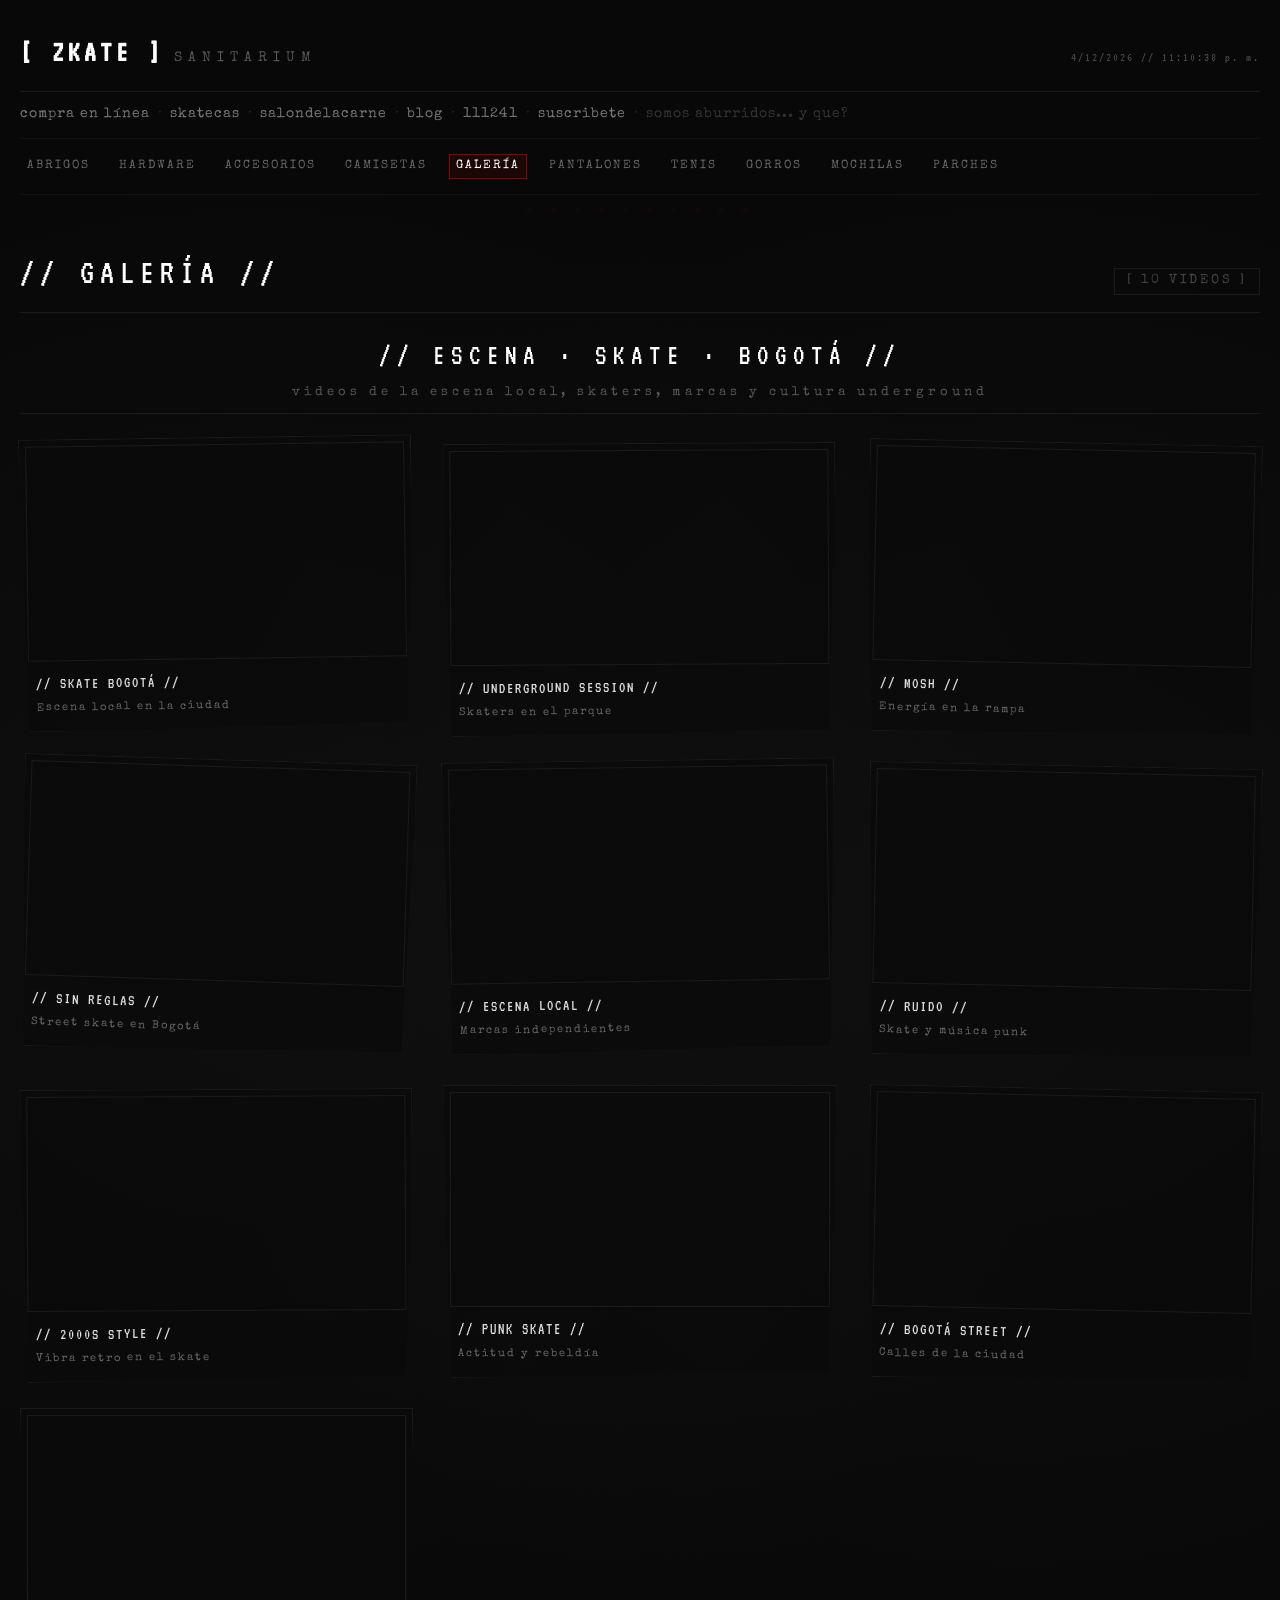
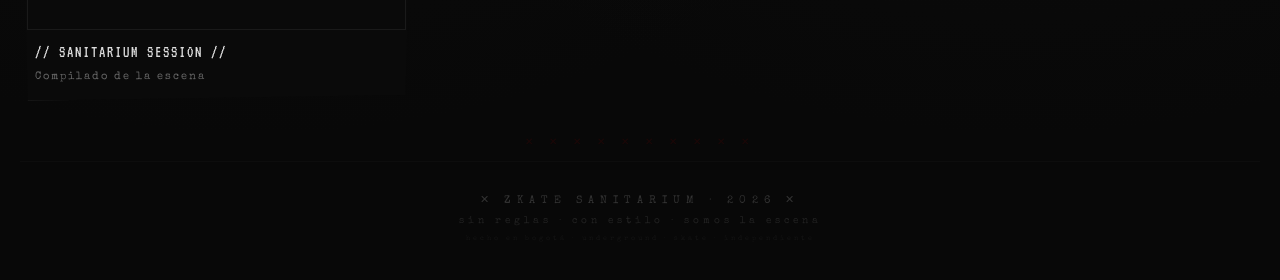
<file: galeria.html>
<!DOCTYPE html>
<html lang="es">
<head>
    <meta charset="UTF-8">
    <meta name="viewport" content="width=device-width, initial-scale=1.0">
    <title>ZKATE · GALERÍA</title>
    <link rel="stylesheet" href="style.css">
    <link href="https://fonts.googleapis.com/css2?family=Special+Elite&family=VT323&display=swap" rel="stylesheet">
</head>
<body>

    <!-- ======================================== -->
    <!-- HEADER CAÓTICO -->
    <!-- ======================================== -->
    <header class="header">
        <div class="header-left">
            <span class="ascii-art">[ ZKATE ]</span>
            <span class="header-sub">SANITARIUM</span>
        </div>
        <div class="header-right">
            <span class="date-stamp">24 / 8 / 2026 // 05:17:55 pm</span>
        </div>
    </header>

    <!-- ======================================== -->
    <!-- NAVEGACIÓN SUPERIOR -->
    <!-- ======================================== -->
    <nav class="top-nav">
        <a href="index.html">compra en línea</a>
        <span class="nav-sep">·</span>
        <a href="skatecas.html">SkateCAS</a>
        <span class="nav-sep">·</span>
        <a href="sala.html">SALONDELACARNE</a>
        <span class="nav-sep">·</span>
        <a href="#">blog</a>
        <span class="nav-sep">·</span>
        <a href="#">111241</a>
        <span class="nav-sep">·</span>
        <a href="#">suscribete</a>
        <span class="nav-sep">·</span>
        <a href="#" class="boring">somos aburridos... y que?</a>
    </nav>

    <!-- ======================================== -->
    <!-- CATEGORÍAS (Galería resaltado) -->
    <!-- ======================================== -->
    <section class="categories">
        <a href="abrigos.html">Abrigos</a>
        <a href="hardware.html">Hardware</a>
        <a href="accesorios.html">Accesorios</a>
        <a href="camisetas.html">Camisetas</a>
        <a href="galeria.html" class="active-cat">Galería</a>
        <a href="pantalones.html">Pantalones</a>
        <a href="tenis.html">Tenis</a>
        <a href="gorros.html">Gorros</a>
        <a href="mochilas.html">Mochilas</a>
        <a href="parches.html">Parches</a>
    </section>

    <!-- ======================================== -->
    <!-- DIVIDER -->
    <!-- ======================================== -->
    <div class="divider">
        <span>✕</span><span>✕</span><span>✕</span><span>✕</span><span>✕</span>
        <span>✕</span><span>✕</span><span>✕</span><span>✕</span><span>✕</span>
    </div>

    <!-- ======================================== -->
    <!-- TÍTULO DE LA SECCIÓN -->
    <!-- ======================================== -->
    <div class="page-header">
        <span class="page-title">// GALERÍA //</span>
        <span class="page-count">[ 10 VIDEOS ]</span>
    </div>

    <!-- ======================================== -->
    <!-- FRASE / INTRO -->
    <!-- ======================================== -->
    <div class="gallery-intro">
        <p class="gallery-tagline">// ESCENA · SKATE · BOGOTÁ //</p>
        <p class="gallery-sub">videos de la escena local, skaters, marcas y cultura underground</p>
    </div>

    <!-- ======================================== -->
    <!-- GRID DE VIDEOS (10) -->
    <!-- ======================================== -->
    <section class="video-grid">

        <!-- VIDEO 1 -->
        <div class="video-card">
            <div class="video-wrapper">
                <iframe 
                    src="https://www.youtube.com/embed/dQw4w9WgXcQ" 
                    title="Video 1"
                    frameborder="0" 
                    allowfullscreen>
                </iframe>
            </div>
            <div class="video-info">
                <span class="video-title">// SKATE BOGOTÁ //</span>
                <span class="video-desc">Escena local en la ciudad</span>
            </div>
        </div>

        <!-- VIDEO 2 -->
        <div class="video-card">
            <div class="video-wrapper">
                <iframe 
                    src="https://www.youtube.com/embed/dQw4w9WgXcQ" 
                    title="Video 2"
                    frameborder="0" 
                    allowfullscreen>
                </iframe>
            </div>
            <div class="video-info">
                <span class="video-title">// UNDERGROUND SESSION //</span>
                <span class="video-desc">Skaters en el parque</span>
            </div>
        </div>

        <!-- VIDEO 3 -->
        <div class="video-card">
            <div class="video-wrapper">
                <iframe 
                    src="https://www.youtube.com/embed/dQw4w9WgXcQ" 
                    title="Video 3"
                    frameborder="0" 
                    allowfullscreen>
                </iframe>
            </div>
            <div class="video-info">
                <span class="video-title">// MOSH //</span>
                <span class="video-desc">Energía en la rampa</span>
            </div>
        </div>

        <!-- VIDEO 4 -->
        <div class="video-card">
            <div class="video-wrapper">
                <iframe 
                    src="https://www.youtube.com/embed/dQw4w9WgXcQ" 
                    title="Video 4"
                    frameborder="0" 
                    allowfullscreen>
                </iframe>
            </div>
            <div class="video-info">
                <span class="video-title">// SIN REGLAS //</span>
                <span class="video-desc">Street skate en Bogotá</span>
            </div>
        </div>

        <!-- VIDEO 5 -->
        <div class="video-card">
            <div class="video-wrapper">
                <iframe 
                    src="https://www.youtube.com/embed/dQw4w9WgXcQ" 
                    title="Video 5"
                    frameborder="0" 
                    allowfullscreen>
                </iframe>
            </div>
            <div class="video-info">
                <span class="video-title">// ESCENA LOCAL //</span>
                <span class="video-desc">Marcas independientes</span>
            </div>
        </div>

        <!-- VIDEO 6 -->
        <div class="video-card">
            <div class="video-wrapper">
                <iframe 
                    src="https://www.youtube.com/embed/dQw4w9WgXcQ" 
                    title="Video 6"
                    frameborder="0" 
                    allowfullscreen>
                </iframe>
            </div>
            <div class="video-info">
                <span class="video-title">// RUIDO //</span>
                <span class="video-desc">Skate y música punk</span>
            </div>
        </div>

        <!-- VIDEO 7 -->
        <div class="video-card">
            <div class="video-wrapper">
                <iframe 
                    src="https://www.youtube.com/embed/dQw4w9WgXcQ" 
                    title="Video 7"
                    frameborder="0" 
                    allowfullscreen>
                </iframe>
            </div>
            <div class="video-info">
                <span class="video-title">// 2000s STYLE //</span>
                <span class="video-desc">Vibra retro en el skate</span>
            </div>
        </div>

        <!-- VIDEO 8 -->
        <div class="video-card">
            <div class="video-wrapper">
                <iframe 
                    src="https://www.youtube.com/embed/dQw4w9WgXcQ" 
                    title="Video 8"
                    frameborder="0" 
                    allowfullscreen>
                </iframe>
            </div>
            <div class="video-info">
                <span class="video-title">// PUNK SKATE //</span>
                <span class="video-desc">Actitud y rebeldía</span>
            </div>
        </div>

        <!-- VIDEO 9 -->
        <div class="video-card">
            <div class="video-wrapper">
                <iframe 
                    src="https://www.youtube.com/embed/dQw4w9WgXcQ" 
                    title="Video 9"
                    frameborder="0" 
                    allowfullscreen>
                </iframe>
            </div>
            <div class="video-info">
                <span class="video-title">// BOGOTÁ STREET //</span>
                <span class="video-desc">Calles de la ciudad</span>
            </div>
        </div>

        <!-- VIDEO 10 -->
        <div class="video-card">
            <div class="video-wrapper">
                <iframe 
                    src="https://www.youtube.com/embed/dQw4w9WgXcQ" 
                    title="Video 10"
                    frameborder="0" 
                    allowfullscreen>
                </iframe>
            </div>
            <div class="video-info">
                <span class="video-title">// SANITARIUM SESSION //</span>
                <span class="video-desc">Compilado de la escena</span>
            </div>
        </div>

    </section>

    <!-- ======================================== -->
    <!-- DIVIDER -->
    <!-- ======================================== -->
    <div class="divider">
        <span>✕</span><span>✕</span><span>✕</span><span>✕</span><span>✕</span>
        <span>✕</span><span>✕</span><span>✕</span><span>✕</span><span>✕</span>
    </div>

    <!-- ======================================== -->
    <!-- FOOTER -->
    <!-- ======================================== -->
    <footer class="footer">
        <p>✕ ZKATE SANITARIUM · 2026 ✕</p>
        <p class="footer-small">sin reglas · con estilo · somos la escena</p>
        <p class="footer-tiny">hecho en bogotá · underground · skate · independiente</p>
    </footer>

    <script src="script.js"></script>
</body>
</html>
</file>
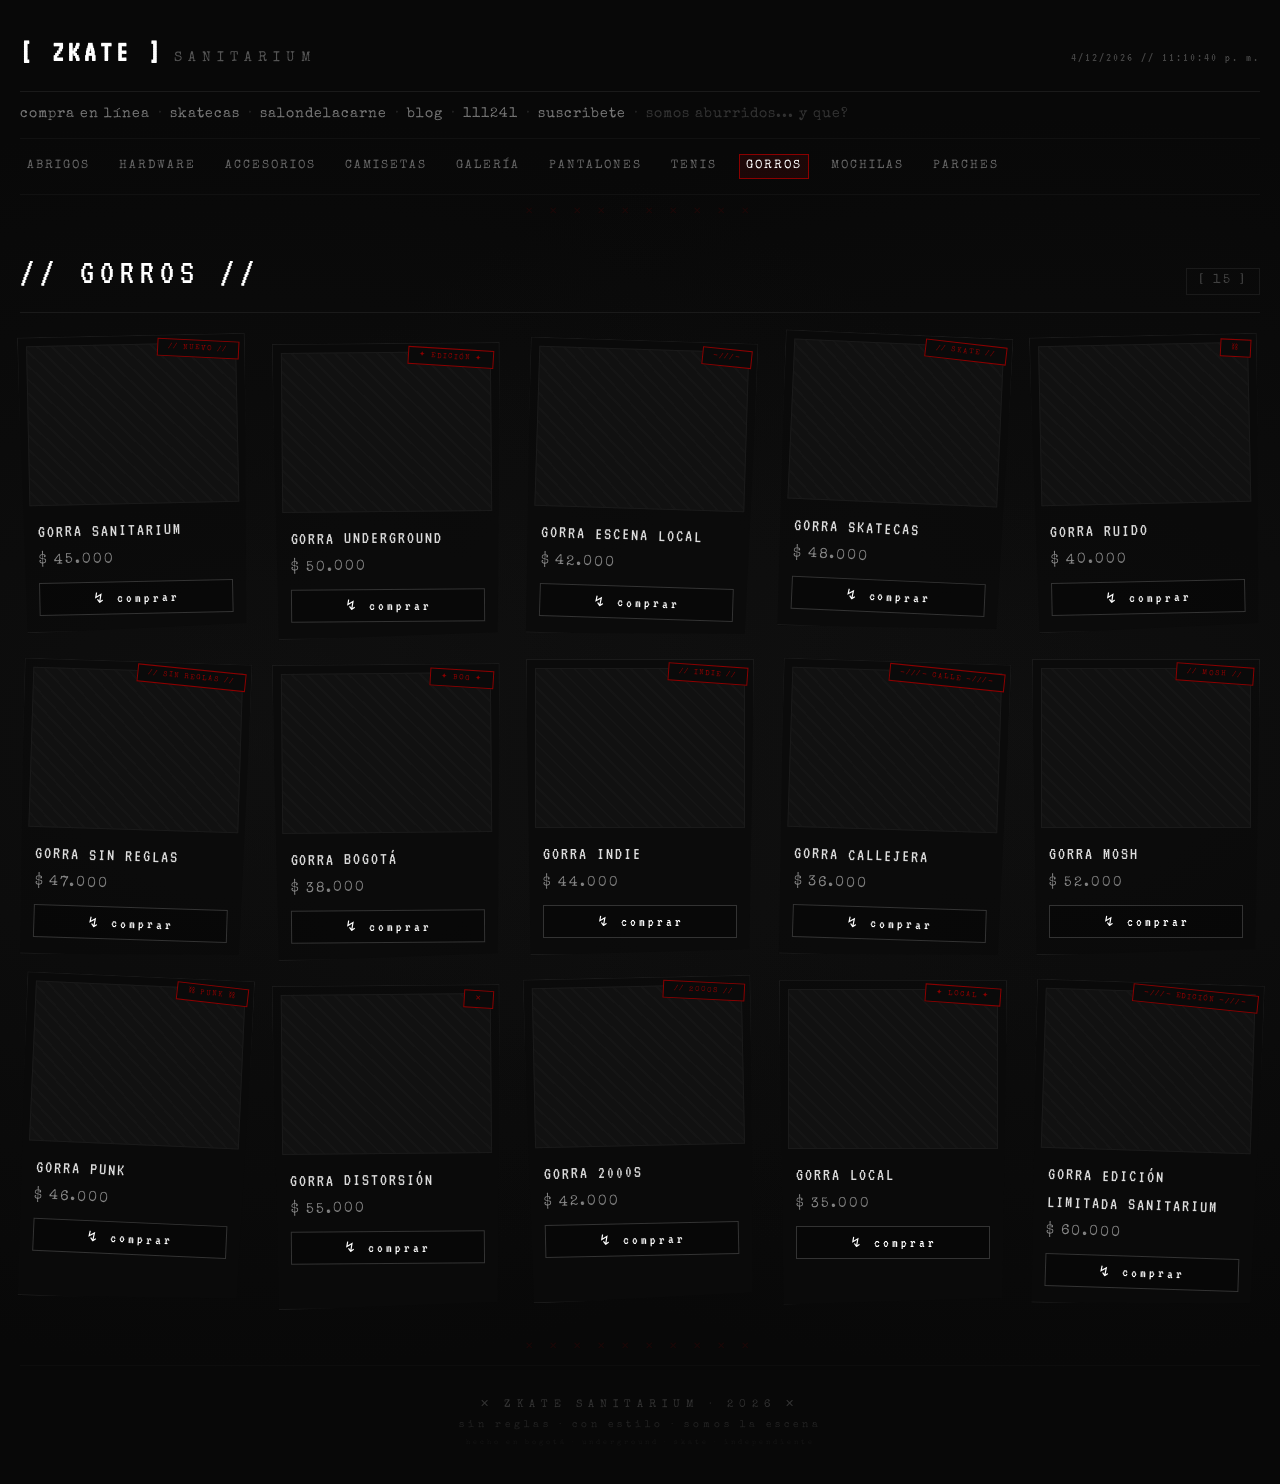
<file: gorros.html>
<!DOCTYPE html>
<html lang="es">
<head>
    <meta charset="UTF-8">
    <meta name="viewport" content="width=device-width, initial-scale=1.0">
    <title>ZKATE · GORROS</title>
    <link rel="stylesheet" href="style.css">
    <link href="https://fonts.googleapis.com/css2?family=Special+Elite&family=VT323&display=swap" rel="stylesheet">
</head>
<body>

    <!-- ======================================== -->
    <!-- HEADER CAÓTICO -->
    <!-- ======================================== -->
    <header class="header">
        <div class="header-left">
            <span class="ascii-art">[ ZKATE ]</span>
            <span class="header-sub">SANITARIUM</span>
        </div>
        <div class="header-right">
            <span class="date-stamp">24 / 8 / 2026 // 05:17:55 pm</span>
        </div>
    </header>

    <!-- ======================================== -->
    <!-- NAVEGACIÓN SUPERIOR -->
    <!-- ======================================== -->
    <nav class="top-nav">
        <a href="index.html">compra en línea</a>
        <span class="nav-sep">·</span>
        <a href="skatecas.html">SkateCAS</a>
        <span class="nav-sep">·</span>
        <a href="sala.html">SALONDELACARNE</a>
        <span class="nav-sep">·</span>
        <a href="#">blog</a>
        <span class="nav-sep">·</span>
        <a href="#">111241</a>
        <span class="nav-sep">·</span>
        <a href="#">suscribete</a>
        <span class="nav-sep">·</span>
        <a href="#" class="boring">somos aburridos... y que?</a>
    </nav>

    <!-- ======================================== -->
    <!-- CATEGORÍAS (Gorros resaltado) -->
    <!-- ======================================== -->
    <section class="categories">
        <a href="abrigos.html">Abrigos</a>
        <a href="hardware.html">Hardware</a>
        <a href="accesorios.html">Accesorios</a>
        <a href="camisetas.html">Camisetas</a>
        <a href="galeria.html">Galería</a>
        <a href="pantalones.html">Pantalones</a>
        <a href="tenis.html">Tenis</a>
        <a href="gorros.html" class="active-cat">Gorros</a>
        <a href="mochilas.html">Mochilas</a>
        <a href="parches.html">Parches</a>
    </section>

    <!-- ======================================== -->
    <!-- DIVIDER -->
    <!-- ======================================== -->
    <div class="divider">
        <span>✕</span><span>✕</span><span>✕</span><span>✕</span><span>✕</span>
        <span>✕</span><span>✕</span><span>✕</span><span>✕</span><span>✕</span>
    </div>

    <!-- ======================================== -->
    <!-- TÍTULO DE LA SECCIÓN -->
    <!-- ======================================== -->
    <div class="page-header">
        <span class="page-title">// GORROS //</span>
        <span class="page-count">[ 15 ]</span>
    </div>

    <!-- ======================================== -->
    <!-- GRID DE PRODUCTOS (15 GORROS) -->
    <!-- ======================================== -->
    <section class="product-grid">

        <!-- 1 -->
        <div class="product-card">
            <div class="product-img">
                <span class="product-sticker">// NUEVO //</span>
            </div>
            <div class="product-info">
                <span class="product-name">Gorra Sanitarium</span>
                <span class="product-price">$ 45.000</span>
                <a href="#" class="product-buy">↯ comprar</a>
            </div>
        </div>

        <!-- 2 -->
        <div class="product-card">
            <div class="product-img">
                <span class="product-sticker">✦ EDICIÓN ✦</span>
            </div>
            <div class="product-info">
                <span class="product-name">Gorra Underground</span>
                <span class="product-price">$ 50.000</span>
                <a href="#" class="product-buy">↯ comprar</a>
            </div>
        </div>

        <!-- 3 -->
        <div class="product-card">
            <div class="product-img">
                <span class="product-sticker">-///-</span>
            </div>
            <div class="product-info">
                <span class="product-name">Gorra Escena Local</span>
                <span class="product-price">$ 42.000</span>
                <a href="#" class="product-buy">↯ comprar</a>
            </div>
        </div>

        <!-- 4 -->
        <div class="product-card">
            <div class="product-img">
                <span class="product-sticker">// SKATE //</span>
            </div>
            <div class="product-info">
                <span class="product-name">Gorra SkateCAS</span>
                <span class="product-price">$ 48.000</span>
                <a href="#" class="product-buy">↯ comprar</a>
            </div>
        </div>

        <!-- 5 -->
        <div class="product-card">
            <div class="product-img">
                <span class="product-sticker">⛓</span>
            </div>
            <div class="product-info">
                <span class="product-name">Gorra Ruido</span>
                <span class="product-price">$ 40.000</span>
                <a href="#" class="product-buy">↯ comprar</a>
            </div>
        </div>

        <!-- 6 -->
        <div class="product-card">
            <div class="product-img">
                <span class="product-sticker">// SIN REGLAS //</span>
            </div>
            <div class="product-info">
                <span class="product-name">Gorra Sin Reglas</span>
                <span class="product-price">$ 47.000</span>
                <a href="#" class="product-buy">↯ comprar</a>
            </div>
        </div>

        <!-- 7 -->
        <div class="product-card">
            <div class="product-img">
                <span class="product-sticker">✦ BOG ✦</span>
            </div>
            <div class="product-info">
                <span class="product-name">Gorra Bogotá</span>
                <span class="product-price">$ 38.000</span>
                <a href="#" class="product-buy">↯ comprar</a>
            </div>
        </div>

        <!-- 8 -->
        <div class="product-card">
            <div class="product-img">
                <span class="product-sticker">// INDIE //</span>
            </div>
            <div class="product-info">
                <span class="product-name">Gorra Indie</span>
                <span class="product-price">$ 44.000</span>
                <a href="#" class="product-buy">↯ comprar</a>
            </div>
        </div>

        <!-- 9 -->
        <div class="product-card">
            <div class="product-img">
                <span class="product-sticker">-///- CALLE -///-</span>
            </div>
            <div class="product-info">
                <span class="product-name">Gorra Callejera</span>
                <span class="product-price">$ 36.000</span>
                <a href="#" class="product-buy">↯ comprar</a>
            </div>
        </div>

        <!-- 10 -->
        <div class="product-card">
            <div class="product-img">
                <span class="product-sticker">// MOSH //</span>
            </div>
            <div class="product-info">
                <span class="product-name">Gorra Mosh</span>
                <span class="product-price">$ 52.000</span>
                <a href="#" class="product-buy">↯ comprar</a>
            </div>
        </div>

        <!-- 11 -->
        <div class="product-card">
            <div class="product-img">
                <span class="product-sticker">⛓ PUNK ⛓</span>
            </div>
            <div class="product-info">
                <span class="product-name">Gorra Punk</span>
                <span class="product-price">$ 46.000</span>
                <a href="#" class="product-buy">↯ comprar</a>
            </div>
        </div>

        <!-- 12 -->
        <div class="product-card">
            <div class="product-img">
                <span class="product-sticker">✕</span>
            </div>
            <div class="product-info">
                <span class="product-name">Gorra Distorsión</span>
                <span class="product-price">$ 55.000</span>
                <a href="#" class="product-buy">↯ comprar</a>
            </div>
        </div>

        <!-- 13 -->
        <div class="product-card">
            <div class="product-img">
                <span class="product-sticker">// 2000s //</span>
            </div>
            <div class="product-info">
                <span class="product-name">Gorra 2000s</span>
                <span class="product-price">$ 42.000</span>
                <a href="#" class="product-buy">↯ comprar</a>
            </div>
        </div>

        <!-- 14 -->
        <div class="product-card">
            <div class="product-img">
                <span class="product-sticker">✦ LOCAL ✦</span>
            </div>
            <div class="product-info">
                <span class="product-name">Gorra Local</span>
                <span class="product-price">$ 35.000</span>
                <a href="#" class="product-buy">↯ comprar</a>
            </div>
        </div>

        <!-- 15 -->
        <div class="product-card">
            <div class="product-img">
                <span class="product-sticker">-///- EDICIÓN -///-</span>
            </div>
            <div class="product-info">
                <span class="product-name">Gorra Edición Limitada Sanitarium</span>
                <span class="product-price">$ 60.000</span>
                <a href="#" class="product-buy">↯ comprar</a>
            </div>
        </div>

    </section>

    <!-- ======================================== -->
    <!-- DIVIDER -->
    <!-- ======================================== -->
    <div class="divider">
        <span>✕</span><span>✕</span><span>✕</span><span>✕</span><span>✕</span>
        <span>✕</span><span>✕</span><span>✕</span><span>✕</span><span>✕</span>
    </div>

    <!-- ======================================== -->
    <!-- FOOTER -->
    <!-- ======================================== -->
    <footer class="footer">
        <p>✕ ZKATE SANITARIUM · 2026 ✕</p>
        <p class="footer-small">sin reglas · con estilo · somos la escena</p>
        <p class="footer-tiny">hecho en bogotá · underground · skate · independiente</p>
    </footer>

    <script src="script.js"></script>
</body>
</html>
</file>
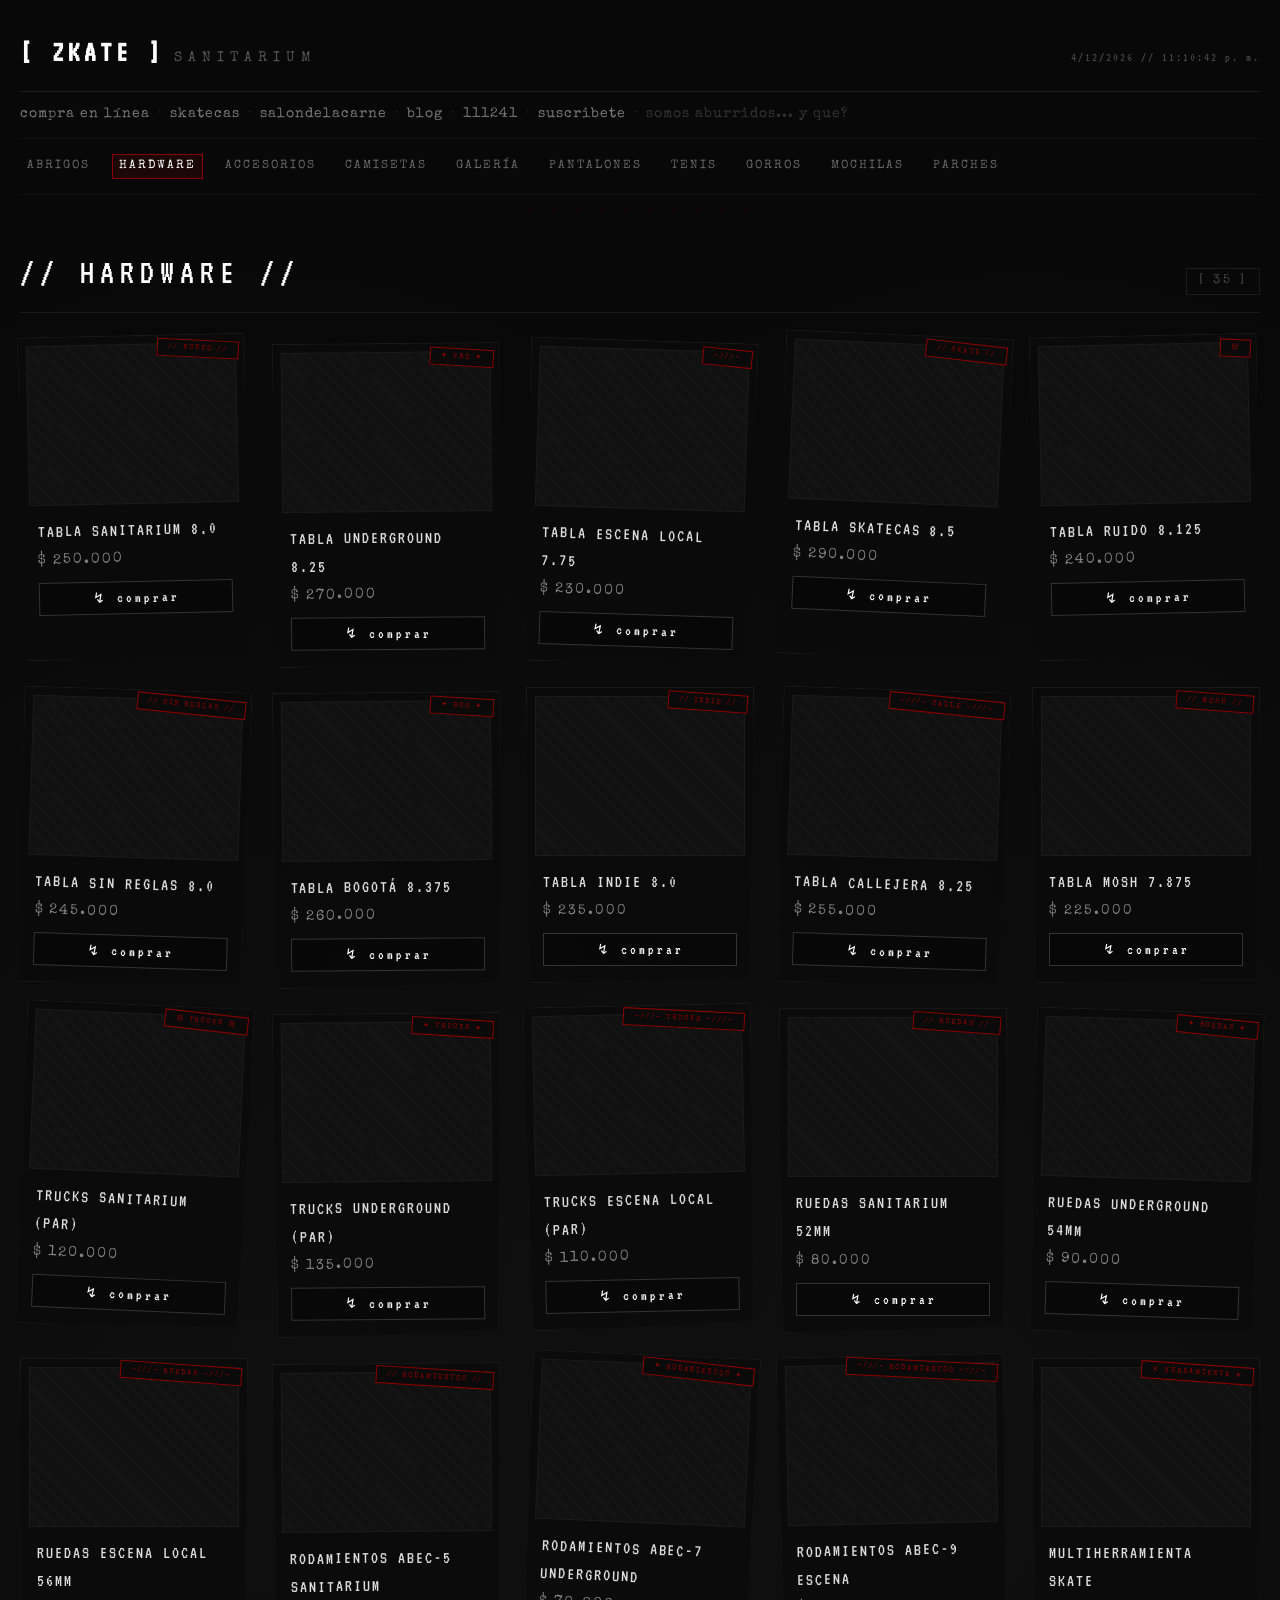
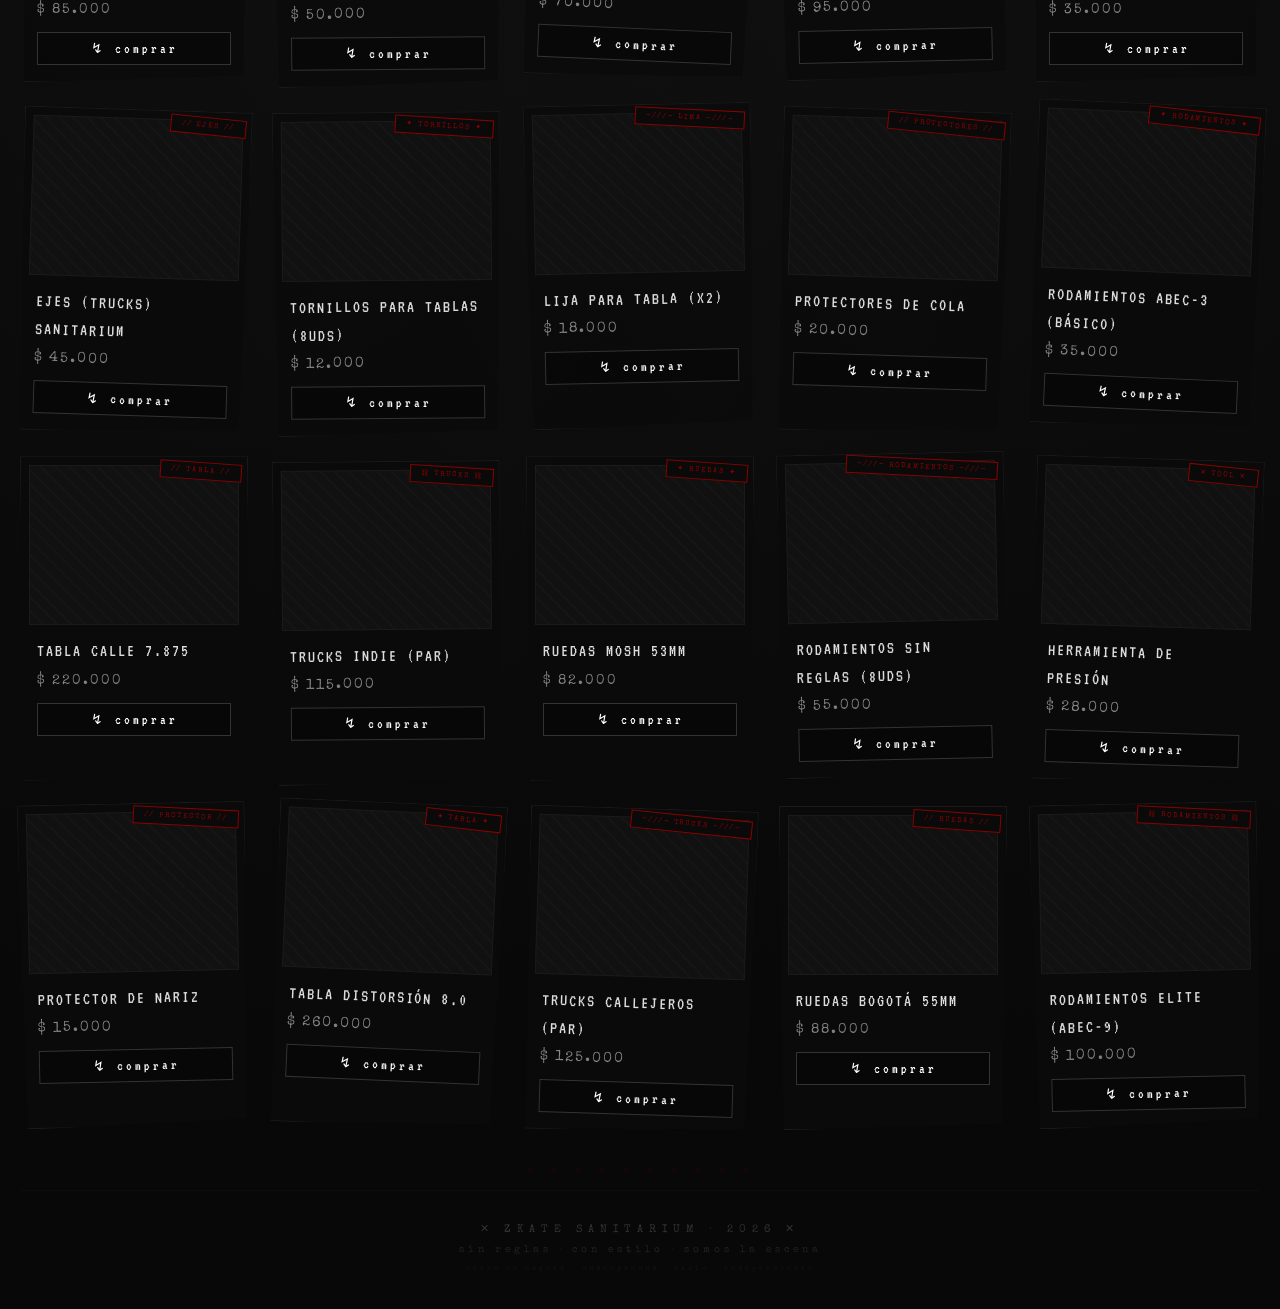
<file: hardware.html>
<!DOCTYPE html>
<html lang="es">
<head>
    <meta charset="UTF-8">
    <meta name="viewport" content="width=device-width, initial-scale=1.0">
    <title>ZKATE · HARDWARE</title>
    <link rel="stylesheet" href="style.css">
    <link href="https://fonts.googleapis.com/css2?family=Special+Elite&family=VT323&display=swap" rel="stylesheet">
</head>
<body>

    <!-- ======================================== -->
    <!-- HEADER CAÓTICO -->
    <!-- ======================================== -->
    <header class="header">
        <div class="header-left">
            <span class="ascii-art">[ ZKATE ]</span>
            <span class="header-sub">SANITARIUM</span>
        </div>
        <div class="header-right">
            <span class="date-stamp">24 / 8 / 2026 // 05:17:55 pm</span>
        </div>
    </header>

    <!-- ======================================== -->
    <!-- NAVEGACIÓN SUPERIOR -->
    <!-- ======================================== -->
    <nav class="top-nav">
        <a href="index.html">compra en línea</a>
        <span class="nav-sep">·</span>
        <a href="skatecas.html">SkateCAS</a>
        <span class="nav-sep">·</span>
        <a href="sala.html">SALONDELACARNE</a>
        <span class="nav-sep">·</span>
        <a href="#">blog</a>
        <span class="nav-sep">·</span>
        <a href="#">111241</a>
        <span class="nav-sep">·</span>
        <a href="#">suscribete</a>
        <span class="nav-sep">·</span>
        <a href="#" class="boring">somos aburridos... y que?</a>
    </nav>

    <!-- ======================================== -->
    <!-- CATEGORÍAS (Hardware resaltado) -->
    <!-- ======================================== -->
    <section class="categories">
        <a href="abrigos.html">Abrigos</a>
        <a href="hardware.html" class="active-cat">Hardware</a>
        <a href="accesorios.html">Accesorios</a>
        <a href="camisetas.html">Camisetas</a>
        <a href="galeria.html">Galería</a>
        <a href="pantalones.html">Pantalones</a>
        <a href="tenis.html">Tenis</a>
        <a href="gorros.html">Gorros</a>
        <a href="mochilas.html">Mochilas</a>
        <a href="parches.html">Parches</a>
    </section>

    <!-- ======================================== -->
    <!-- DIVIDER -->
    <!-- ======================================== -->
    <div class="divider">
        <span>✕</span><span>✕</span><span>✕</span><span>✕</span><span>✕</span>
        <span>✕</span><span>✕</span><span>✕</span><span>✕</span><span>✕</span>
    </div>

    <!-- ======================================== -->
    <!-- TÍTULO DE LA SECCIÓN -->
    <!-- ======================================== -->
    <div class="page-header">
        <span class="page-title">// HARDWARE //</span>
        <span class="page-count">[ 35 ]</span>
    </div>

    <!-- ======================================== -->
    <!-- GRID DE PRODUCTOS (35 HARDWARE) -->
    <!-- ======================================== -->
    <section class="product-grid">

        <!-- 1 -->
        <div class="product-card">
            <div class="product-img">
                <span class="product-sticker">// NUEVO //</span>
            </div>
            <div class="product-info">
                <span class="product-name">Tabla Sanitarium 8.0</span>
                <span class="product-price">$ 250.000</span>
                <a href="#" class="product-buy">↯ comprar</a>
            </div>
        </div>

        <!-- 2 -->
        <div class="product-card">
            <div class="product-img">
                <span class="product-sticker">✦ PRO ✦</span>
            </div>
            <div class="product-info">
                <span class="product-name">Tabla Underground 8.25</span>
                <span class="product-price">$ 270.000</span>
                <a href="#" class="product-buy">↯ comprar</a>
            </div>
        </div>

        <!-- 3 -->
        <div class="product-card">
            <div class="product-img">
                <span class="product-sticker">-///-</span>
            </div>
            <div class="product-info">
                <span class="product-name">Tabla Escena Local 7.75</span>
                <span class="product-price">$ 230.000</span>
                <a href="#" class="product-buy">↯ comprar</a>
            </div>
        </div>

        <!-- 4 -->
        <div class="product-card">
            <div class="product-img">
                <span class="product-sticker">// SKATE //</span>
            </div>
            <div class="product-info">
                <span class="product-name">Tabla SkateCAS 8.5</span>
                <span class="product-price">$ 290.000</span>
                <a href="#" class="product-buy">↯ comprar</a>
            </div>
        </div>

        <!-- 5 -->
        <div class="product-card">
            <div class="product-img">
                <span class="product-sticker">⛓</span>
            </div>
            <div class="product-info">
                <span class="product-name">Tabla Ruido 8.125</span>
                <span class="product-price">$ 240.000</span>
                <a href="#" class="product-buy">↯ comprar</a>
            </div>
        </div>

        <!-- 6 -->
        <div class="product-card">
            <div class="product-img">
                <span class="product-sticker">// SIN REGLAS //</span>
            </div>
            <div class="product-info">
                <span class="product-name">Tabla Sin Reglas 8.0</span>
                <span class="product-price">$ 245.000</span>
                <a href="#" class="product-buy">↯ comprar</a>
            </div>
        </div>

        <!-- 7 -->
        <div class="product-card">
            <div class="product-img">
                <span class="product-sticker">✦ BOG ✦</span>
            </div>
            <div class="product-info">
                <span class="product-name">Tabla Bogotá 8.375</span>
                <span class="product-price">$ 260.000</span>
                <a href="#" class="product-buy">↯ comprar</a>
            </div>
        </div>

        <!-- 8 -->
        <div class="product-card">
            <div class="product-img">
                <span class="product-sticker">// INDIE //</span>
            </div>
            <div class="product-info">
                <span class="product-name">Tabla Indie 8.0</span>
                <span class="product-price">$ 235.000</span>
                <a href="#" class="product-buy">↯ comprar</a>
            </div>
        </div>

        <!-- 9 -->
        <div class="product-card">
            <div class="product-img">
                <span class="product-sticker">-///- CALLE -///-</span>
            </div>
            <div class="product-info">
                <span class="product-name">Tabla Callejera 8.25</span>
                <span class="product-price">$ 255.000</span>
                <a href="#" class="product-buy">↯ comprar</a>
            </div>
        </div>

        <!-- 10 -->
        <div class="product-card">
            <div class="product-img">
                <span class="product-sticker">// MOSH //</span>
            </div>
            <div class="product-info">
                <span class="product-name">Tabla Mosh 7.875</span>
                <span class="product-price">$ 225.000</span>
                <a href="#" class="product-buy">↯ comprar</a>
            </div>
        </div>

        <!-- 11 -->
        <div class="product-card">
            <div class="product-img">
                <span class="product-sticker">⛓ TRUCKS ⛓</span>
            </div>
            <div class="product-info">
                <span class="product-name">Trucks Sanitarium (par)</span>
                <span class="product-price">$ 120.000</span>
                <a href="#" class="product-buy">↯ comprar</a>
            </div>
        </div>

        <!-- 12 -->
        <div class="product-card">
            <div class="product-img">
                <span class="product-sticker">✦ TRUCKS ✦</span>
            </div>
            <div class="product-info">
                <span class="product-name">Trucks Underground (par)</span>
                <span class="product-price">$ 135.000</span>
                <a href="#" class="product-buy">↯ comprar</a>
            </div>
        </div>

        <!-- 13 -->
        <div class="product-card">
            <div class="product-img">
                <span class="product-sticker">-///- TRUCKS -///-</span>
            </div>
            <div class="product-info">
                <span class="product-name">Trucks Escena Local (par)</span>
                <span class="product-price">$ 110.000</span>
                <a href="#" class="product-buy">↯ comprar</a>
            </div>
        </div>

        <!-- 14 -->
        <div class="product-card">
            <div class="product-img">
                <span class="product-sticker">// RUEDAS //</span>
            </div>
            <div class="product-info">
                <span class="product-name">Ruedas Sanitarium 52mm</span>
                <span class="product-price">$ 80.000</span>
                <a href="#" class="product-buy">↯ comprar</a>
            </div>
        </div>

        <!-- 15 -->
        <div class="product-card">
            <div class="product-img">
                <span class="product-sticker">✦ RUEDAS ✦</span>
            </div>
            <div class="product-info">
                <span class="product-name">Ruedas Underground 54mm</span>
                <span class="product-price">$ 90.000</span>
                <a href="#" class="product-buy">↯ comprar</a>
            </div>
        </div>

        <!-- 16 -->
        <div class="product-card">
            <div class="product-img">
                <span class="product-sticker">-///- RUEDAS -///-</span>
            </div>
            <div class="product-info">
                <span class="product-name">Ruedas Escena Local 56mm</span>
                <span class="product-price">$ 85.000</span>
                <a href="#" class="product-buy">↯ comprar</a>
            </div>
        </div>

        <!-- 17 -->
        <div class="product-card">
            <div class="product-img">
                <span class="product-sticker">// RODAMIENTOS //</span>
            </div>
            <div class="product-info">
                <span class="product-name">Rodamientos ABEC-5 Sanitarium</span>
                <span class="product-price">$ 50.000</span>
                <a href="#" class="product-buy">↯ comprar</a>
            </div>
        </div>

        <!-- 18 -->
        <div class="product-card">
            <div class="product-img">
                <span class="product-sticker">✦ RODAMIENTOS ✦</span>
            </div>
            <div class="product-info">
                <span class="product-name">Rodamientos ABEC-7 Underground</span>
                <span class="product-price">$ 70.000</span>
                <a href="#" class="product-buy">↯ comprar</a>
            </div>
        </div>

        <!-- 19 -->
        <div class="product-card">
            <div class="product-img">
                <span class="product-sticker">-///- RODAMIENTOS -///-</span>
            </div>
            <div class="product-info">
                <span class="product-name">Rodamientos ABEC-9 Escena</span>
                <span class="product-price">$ 95.000</span>
                <a href="#" class="product-buy">↯ comprar</a>
            </div>
        </div>

        <!-- 20 -->
        <div class="product-card">
            <div class="product-img">
                <span class="product-sticker">✕ HERRAMIENTA ✕</span>
            </div>
            <div class="product-info">
                <span class="product-name">Multiherramienta Skate</span>
                <span class="product-price">$ 35.000</span>
                <a href="#" class="product-buy">↯ comprar</a>
            </div>
        </div>

        <!-- 21 -->
        <div class="product-card">
            <div class="product-img">
                <span class="product-sticker">// EJES //</span>
            </div>
            <div class="product-info">
                <span class="product-name">Ejes (trucks) Sanitarium</span>
                <span class="product-price">$ 45.000</span>
                <a href="#" class="product-buy">↯ comprar</a>
            </div>
        </div>

        <!-- 22 -->
        <div class="product-card">
            <div class="product-img">
                <span class="product-sticker">✦ TORNILLOS ✦</span>
            </div>
            <div class="product-info">
                <span class="product-name">Tornillos para tablas (8uds)</span>
                <span class="product-price">$ 12.000</span>
                <a href="#" class="product-buy">↯ comprar</a>
            </div>
        </div>

        <!-- 23 -->
        <div class="product-card">
            <div class="product-img">
                <span class="product-sticker">-///- LIMA -///-</span>
            </div>
            <div class="product-info">
                <span class="product-name">Lija para tabla (x2)</span>
                <span class="product-price">$ 18.000</span>
                <a href="#" class="product-buy">↯ comprar</a>
            </div>
        </div>

        <!-- 24 -->
        <div class="product-card">
            <div class="product-img">
                <span class="product-sticker">// PROTECTORES //</span>
            </div>
            <div class="product-info">
                <span class="product-name">Protectores de cola</span>
                <span class="product-price">$ 20.000</span>
                <a href="#" class="product-buy">↯ comprar</a>
            </div>
        </div>

        <!-- 25 -->
        <div class="product-card">
            <div class="product-img">
                <span class="product-sticker">✦ RODAMIENTOS ✦</span>
            </div>
            <div class="product-info">
                <span class="product-name">Rodamientos ABEC-3 (básico)</span>
                <span class="product-price">$ 35.000</span>
                <a href="#" class="product-buy">↯ comprar</a>
            </div>
        </div>

        <!-- 26 -->
        <div class="product-card">
            <div class="product-img">
                <span class="product-sticker">// TABLA //</span>
            </div>
            <div class="product-info">
                <span class="product-name">Tabla Calle 7.875</span>
                <span class="product-price">$ 220.000</span>
                <a href="#" class="product-buy">↯ comprar</a>
            </div>
        </div>

        <!-- 27 -->
        <div class="product-card">
            <div class="product-img">
                <span class="product-sticker">⛓ TRUCKS ⛓</span>
            </div>
            <div class="product-info">
                <span class="product-name">Trucks Indie (par)</span>
                <span class="product-price">$ 115.000</span>
                <a href="#" class="product-buy">↯ comprar</a>
            </div>
        </div>

        <!-- 28 -->
        <div class="product-card">
            <div class="product-img">
                <span class="product-sticker">✦ RUEDAS ✦</span>
            </div>
            <div class="product-info">
                <span class="product-name">Ruedas Mosh 53mm</span>
                <span class="product-price">$ 82.000</span>
                <a href="#" class="product-buy">↯ comprar</a>
            </div>
        </div>

        <!-- 29 -->
        <div class="product-card">
            <div class="product-img">
                <span class="product-sticker">-///- RODAMIENTOS -///-</span>
            </div>
            <div class="product-info">
                <span class="product-name">Rodamientos Sin Reglas (8uds)</span>
                <span class="product-price">$ 55.000</span>
                <a href="#" class="product-buy">↯ comprar</a>
            </div>
        </div>

        <!-- 30 -->
        <div class="product-card">
            <div class="product-img">
                <span class="product-sticker">✕ TOOL ✕</span>
            </div>
            <div class="product-info">
                <span class="product-name">Herramienta de presión</span>
                <span class="product-price">$ 28.000</span>
                <a href="#" class="product-buy">↯ comprar</a>
            </div>
        </div>

        <!-- 31 -->
        <div class="product-card">
            <div class="product-img">
                <span class="product-sticker">// PROTECTOR //</span>
            </div>
            <div class="product-info">
                <span class="product-name">Protector de nariz</span>
                <span class="product-price">$ 15.000</span>
                <a href="#" class="product-buy">↯ comprar</a>
            </div>
        </div>

        <!-- 32 -->
        <div class="product-card">
            <div class="product-img">
                <span class="product-sticker">✦ TABLA ✦</span>
            </div>
            <div class="product-info">
                <span class="product-name">Tabla Distorsión 8.0</span>
                <span class="product-price">$ 260.000</span>
                <a href="#" class="product-buy">↯ comprar</a>
            </div>
        </div>

        <!-- 33 -->
        <div class="product-card">
            <div class="product-img">
                <span class="product-sticker">-///- TRUCKS -///-</span>
            </div>
            <div class="product-info">
                <span class="product-name">Trucks Callejeros (par)</span>
                <span class="product-price">$ 125.000</span>
                <a href="#" class="product-buy">↯ comprar</a>
            </div>
        </div>

        <!-- 34 -->
        <div class="product-card">
            <div class="product-img">
                <span class="product-sticker">// RUEDAS //</span>
            </div>
            <div class="product-info">
                <span class="product-name">Ruedas Bogotá 55mm</span>
                <span class="product-price">$ 88.000</span>
                <a href="#" class="product-buy">↯ comprar</a>
            </div>
        </div>

        <!-- 35 -->
        <div class="product-card">
            <div class="product-img">
                <span class="product-sticker">⛓ RODAMIENTOS ⛓</span>
            </div>
            <div class="product-info">
                <span class="product-name">Rodamientos Elite (ABEC-9)</span>
                <span class="product-price">$ 100.000</span>
                <a href="#" class="product-buy">↯ comprar</a>
            </div>
        </div>

    </section>

    <!-- ======================================== -->
    <!-- DIVIDER -->
    <!-- ======================================== -->
    <div class="divider">
        <span>✕</span><span>✕</span><span>✕</span><span>✕</span><span>✕</span>
        <span>✕</span><span>✕</span><span>✕</span><span>✕</span><span>✕</span>
    </div>

    <!-- ======================================== -->
    <!-- FOOTER -->
    <!-- ======================================== -->
    <footer class="footer">
        <p>✕ ZKATE SANITARIUM · 2026 ✕</p>
        <p class="footer-small">sin reglas · con estilo · somos la escena</p>
        <p class="footer-tiny">hecho en bogotá · underground · skate · independiente</p>
    </footer>

    <script src="script.js"></script>
</body>
</html>
</file>
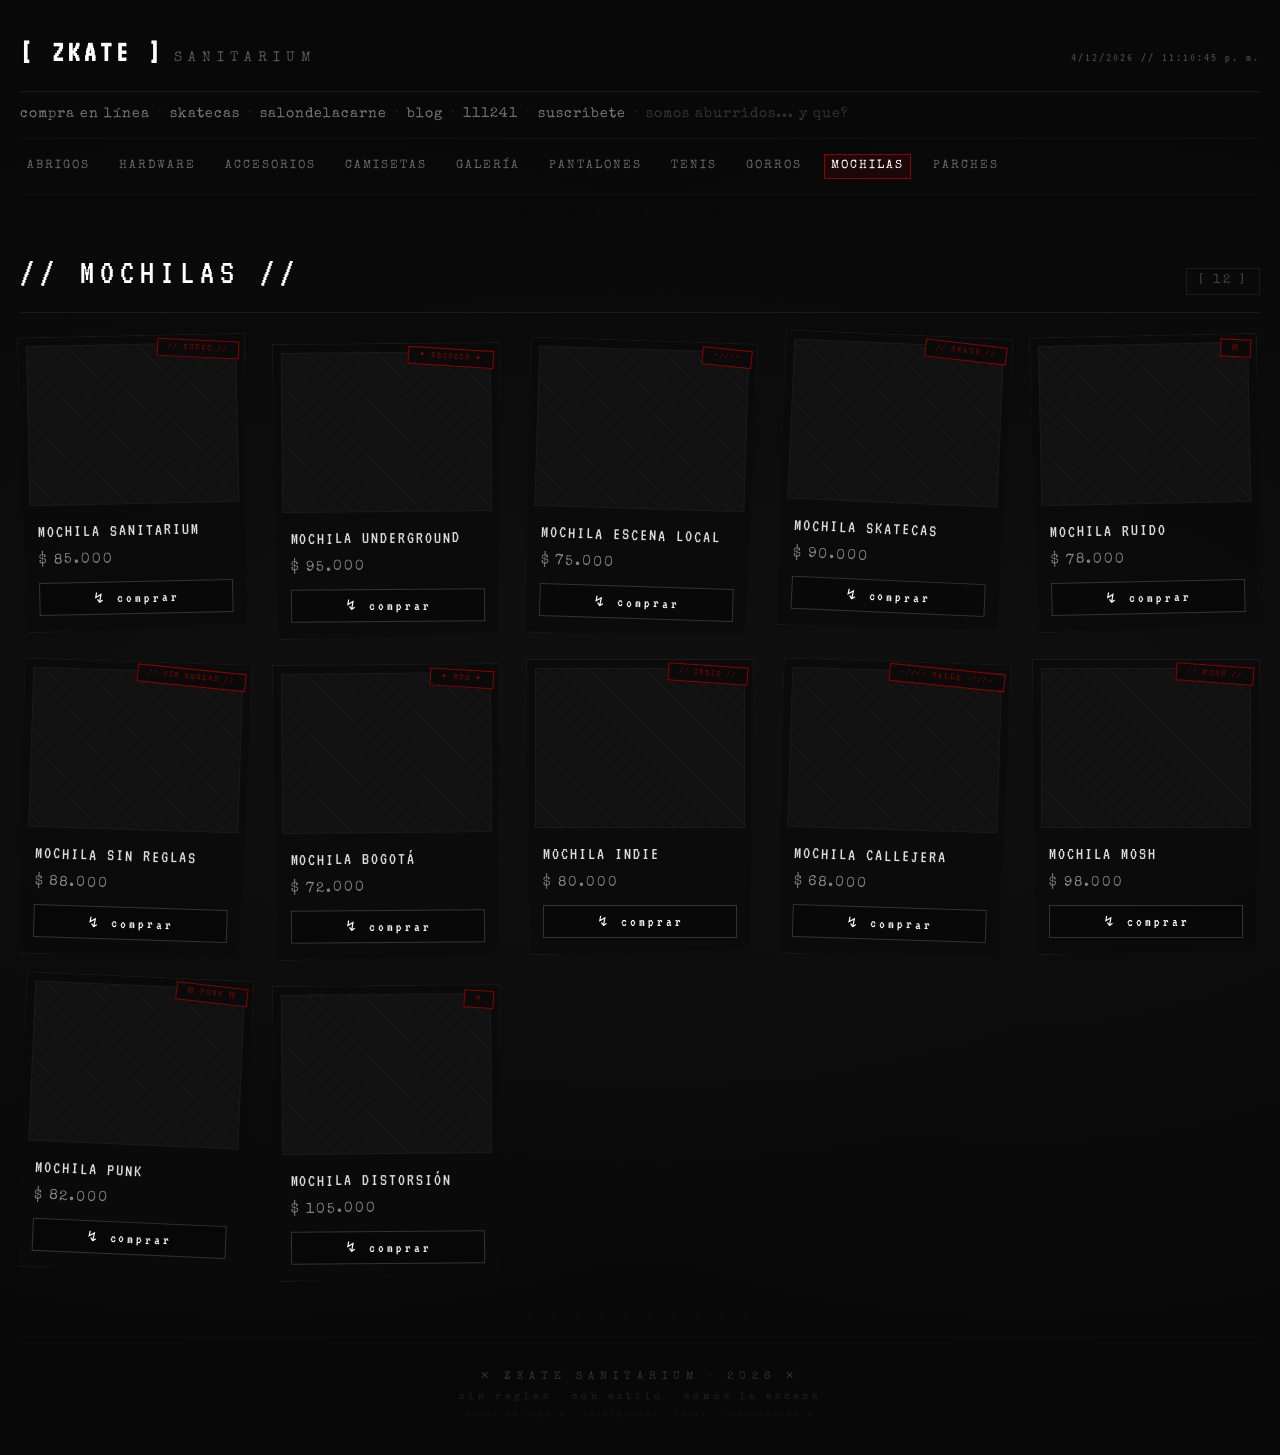
<file: mochilas.html>
<!DOCTYPE html>
<html lang="es">
<head>
    <meta charset="UTF-8">
    <meta name="viewport" content="width=device-width, initial-scale=1.0">
    <title>ZKATE · MOCHILAS</title>
    <link rel="stylesheet" href="style.css">
    <link href="https://fonts.googleapis.com/css2?family=Special+Elite&family=VT323&display=swap" rel="stylesheet">
</head>
<body>

    <!-- ======================================== -->
    <!-- HEADER CAÓTICO -->
    <!-- ======================================== -->
    <header class="header">
        <div class="header-left">
            <span class="ascii-art">[ ZKATE ]</span>
            <span class="header-sub">SANITARIUM</span>
        </div>
        <div class="header-right">
            <span class="date-stamp">24 / 8 / 2026 // 05:17:55 pm</span>
        </div>
    </header>

    <!-- ======================================== -->
    <!-- NAVEGACIÓN SUPERIOR -->
    <!-- ======================================== -->
    <nav class="top-nav">
        <a href="index.html">compra en línea</a>
        <span class="nav-sep">·</span>
        <a href="skatecas.html">SkateCAS</a>
        <span class="nav-sep">·</span>
        <a href="sala.html">SALONDELACARNE</a>
        <span class="nav-sep">·</span>
        <a href="#">blog</a>
        <span class="nav-sep">·</span>
        <a href="#">111241</a>
        <span class="nav-sep">·</span>
        <a href="#">suscribete</a>
        <span class="nav-sep">·</span>
        <a href="#" class="boring">somos aburridos... y que?</a>
    </nav>

    <!-- ======================================== -->
    <!-- CATEGORÍAS (Mochilas resaltado) -->
    <!-- ======================================== -->
    <section class="categories">
        <a href="abrigos.html">Abrigos</a>
        <a href="hardware.html">Hardware</a>
        <a href="accesorios.html">Accesorios</a>
        <a href="camisetas.html">Camisetas</a>
        <a href="galeria.html">Galería</a>
        <a href="pantalones.html">Pantalones</a>
        <a href="tenis.html">Tenis</a>
        <a href="gorros.html">Gorros</a>
        <a href="mochilas.html" class="active-cat">Mochilas</a>
        <a href="parches.html">Parches</a>
    </section>

    <!-- ======================================== -->
    <!-- DIVIDER -->
    <!-- ======================================== -->
    <div class="divider">
        <span>✕</span><span>✕</span><span>✕</span><span>✕</span><span>✕</span>
        <span>✕</span><span>✕</span><span>✕</span><span>✕</span><span>✕</span>
    </div>

    <!-- ======================================== -->
    <!-- TÍTULO DE LA SECCIÓN -->
    <!-- ======================================== -->
    <div class="page-header">
        <span class="page-title">// MOCHILAS //</span>
        <span class="page-count">[ 12 ]</span>
    </div>

    <!-- ======================================== -->
    <!-- GRID DE PRODUCTOS (12 MOCHILAS) -->
    <!-- ======================================== -->
    <section class="product-grid">

        <!-- 1 -->
        <div class="product-card">
            <div class="product-img">
                <span class="product-sticker">// NUEVO //</span>
            </div>
            <div class="product-info">
                <span class="product-name">Mochila Sanitarium</span>
                <span class="product-price">$ 85.000</span>
                <a href="#" class="product-buy">↯ comprar</a>
            </div>
        </div>

        <!-- 2 -->
        <div class="product-card">
            <div class="product-img">
                <span class="product-sticker">✦ EDICIÓN ✦</span>
            </div>
            <div class="product-info">
                <span class="product-name">Mochila Underground</span>
                <span class="product-price">$ 95.000</span>
                <a href="#" class="product-buy">↯ comprar</a>
            </div>
        </div>

        <!-- 3 -->
        <div class="product-card">
            <div class="product-img">
                <span class="product-sticker">-///-</span>
            </div>
            <div class="product-info">
                <span class="product-name">Mochila Escena Local</span>
                <span class="product-price">$ 75.000</span>
                <a href="#" class="product-buy">↯ comprar</a>
            </div>
        </div>

        <!-- 4 -->
        <div class="product-card">
            <div class="product-img">
                <span class="product-sticker">// SKATE //</span>
            </div>
            <div class="product-info">
                <span class="product-name">Mochila SkateCAS</span>
                <span class="product-price">$ 90.000</span>
                <a href="#" class="product-buy">↯ comprar</a>
            </div>
        </div>

        <!-- 5 -->
        <div class="product-card">
            <div class="product-img">
                <span class="product-sticker">⛓</span>
            </div>
            <div class="product-info">
                <span class="product-name">Mochila Ruido</span>
                <span class="product-price">$ 78.000</span>
                <a href="#" class="product-buy">↯ comprar</a>
            </div>
        </div>

        <!-- 6 -->
        <div class="product-card">
            <div class="product-img">
                <span class="product-sticker">// SIN REGLAS //</span>
            </div>
            <div class="product-info">
                <span class="product-name">Mochila Sin Reglas</span>
                <span class="product-price">$ 88.000</span>
                <a href="#" class="product-buy">↯ comprar</a>
            </div>
        </div>

        <!-- 7 -->
        <div class="product-card">
            <div class="product-img">
                <span class="product-sticker">✦ BOG ✦</span>
            </div>
            <div class="product-info">
                <span class="product-name">Mochila Bogotá</span>
                <span class="product-price">$ 72.000</span>
                <a href="#" class="product-buy">↯ comprar</a>
            </div>
        </div>

        <!-- 8 -->
        <div class="product-card">
            <div class="product-img">
                <span class="product-sticker">// INDIE //</span>
            </div>
            <div class="product-info">
                <span class="product-name">Mochila Indie</span>
                <span class="product-price">$ 80.000</span>
                <a href="#" class="product-buy">↯ comprar</a>
            </div>
        </div>

        <!-- 9 -->
        <div class="product-card">
            <div class="product-img">
                <span class="product-sticker">-///- CALLE -///-</span>
            </div>
            <div class="product-info">
                <span class="product-name">Mochila Callejera</span>
                <span class="product-price">$ 68.000</span>
                <a href="#" class="product-buy">↯ comprar</a>
            </div>
        </div>

        <!-- 10 -->
        <div class="product-card">
            <div class="product-img">
                <span class="product-sticker">// MOSH //</span>
            </div>
            <div class="product-info">
                <span class="product-name">Mochila Mosh</span>
                <span class="product-price">$ 98.000</span>
                <a href="#" class="product-buy">↯ comprar</a>
            </div>
        </div>

        <!-- 11 -->
        <div class="product-card">
            <div class="product-img">
                <span class="product-sticker">⛓ PUNK ⛓</span>
            </div>
            <div class="product-info">
                <span class="product-name">Mochila Punk</span>
                <span class="product-price">$ 82.000</span>
                <a href="#" class="product-buy">↯ comprar</a>
            </div>
        </div>

        <!-- 12 -->
        <div class="product-card">
            <div class="product-img">
                <span class="product-sticker">✕</span>
            </div>
            <div class="product-info">
                <span class="product-name">Mochila Distorsión</span>
                <span class="product-price">$ 105.000</span>
                <a href="#" class="product-buy">↯ comprar</a>
            </div>
        </div>

    </section>

    <!-- ======================================== -->
    <!-- DIVIDER -->
    <!-- ======================================== -->
    <div class="divider">
        <span>✕</span><span>✕</span><span>✕</span><span>✕</span><span>✕</span>
        <span>✕</span><span>✕</span><span>✕</span><span>✕</span><span>✕</span>
    </div>

    <!-- ======================================== -->
    <!-- FOOTER -->
    <!-- ======================================== -->
    <footer class="footer">
        <p>✕ ZKATE SANITARIUM · 2026 ✕</p>
        <p class="footer-small">sin reglas · con estilo · somos la escena</p>
        <p class="footer-tiny">hecho en bogotá · underground · skate · independiente</p>
    </footer>

    <script src="script.js"></script>
</body>
</html>
</file>
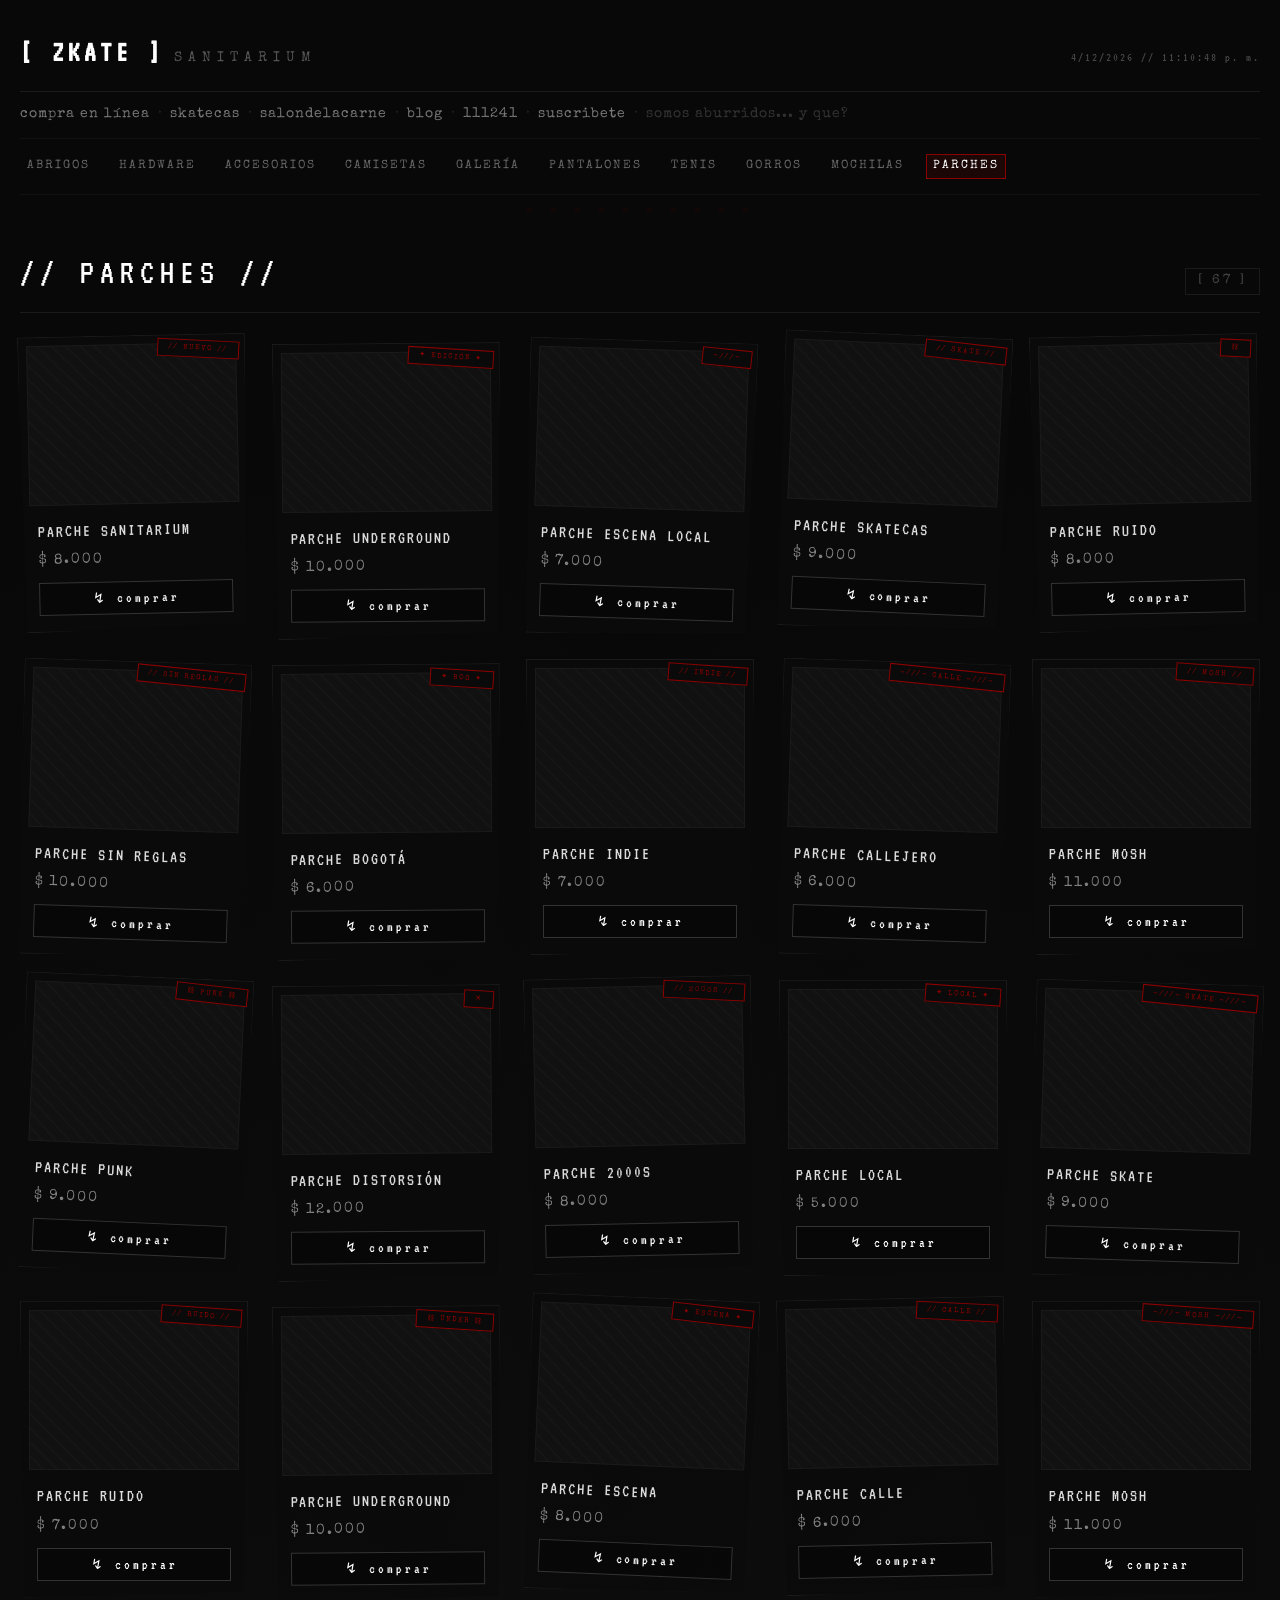
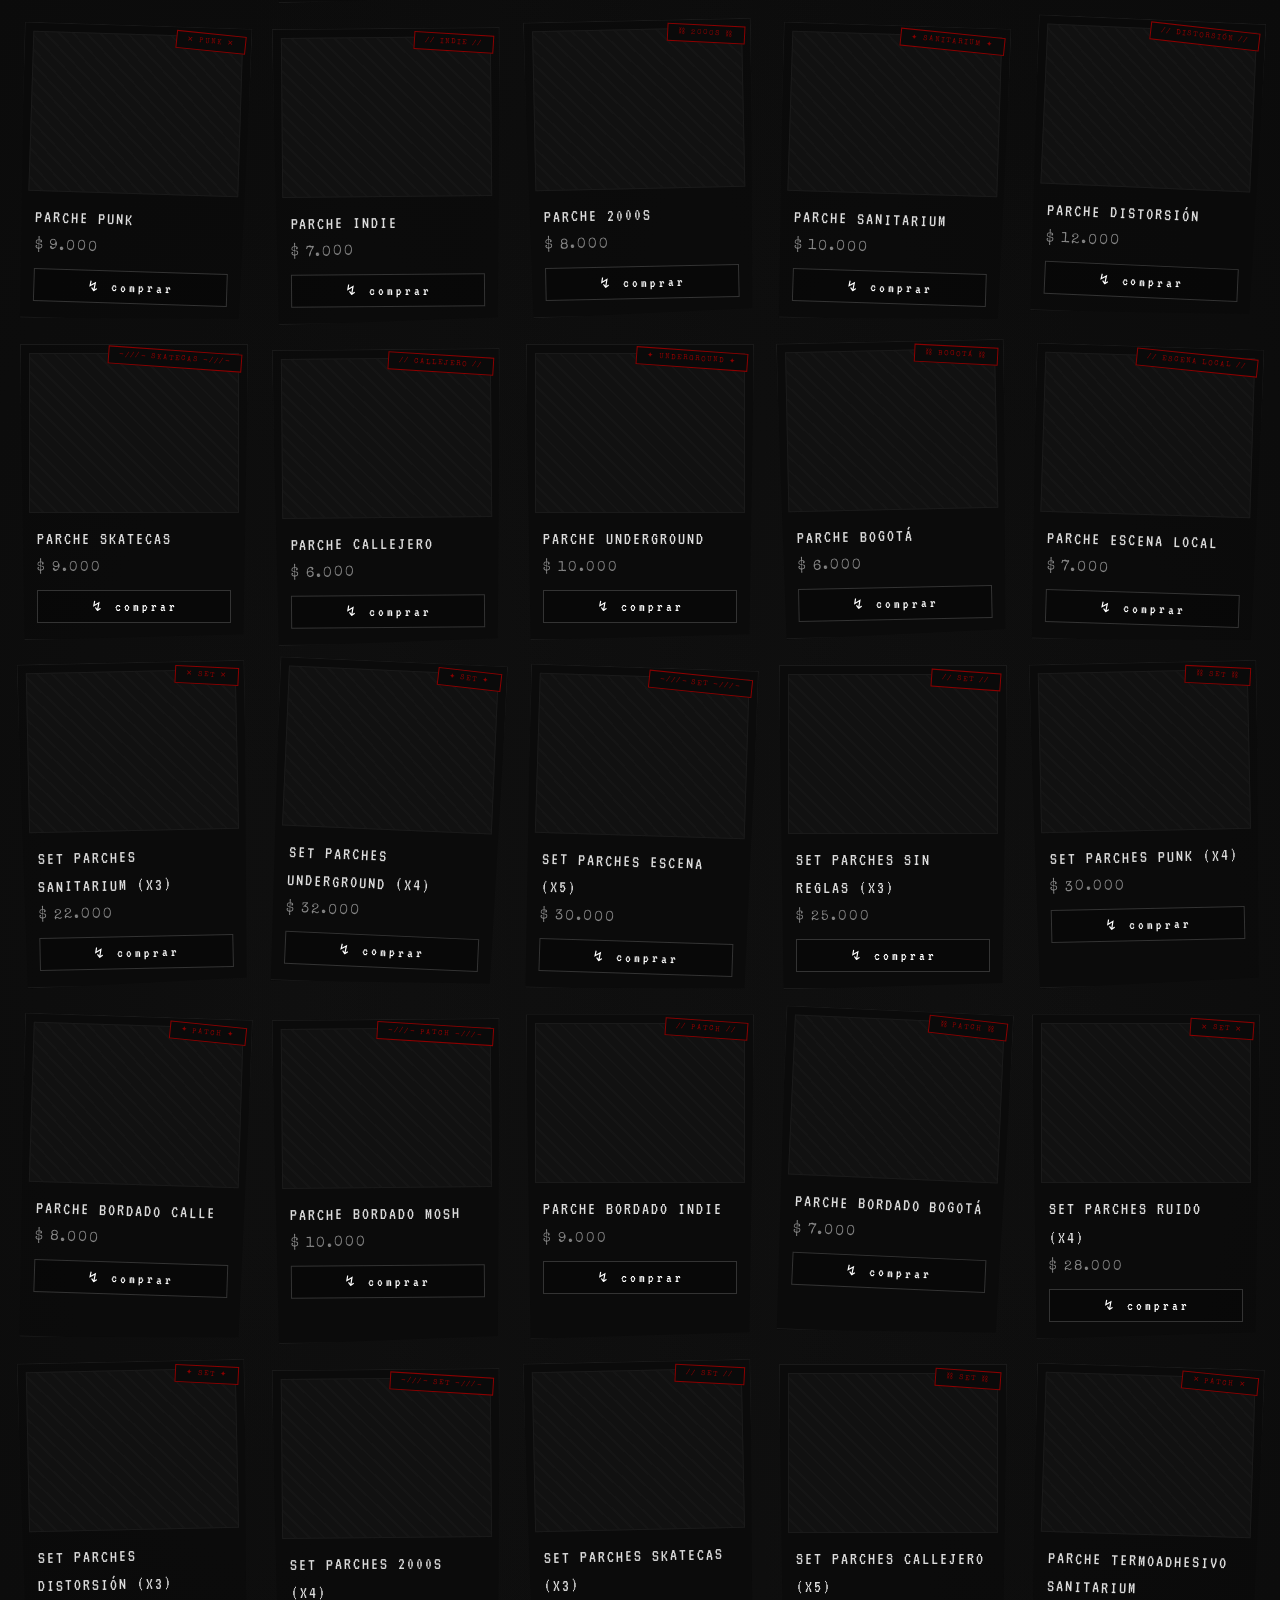
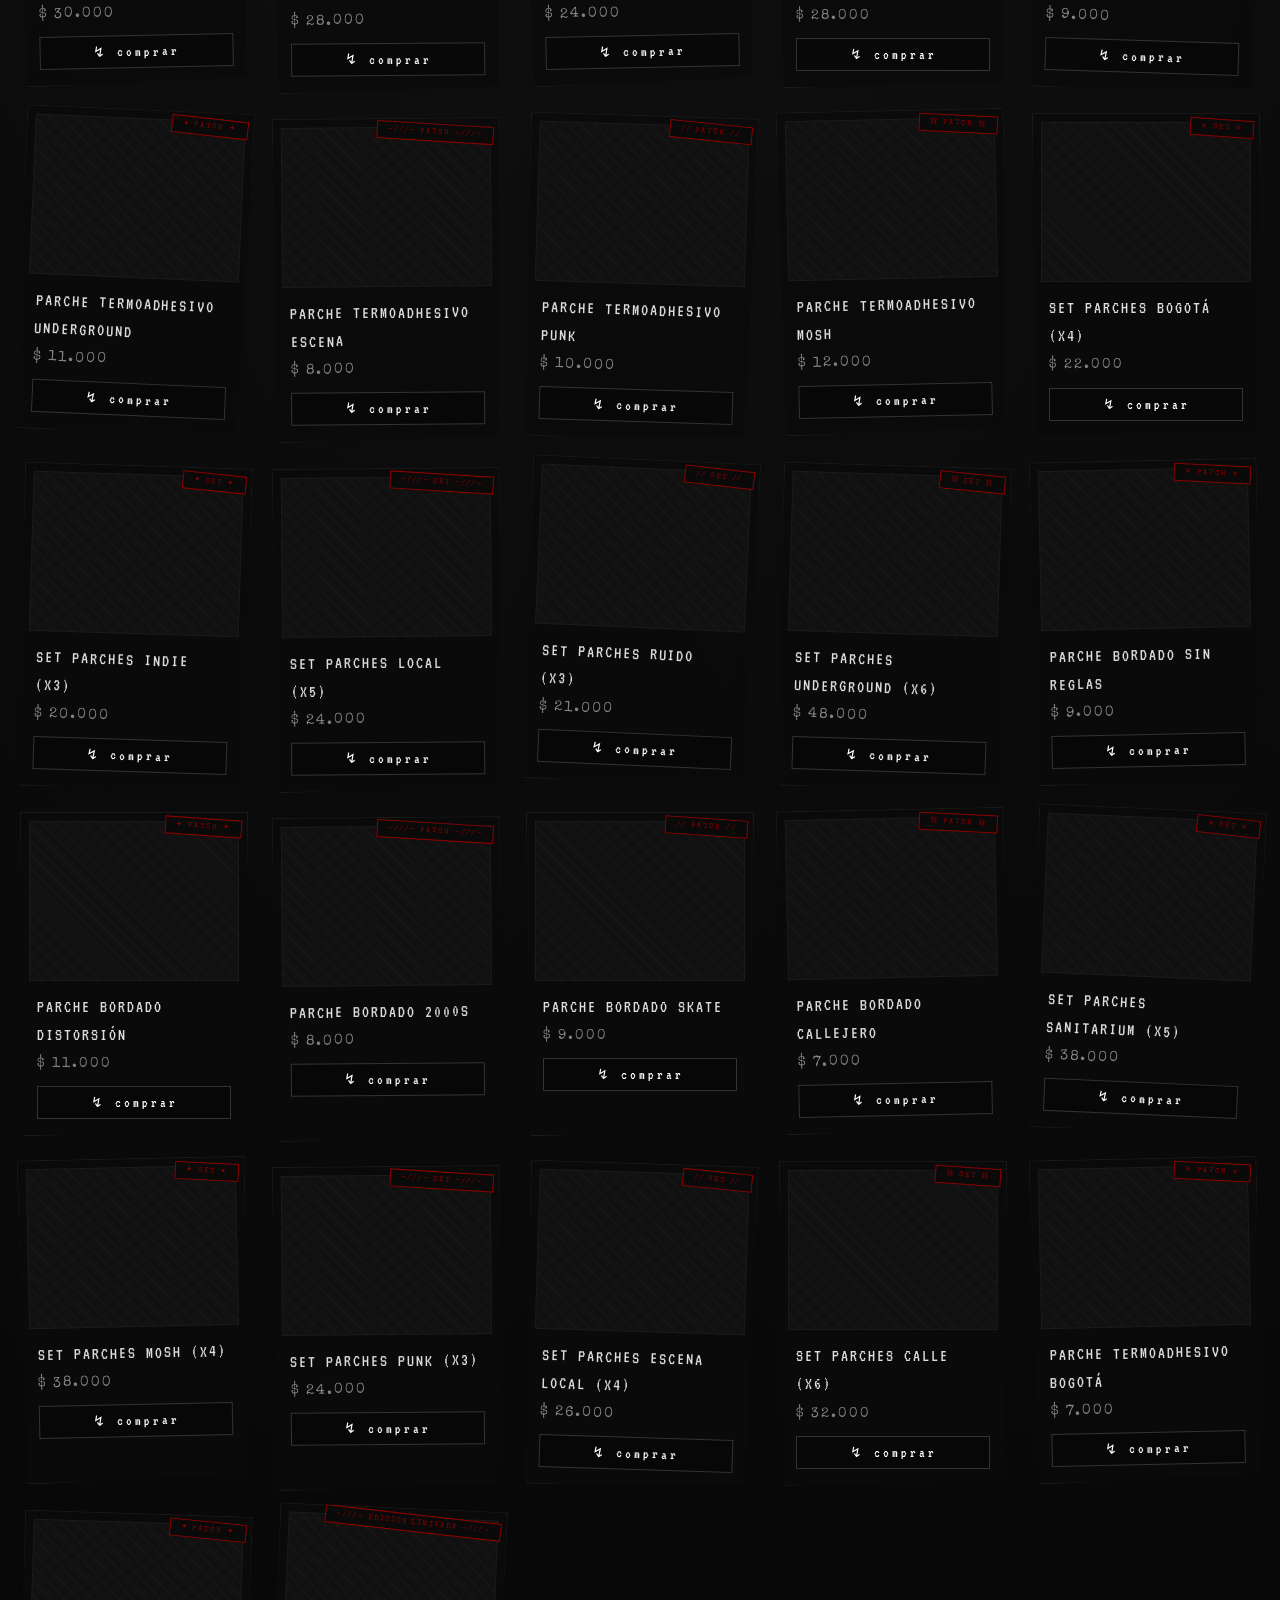
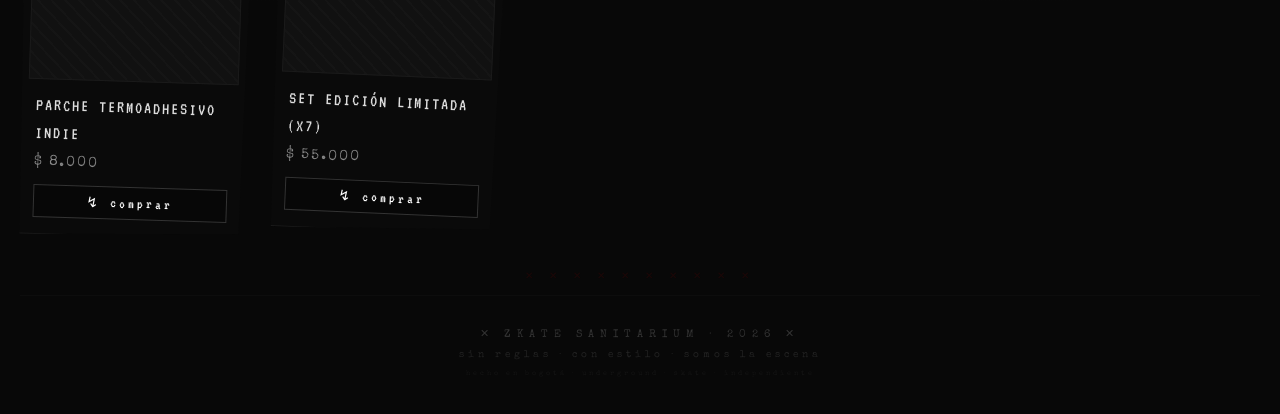
<file: parches.html>
<!DOCTYPE html>
<html lang="es">
<head>
    <meta charset="UTF-8">
    <meta name="viewport" content="width=device-width, initial-scale=1.0">
    <title>ZKATE · PARCHES</title>
    <link rel="stylesheet" href="style.css">
    <link href="https://fonts.googleapis.com/css2?family=Special+Elite&family=VT323&display=swap" rel="stylesheet">
</head>
<body>

    <!-- ======================================== -->
    <!-- HEADER CAÓTICO -->
    <!-- ======================================== -->
    <header class="header">
        <div class="header-left">
            <span class="ascii-art">[ ZKATE ]</span>
            <span class="header-sub">SANITARIUM</span>
        </div>
        <div class="header-right">
            <span class="date-stamp">24 / 8 / 2026 // 05:17:55 pm</span>
        </div>
    </header>

    <!-- ======================================== -->
    <!-- NAVEGACIÓN SUPERIOR -->
    <!-- ======================================== -->
    <nav class="top-nav">
        <a href="index.html">compra en línea</a>
        <span class="nav-sep">·</span>
        <a href="skatecas.html">SkateCAS</a>
        <span class="nav-sep">·</span>
        <a href="sala.html">SALONDELACARNE</a>
        <span class="nav-sep">·</span>
        <a href="#">blog</a>
        <span class="nav-sep">·</span>
        <a href="#">111241</a>
        <span class="nav-sep">·</span>
        <a href="#">suscribete</a>
        <span class="nav-sep">·</span>
        <a href="#" class="boring">somos aburridos... y que?</a>
    </nav>

    <!-- ======================================== -->
    <!-- CATEGORÍAS (Parches resaltado) -->
    <!-- ======================================== -->
    <section class="categories">
        <a href="abrigos.html">Abrigos</a>
        <a href="hardware.html">Hardware</a>
        <a href="accesorios.html">Accesorios</a>
        <a href="camisetas.html">Camisetas</a>
        <a href="galeria.html">Galería</a>
        <a href="pantalones.html">Pantalones</a>
        <a href="tenis.html">Tenis</a>
        <a href="gorros.html">Gorros</a>
        <a href="mochilas.html">Mochilas</a>
        <a href="parches.html" class="active-cat">Parches</a>
    </section>

    <!-- ======================================== -->
    <!-- DIVIDER -->
    <!-- ======================================== -->
    <div class="divider">
        <span>✕</span><span>✕</span><span>✕</span><span>✕</span><span>✕</span>
        <span>✕</span><span>✕</span><span>✕</span><span>✕</span><span>✕</span>
    </div>

    <!-- ======================================== -->
    <!-- TÍTULO DE LA SECCIÓN -->
    <!-- ======================================== -->
    <div class="page-header">
        <span class="page-title">// PARCHES //</span>
        <span class="page-count">[ 67 ]</span>
    </div>

    <!-- ======================================== -->
    <!-- GRID DE PRODUCTOS (67 PARCHES) -->
    <!-- ======================================== -->
    <section class="product-grid">

        <!-- 1 -->
        <div class="product-card">
            <div class="product-img">
                <span class="product-sticker">// NUEVO //</span>
            </div>
            <div class="product-info">
                <span class="product-name">Parche Sanitarium</span>
                <span class="product-price">$ 8.000</span>
                <a href="#" class="product-buy">↯ comprar</a>
            </div>
        </div>

        <!-- 2 -->
        <div class="product-card">
            <div class="product-img">
                <span class="product-sticker">✦ EDICIÓN ✦</span>
            </div>
            <div class="product-info">
                <span class="product-name">Parche Underground</span>
                <span class="product-price">$ 10.000</span>
                <a href="#" class="product-buy">↯ comprar</a>
            </div>
        </div>

        <!-- 3 -->
        <div class="product-card">
            <div class="product-img">
                <span class="product-sticker">-///-</span>
            </div>
            <div class="product-info">
                <span class="product-name">Parche Escena Local</span>
                <span class="product-price">$ 7.000</span>
                <a href="#" class="product-buy">↯ comprar</a>
            </div>
        </div>

        <!-- 4 -->
        <div class="product-card">
            <div class="product-img">
                <span class="product-sticker">// SKATE //</span>
            </div>
            <div class="product-info">
                <span class="product-name">Parche SkateCAS</span>
                <span class="product-price">$ 9.000</span>
                <a href="#" class="product-buy">↯ comprar</a>
            </div>
        </div>

        <!-- 5 -->
        <div class="product-card">
            <div class="product-img">
                <span class="product-sticker">⛓</span>
            </div>
            <div class="product-info">
                <span class="product-name">Parche Ruido</span>
                <span class="product-price">$ 8.000</span>
                <a href="#" class="product-buy">↯ comprar</a>
            </div>
        </div>

        <!-- 6 -->
        <div class="product-card">
            <div class="product-img">
                <span class="product-sticker">// SIN REGLAS //</span>
            </div>
            <div class="product-info">
                <span class="product-name">Parche Sin Reglas</span>
                <span class="product-price">$ 10.000</span>
                <a href="#" class="product-buy">↯ comprar</a>
            </div>
        </div>

        <!-- 7 -->
        <div class="product-card">
            <div class="product-img">
                <span class="product-sticker">✦ BOG ✦</span>
            </div>
            <div class="product-info">
                <span class="product-name">Parche Bogotá</span>
                <span class="product-price">$ 6.000</span>
                <a href="#" class="product-buy">↯ comprar</a>
            </div>
        </div>

        <!-- 8 -->
        <div class="product-card">
            <div class="product-img">
                <span class="product-sticker">// INDIE //</span>
            </div>
            <div class="product-info">
                <span class="product-name">Parche Indie</span>
                <span class="product-price">$ 7.000</span>
                <a href="#" class="product-buy">↯ comprar</a>
            </div>
        </div>

        <!-- 9 -->
        <div class="product-card">
            <div class="product-img">
                <span class="product-sticker">-///- CALLE -///-</span>
            </div>
            <div class="product-info">
                <span class="product-name">Parche Callejero</span>
                <span class="product-price">$ 6.000</span>
                <a href="#" class="product-buy">↯ comprar</a>
            </div>
        </div>

        <!-- 10 -->
        <div class="product-card">
            <div class="product-img">
                <span class="product-sticker">// MOSH //</span>
            </div>
            <div class="product-info">
                <span class="product-name">Parche Mosh</span>
                <span class="product-price">$ 11.000</span>
                <a href="#" class="product-buy">↯ comprar</a>
            </div>
        </div>

        <!-- 11 -->
        <div class="product-card">
            <div class="product-img">
                <span class="product-sticker">⛓ PUNK ⛓</span>
            </div>
            <div class="product-info">
                <span class="product-name">Parche Punk</span>
                <span class="product-price">$ 9.000</span>
                <a href="#" class="product-buy">↯ comprar</a>
            </div>
        </div>

        <!-- 12 -->
        <div class="product-card">
            <div class="product-img">
                <span class="product-sticker">✕</span>
            </div>
            <div class="product-info">
                <span class="product-name">Parche Distorsión</span>
                <span class="product-price">$ 12.000</span>
                <a href="#" class="product-buy">↯ comprar</a>
            </div>
        </div>

        <!-- 13 -->
        <div class="product-card">
            <div class="product-img">
                <span class="product-sticker">// 2000s //</span>
            </div>
            <div class="product-info">
                <span class="product-name">Parche 2000s</span>
                <span class="product-price">$ 8.000</span>
                <a href="#" class="product-buy">↯ comprar</a>
            </div>
        </div>

        <!-- 14 -->
        <div class="product-card">
            <div class="product-img">
                <span class="product-sticker">✦ LOCAL ✦</span>
            </div>
            <div class="product-info">
                <span class="product-name">Parche Local</span>
                <span class="product-price">$ 5.000</span>
                <a href="#" class="product-buy">↯ comprar</a>
            </div>
        </div>

        <!-- 15 -->
        <div class="product-card">
            <div class="product-img">
                <span class="product-sticker">-///- SKATE -///-</span>
            </div>
            <div class="product-info">
                <span class="product-name">Parche Skate</span>
                <span class="product-price">$ 9.000</span>
                <a href="#" class="product-buy">↯ comprar</a>
            </div>
        </div>

        <!-- 16 -->
        <div class="product-card">
            <div class="product-img">
                <span class="product-sticker">// RUIDO //</span>
            </div>
            <div class="product-info">
                <span class="product-name">Parche Ruido</span>
                <span class="product-price">$ 7.000</span>
                <a href="#" class="product-buy">↯ comprar</a>
            </div>
        </div>

        <!-- 17 -->
        <div class="product-card">
            <div class="product-img">
                <span class="product-sticker">⛓ UNDER ⛓</span>
            </div>
            <div class="product-info">
                <span class="product-name">Parche Underground</span>
                <span class="product-price">$ 10.000</span>
                <a href="#" class="product-buy">↯ comprar</a>
            </div>
        </div>

        <!-- 18 -->
        <div class="product-card">
            <div class="product-img">
                <span class="product-sticker">✦ ESCENA ✦</span>
            </div>
            <div class="product-info">
                <span class="product-name">Parche Escena</span>
                <span class="product-price">$ 8.000</span>
                <a href="#" class="product-buy">↯ comprar</a>
            </div>
        </div>

        <!-- 19 -->
        <div class="product-card">
            <div class="product-img">
                <span class="product-sticker">// CALLE //</span>
            </div>
            <div class="product-info">
                <span class="product-name">Parche Calle</span>
                <span class="product-price">$ 6.000</span>
                <a href="#" class="product-buy">↯ comprar</a>
            </div>
        </div>

        <!-- 20 -->
        <div class="product-card">
            <div class="product-img">
                <span class="product-sticker">-///- MOSH -///-</span>
            </div>
            <div class="product-info">
                <span class="product-name">Parche Mosh</span>
                <span class="product-price">$ 11.000</span>
                <a href="#" class="product-buy">↯ comprar</a>
            </div>
        </div>

        <!-- 21 -->
        <div class="product-card">
            <div class="product-img">
                <span class="product-sticker">✕ PUNK ✕</span>
            </div>
            <div class="product-info">
                <span class="product-name">Parche Punk</span>
                <span class="product-price">$ 9.000</span>
                <a href="#" class="product-buy">↯ comprar</a>
            </div>
        </div>

        <!-- 22 -->
        <div class="product-card">
            <div class="product-img">
                <span class="product-sticker">// INDIE //</span>
            </div>
            <div class="product-info">
                <span class="product-name">Parche Indie</span>
                <span class="product-price">$ 7.000</span>
                <a href="#" class="product-buy">↯ comprar</a>
            </div>
        </div>

        <!-- 23 -->
        <div class="product-card">
            <div class="product-img">
                <span class="product-sticker">⛓ 2000s ⛓</span>
            </div>
            <div class="product-info">
                <span class="product-name">Parche 2000s</span>
                <span class="product-price">$ 8.000</span>
                <a href="#" class="product-buy">↯ comprar</a>
            </div>
        </div>

        <!-- 24 -->
        <div class="product-card">
            <div class="product-img">
                <span class="product-sticker">✦ SANITARIUM ✦</span>
            </div>
            <div class="product-info">
                <span class="product-name">Parche Sanitarium</span>
                <span class="product-price">$ 10.000</span>
                <a href="#" class="product-buy">↯ comprar</a>
            </div>
        </div>

        <!-- 25 -->
        <div class="product-card">
            <div class="product-img">
                <span class="product-sticker">// DISTORSIÓN //</span>
            </div>
            <div class="product-info">
                <span class="product-name">Parche Distorsión</span>
                <span class="product-price">$ 12.000</span>
                <a href="#" class="product-buy">↯ comprar</a>
            </div>
        </div>

        <!-- 26 -->
        <div class="product-card">
            <div class="product-img">
                <span class="product-sticker">-///- SKATECAS -///-</span>
            </div>
            <div class="product-info">
                <span class="product-name">Parche SkateCAS</span>
                <span class="product-price">$ 9.000</span>
                <a href="#" class="product-buy">↯ comprar</a>
            </div>
        </div>

        <!-- 27 -->
        <div class="product-card">
            <div class="product-img">
                <span class="product-sticker">// CALLEJERO //</span>
            </div>
            <div class="product-info">
                <span class="product-name">Parche Callejero</span>
                <span class="product-price">$ 6.000</span>
                <a href="#" class="product-buy">↯ comprar</a>
            </div>
        </div>

        <!-- 28 -->
        <div class="product-card">
            <div class="product-img">
                <span class="product-sticker">✦ UNDERGROUND ✦</span>
            </div>
            <div class="product-info">
                <span class="product-name">Parche Underground</span>
                <span class="product-price">$ 10.000</span>
                <a href="#" class="product-buy">↯ comprar</a>
            </div>
        </div>

        <!-- 29 -->
        <div class="product-card">
            <div class="product-img">
                <span class="product-sticker">⛓ BOGOTÁ ⛓</span>
            </div>
            <div class="product-info">
                <span class="product-name">Parche Bogotá</span>
                <span class="product-price">$ 6.000</span>
                <a href="#" class="product-buy">↯ comprar</a>
            </div>
        </div>

        <!-- 30 -->
        <div class="product-card">
            <div class="product-img">
                <span class="product-sticker">// ESCENA LOCAL //</span>
            </div>
            <div class="product-info">
                <span class="product-name">Parche Escena Local</span>
                <span class="product-price">$ 7.000</span>
                <a href="#" class="product-buy">↯ comprar</a>
            </div>
        </div>

        <!-- 31 -->
        <div class="product-card">
            <div class="product-img">
                <span class="product-sticker">✕ SET ✕</span>
            </div>
            <div class="product-info">
                <span class="product-name">Set Parches Sanitarium (x3)</span>
                <span class="product-price">$ 22.000</span>
                <a href="#" class="product-buy">↯ comprar</a>
            </div>
        </div>

        <!-- 32 -->
        <div class="product-card">
            <div class="product-img">
                <span class="product-sticker">✦ SET ✦</span>
            </div>
            <div class="product-info">
                <span class="product-name">Set Parches Underground (x4)</span>
                <span class="product-price">$ 32.000</span>
                <a href="#" class="product-buy">↯ comprar</a>
            </div>
        </div>

        <!-- 33 -->
        <div class="product-card">
            <div class="product-img">
                <span class="product-sticker">-///- SET -///-</span>
            </div>
            <div class="product-info">
                <span class="product-name">Set Parches Escena (x5)</span>
                <span class="product-price">$ 30.000</span>
                <a href="#" class="product-buy">↯ comprar</a>
            </div>
        </div>

        <!-- 34 -->
        <div class="product-card">
            <div class="product-img">
                <span class="product-sticker">// SET //</span>
            </div>
            <div class="product-info">
                <span class="product-name">Set Parches Sin Reglas (x3)</span>
                <span class="product-price">$ 25.000</span>
                <a href="#" class="product-buy">↯ comprar</a>
            </div>
        </div>

        <!-- 35 -->
        <div class="product-card">
            <div class="product-img">
                <span class="product-sticker">⛓ SET ⛓</span>
            </div>
            <div class="product-info">
                <span class="product-name">Set Parches Punk (x4)</span>
                <span class="product-price">$ 30.000</span>
                <a href="#" class="product-buy">↯ comprar</a>
            </div>
        </div>

        <!-- 36 -->
        <div class="product-card">
            <div class="product-img">
                <span class="product-sticker">✦ PATCH ✦</span>
            </div>
            <div class="product-info">
                <span class="product-name">Parche Bordado Calle</span>
                <span class="product-price">$ 8.000</span>
                <a href="#" class="product-buy">↯ comprar</a>
            </div>
        </div>

        <!-- 37 -->
        <div class="product-card">
            <div class="product-img">
                <span class="product-sticker">-///- PATCH -///-</span>
            </div>
            <div class="product-info">
                <span class="product-name">Parche Bordado Mosh</span>
                <span class="product-price">$ 10.000</span>
                <a href="#" class="product-buy">↯ comprar</a>
            </div>
        </div>

        <!-- 38 -->
        <div class="product-card">
            <div class="product-img">
                <span class="product-sticker">// PATCH //</span>
            </div>
            <div class="product-info">
                <span class="product-name">Parche Bordado Indie</span>
                <span class="product-price">$ 9.000</span>
                <a href="#" class="product-buy">↯ comprar</a>
            </div>
        </div>

        <!-- 39 -->
        <div class="product-card">
            <div class="product-img">
                <span class="product-sticker">⛓ PATCH ⛓</span>
            </div>
            <div class="product-info">
                <span class="product-name">Parche Bordado Bogotá</span>
                <span class="product-price">$ 7.000</span>
                <a href="#" class="product-buy">↯ comprar</a>
            </div>
        </div>

        <!-- 40 -->
        <div class="product-card">
            <div class="product-img">
                <span class="product-sticker">✕ SET ✕</span>
            </div>
            <div class="product-info">
                <span class="product-name">Set Parches Ruido (x4)</span>
                <span class="product-price">$ 28.000</span>
                <a href="#" class="product-buy">↯ comprar</a>
            </div>
        </div>

        <!-- 41 -->
        <div class="product-card">
            <div class="product-img">
                <span class="product-sticker">✦ SET ✦</span>
            </div>
            <div class="product-info">
                <span class="product-name">Set Parches Distorsión (x3)</span>
                <span class="product-price">$ 30.000</span>
                <a href="#" class="product-buy">↯ comprar</a>
            </div>
        </div>

        <!-- 42 -->
        <div class="product-card">
            <div class="product-img">
                <span class="product-sticker">-///- SET -///-</span>
            </div>
            <div class="product-info">
                <span class="product-name">Set Parches 2000s (x4)</span>
                <span class="product-price">$ 28.000</span>
                <a href="#" class="product-buy">↯ comprar</a>
            </div>
        </div>

        <!-- 43 -->
        <div class="product-card">
            <div class="product-img">
                <span class="product-sticker">// SET //</span>
            </div>
            <div class="product-info">
                <span class="product-name">Set Parches SkateCAS (x3)</span>
                <span class="product-price">$ 24.000</span>
                <a href="#" class="product-buy">↯ comprar</a>
            </div>
        </div>

        <!-- 44 -->
        <div class="product-card">
            <div class="product-img">
                <span class="product-sticker">⛓ SET ⛓</span>
            </div>
            <div class="product-info">
                <span class="product-name">Set Parches Callejero (x5)</span>
                <span class="product-price">$ 28.000</span>
                <a href="#" class="product-buy">↯ comprar</a>
            </div>
        </div>

        <!-- 45 -->
        <div class="product-card">
            <div class="product-img">
                <span class="product-sticker">✕ PATCH ✕</span>
            </div>
            <div class="product-info">
                <span class="product-name">Parche Termoadhesivo Sanitarium</span>
                <span class="product-price">$ 9.000</span>
                <a href="#" class="product-buy">↯ comprar</a>
            </div>
        </div>

        <!-- 46 -->
        <div class="product-card">
            <div class="product-img">
                <span class="product-sticker">✦ PATCH ✦</span>
            </div>
            <div class="product-info">
                <span class="product-name">Parche Termoadhesivo Underground</span>
                <span class="product-price">$ 11.000</span>
                <a href="#" class="product-buy">↯ comprar</a>
            </div>
        </div>

        <!-- 47 -->
        <div class="product-card">
            <div class="product-img">
                <span class="product-sticker">-///- PATCH -///-</span>
            </div>
            <div class="product-info">
                <span class="product-name">Parche Termoadhesivo Escena</span>
                <span class="product-price">$ 8.000</span>
                <a href="#" class="product-buy">↯ comprar</a>
            </div>
        </div>

        <!-- 48 -->
        <div class="product-card">
            <div class="product-img">
                <span class="product-sticker">// PATCH //</span>
            </div>
            <div class="product-info">
                <span class="product-name">Parche Termoadhesivo Punk</span>
                <span class="product-price">$ 10.000</span>
                <a href="#" class="product-buy">↯ comprar</a>
            </div>
        </div>

        <!-- 49 -->
        <div class="product-card">
            <div class="product-img">
                <span class="product-sticker">⛓ PATCH ⛓</span>
            </div>
            <div class="product-info">
                <span class="product-name">Parche Termoadhesivo Mosh</span>
                <span class="product-price">$ 12.000</span>
                <a href="#" class="product-buy">↯ comprar</a>
            </div>
        </div>

        <!-- 50 -->
        <div class="product-card">
            <div class="product-img">
                <span class="product-sticker">✕ SET ✕</span>
            </div>
            <div class="product-info">
                <span class="product-name">Set Parches Bogotá (x4)</span>
                <span class="product-price">$ 22.000</span>
                <a href="#" class="product-buy">↯ comprar</a>
            </div>
        </div>

        <!-- 51 -->
        <div class="product-card">
            <div class="product-img">
                <span class="product-sticker">✦ SET ✦</span>
            </div>
            <div class="product-info">
                <span class="product-name">Set Parches Indie (x3)</span>
                <span class="product-price">$ 20.000</span>
                <a href="#" class="product-buy">↯ comprar</a>
            </div>
        </div>

        <!-- 52 -->
        <div class="product-card">
            <div class="product-img">
                <span class="product-sticker">-///- SET -///-</span>
            </div>
            <div class="product-info">
                <span class="product-name">Set Parches Local (x5)</span>
                <span class="product-price">$ 24.000</span>
                <a href="#" class="product-buy">↯ comprar</a>
            </div>
        </div>

        <!-- 53 -->
        <div class="product-card">
            <div class="product-img">
                <span class="product-sticker">// SET //</span>
            </div>
            <div class="product-info">
                <span class="product-name">Set Parches Ruido (x3)</span>
                <span class="product-price">$ 21.000</span>
                <a href="#" class="product-buy">↯ comprar</a>
            </div>
        </div>

        <!-- 54 -->
        <div class="product-card">
            <div class="product-img">
                <span class="product-sticker">⛓ SET ⛓</span>
            </div>
            <div class="product-info">
                <span class="product-name">Set Parches Underground (x6)</span>
                <span class="product-price">$ 48.000</span>
                <a href="#" class="product-buy">↯ comprar</a>
            </div>
        </div>

        <!-- 55 -->
        <div class="product-card">
            <div class="product-img">
                <span class="product-sticker">✕ PATCH ✕</span>
            </div>
            <div class="product-info">
                <span class="product-name">Parche Bordado Sin Reglas</span>
                <span class="product-price">$ 9.000</span>
                <a href="#" class="product-buy">↯ comprar</a>
            </div>
        </div>

        <!-- 56 -->
        <div class="product-card">
            <div class="product-img">
                <span class="product-sticker">✦ PATCH ✦</span>
            </div>
            <div class="product-info">
                <span class="product-name">Parche Bordado Distorsión</span>
                <span class="product-price">$ 11.000</span>
                <a href="#" class="product-buy">↯ comprar</a>
            </div>
        </div>

        <!-- 57 -->
        <div class="product-card">
            <div class="product-img">
                <span class="product-sticker">-///- PATCH -///-</span>
            </div>
            <div class="product-info">
                <span class="product-name">Parche Bordado 2000s</span>
                <span class="product-price">$ 8.000</span>
                <a href="#" class="product-buy">↯ comprar</a>
            </div>
        </div>

        <!-- 58 -->
        <div class="product-card">
            <div class="product-img">
                <span class="product-sticker">// PATCH //</span>
            </div>
            <div class="product-info">
                <span class="product-name">Parche Bordado Skate</span>
                <span class="product-price">$ 9.000</span>
                <a href="#" class="product-buy">↯ comprar</a>
            </div>
        </div>

        <!-- 59 -->
        <div class="product-card">
            <div class="product-img">
                <span class="product-sticker">⛓ PATCH ⛓</span>
            </div>
            <div class="product-info">
                <span class="product-name">Parche Bordado Callejero</span>
                <span class="product-price">$ 7.000</span>
                <a href="#" class="product-buy">↯ comprar</a>
            </div>
        </div>

        <!-- 60 -->
        <div class="product-card">
            <div class="product-img">
                <span class="product-sticker">✕ SET ✕</span>
            </div>
            <div class="product-info">
                <span class="product-name">Set Parches Sanitarium (x5)</span>
                <span class="product-price">$ 38.000</span>
                <a href="#" class="product-buy">↯ comprar</a>
            </div>
        </div>

        <!-- 61 -->
        <div class="product-card">
            <div class="product-img">
                <span class="product-sticker">✦ SET ✦</span>
            </div>
            <div class="product-info">
                <span class="product-name">Set Parches Mosh (x4)</span>
                <span class="product-price">$ 38.000</span>
                <a href="#" class="product-buy">↯ comprar</a>
            </div>
        </div>

        <!-- 62 -->
        <div class="product-card">
            <div class="product-img">
                <span class="product-sticker">-///- SET -///-</span>
            </div>
            <div class="product-info">
                <span class="product-name">Set Parches Punk (x3)</span>
                <span class="product-price">$ 24.000</span>
                <a href="#" class="product-buy">↯ comprar</a>
            </div>
        </div>

        <!-- 63 -->
        <div class="product-card">
            <div class="product-img">
                <span class="product-sticker">// SET //</span>
            </div>
            <div class="product-info">
                <span class="product-name">Set Parches Escena Local (x4)</span>
                <span class="product-price">$ 26.000</span>
                <a href="#" class="product-buy">↯ comprar</a>
            </div>
        </div>

        <!-- 64 -->
        <div class="product-card">
            <div class="product-img">
                <span class="product-sticker">⛓ SET ⛓</span>
            </div>
            <div class="product-info">
                <span class="product-name">Set Parches Calle (x6)</span>
                <span class="product-price">$ 32.000</span>
                <a href="#" class="product-buy">↯ comprar</a>
            </div>
        </div>

        <!-- 65 -->
        <div class="product-card">
            <div class="product-img">
                <span class="product-sticker">✕ PATCH ✕</span>
            </div>
            <div class="product-info">
                <span class="product-name">Parche Termoadhesivo Bogotá</span>
                <span class="product-price">$ 7.000</span>
                <a href="#" class="product-buy">↯ comprar</a>
            </div>
        </div>

        <!-- 66 -->
        <div class="product-card">
            <div class="product-img">
                <span class="product-sticker">✦ PATCH ✦</span>
            </div>
            <div class="product-info">
                <span class="product-name">Parche Termoadhesivo Indie</span>
                <span class="product-price">$ 8.000</span>
                <a href="#" class="product-buy">↯ comprar</a>
            </div>
        </div>

        <!-- 67 -->
        <div class="product-card">
            <div class="product-img">
                <span class="product-sticker">-///- EDICIÓN LIMITADA -///-</span>
            </div>
            <div class="product-info">
                <span class="product-name">Set Edición Limitada (x7)</span>
                <span class="product-price">$ 55.000</span>
                <a href="#" class="product-buy">↯ comprar</a>
            </div>
        </div>

    </section>

    <!-- ======================================== -->
    <!-- DIVIDER -->
    <!-- ======================================== -->
    <div class="divider">
        <span>✕</span><span>✕</span><span>✕</span><span>✕</span><span>✕</span>
        <span>✕</span><span>✕</span><span>✕</span><span>✕</span><span>✕</span>
    </div>

    <!-- ======================================== -->
    <!-- FOOTER -->
    <!-- ======================================== -->
    <footer class="footer">
        <p>✕ ZKATE SANITARIUM · 2026 ✕</p>
        <p class="footer-small">sin reglas · con estilo · somos la escena</p>
        <p class="footer-tiny">hecho en bogotá · underground · skate · independiente</p>
    </footer>

    <script src="script.js"></script>
</body>
</html>
</file>
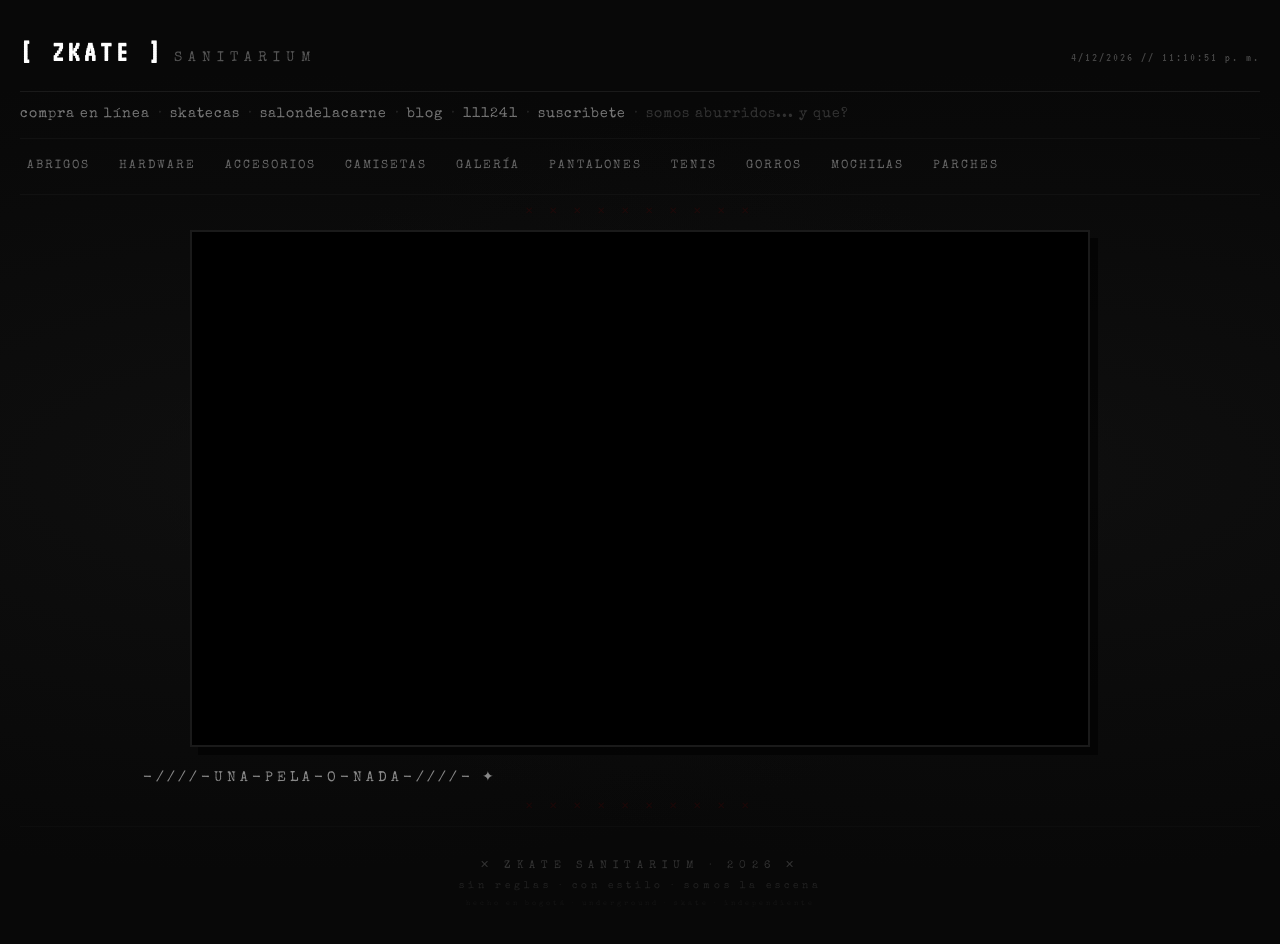
<file: sala.html>
<!DOCTYPE html>
<html lang="es">
<head>
    <meta charset="UTF-8">
    <meta name="viewport" content="width=device-width, initial-scale=1.0">
    <title>ZKATE · LA SALA DE LA CARNE</title>
    <link rel="stylesheet" href="style.css">
    <link href="https://fonts.googleapis.com/css2?family=Special+Elite&family=VT323&display=swap" rel="stylesheet">
    <style>
        /* Estilos extra solo para esta página */
        .sala-container {
            display: flex;
            flex-direction: column;
            align-items: center;
            justify-content: center;
            min-height: 70vh;
            padding: 30px 20px;
        }
        .sala-container h2 {
            font-family: 'VT323', monospace;
            font-size: 3rem;
            color: #fff;
            letter-spacing: 8px;
            text-shadow: 0 0 20px rgba(139,0,0,0.3);
            margin-bottom: 20px;
            border-left: 3px solid #8b0000;
            padding-left: 20px;
        }
        .video-grande {
            width: 100%;
            max-width: 900px;
            aspect-ratio: 16/9;
            border: 2px solid #1a1a1a;
            box-shadow: 8px 8px 0px rgba(0,0,0,0.6);
            background: #000;
        }
        .video-grande iframe {
            width: 100%;
            height: 100%;
            border: none;
            filter: grayscale(0.3) contrast(1.1);
        }
        .video-grande:hover iframe {
            filter: grayscale(0) contrast(1);
        }
        .sala-desc {
            margin-top: 20px;
            font-family: 'Special Elite', cursive;
            color: #888;
            letter-spacing: 4px;
            font-size: 0.9rem;
            text-align: center;
            max-width: 600px;
        }
        @media (max-width: 600px) {
            .sala-container h2 {
                font-size: 2rem;
                letter-spacing: 4px;
            }
            .video-grande {
                max-width: 100%;
            }
        }
    </style>
</head>
<body>

    <!-- ======================================== -->
    <!-- HEADER CAÓTICO -->
    <!-- ======================================== -->
    <header class="header">
        <div class="header-left">
            <span class="ascii-art">[ ZKATE ]</span>
            <span class="header-sub">SANITARIUM</span>
        </div>
        <div class="header-right">
            <span class="date-stamp">24 / 8 / 2026 // 05:17:55 pm</span>
        </div>
    </header>

    <!-- ======================================== -->
    <!-- NAVEGACIÓN SUPERIOR (con "sala de la carne") -->
    <!-- ======================================== -->
    <nav class="top-nav">
        <a href="index.html">compra en línea</a>
        <span class="nav-sep">·</span>
        <a href="skatecas.html">SkateCAS</a>
        <span class="nav-sep">·</span>
        <a href="sala.html" class="active-sala">SALONDELACARNE</a>
        <span class="nav-sep">·</span>
        <a href="#">blog</a>
        <span class="nav-sep">·</span>
        <a href="#">111241</a>
        <span class="nav-sep">·</span>
        <a href="#">suscribete</a>
        <span class="nav-sep">·</span>
        <a href="#" class="boring">somos aburridos... y que?</a>
    </nav>

    <!-- ======================================== -->
    <!-- CATEGORÍAS (igual que siempre) -->
    <!-- ======================================== -->
    <section class="categories">
        <a href="abrigos.html">Abrigos</a>
        <a href="hardware.html">Hardware</a>
        <a href="accesorios.html">Accesorios</a>
        <a href="camisetas.html">Camisetas</a>
        <a href="galeria.html">Galería</a>
        <a href="pantalones.html">Pantalones</a>
        <a href="tenis.html">Tenis</a>
        <a href="gorros.html">Gorros</a>
        <a href="mochilas.html">Mochilas</a>
        <a href="parches.html">Parches</a>
    </section>

    <!-- ======================================== -->
    <!-- DIVIDER -->
    <!-- ======================================== -->
    <div class="divider">
        <span>✕</span><span>✕</span><span>✕</span><span>✕</span><span>✕</span>
        <span>✕</span><span>✕</span><span>✕</span><span>✕</span><span>✕</span>
    </div>

    <!-- ======================================== -->
    <!-- CONTENIDO: LA SALA DE LA CARNE -->
    <!-- ======================================== -->
  <div class="video-grande">
    <iframe src="https://www.youtube.com/embed/videoseries?list=PLA741124267D57350"
            title="Playlist de YouTube"
            frameborder="0"
            allow="accelerometer; autoplay; clipboard-write; encrypted-media; gyroscope; picture-in-picture; web-share"
            referrerpolicy="strict-origin-when-cross-origin"
            allowfullscreen></iframe>
</div>
<p class="sala-desc punk-glitch">-////-UNA-PELA-O-NADA-////- ✦</p>

    <!-- ======================================== -->
    <!-- DIVIDER -->
    <!-- ======================================== -->
    <div class="divider">
        <span>✕</span><span>✕</span><span>✕</span><span>✕</span><span>✕</span>
        <span>✕</span><span>✕</span><span>✕</span><span>✕</span><span>✕</span>
    </div>

    <!-- ======================================== -->
    <!-- FOOTER -->
    <!-- ======================================== -->
    <footer class="footer">
        <p>✕ ZKATE SANITARIUM · 2026 ✕</p>
        <p class="footer-small">sin reglas · con estilo · somos la escena</p>
        <p class="footer-tiny">hecho en bogotá · underground · skate · independiente</p>
    </footer>

    <script src="script.js"></script>
</body>
</html>
</file>
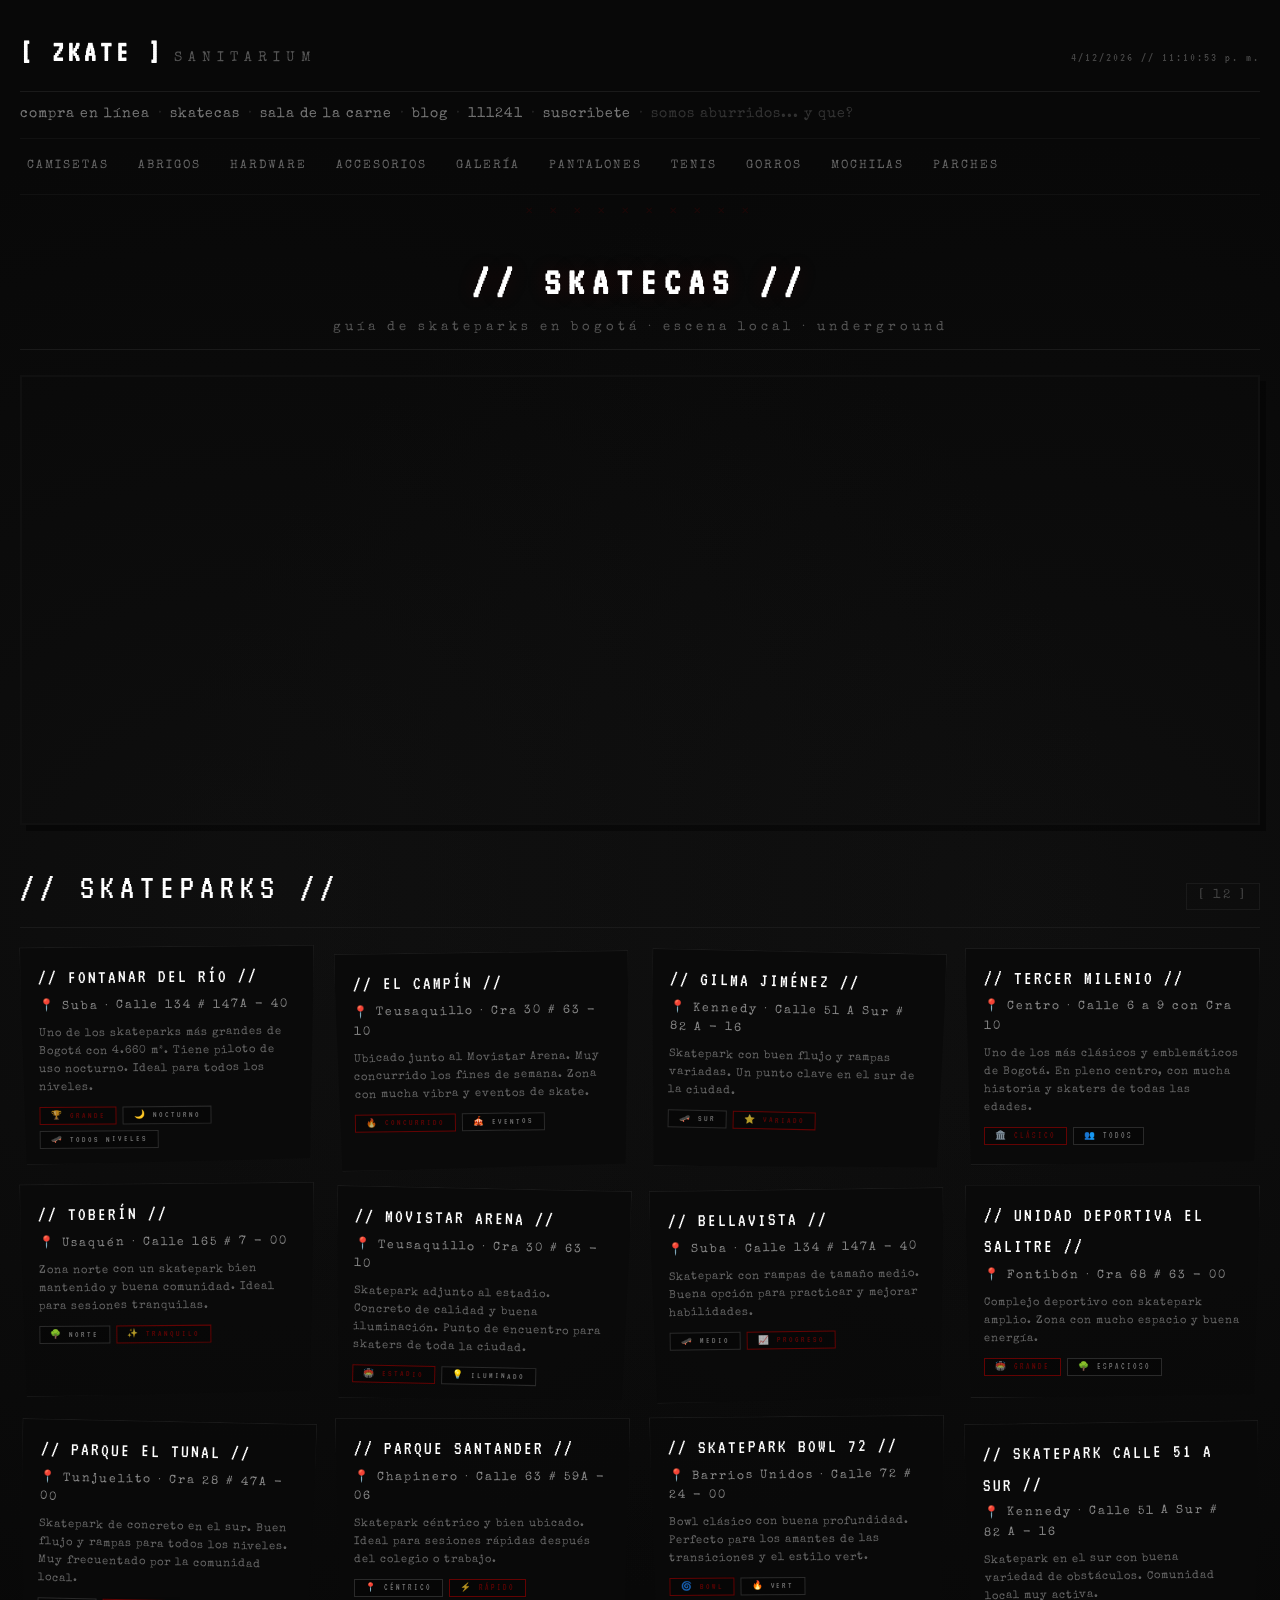
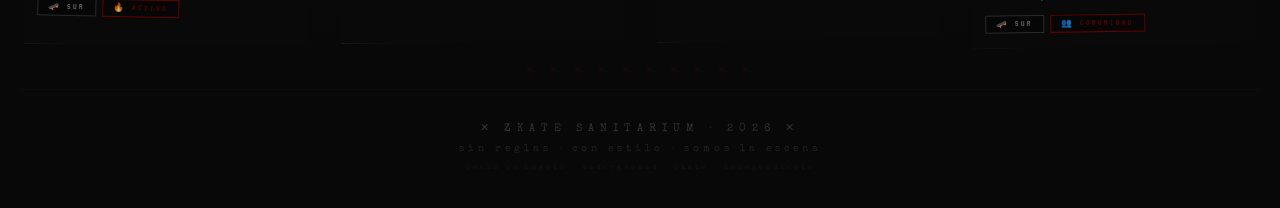
<file: skatecas.html>
<!DOCTYPE html>
<html lang="es">
<head>
    <meta charset="UTF-8">
    <meta name="viewport" content="width=device-width, initial-scale=1.0">
    <title>ZKATE · SKATECAS</title>
    <link rel="stylesheet" href="style.css">
    <link href="https://fonts.googleapis.com/css2?family=Special+Elite&family=VT323&display=swap" rel="stylesheet">
    <style>
        /* Estilos extra para la página de SkateCAS */
        .skatecas-header {
            padding: 20px 0 10px 0;
            text-align: center;
            border-bottom: 1px solid #1a1a1a;
        }
        .skatecas-header h2 {
            font-family: 'VT323', monospace;
            font-size: 2.5rem;
            color: #fff;
            letter-spacing: 8px;
            text-shadow: 0 0 20px rgba(139,0,0,0.2);
        }
        .skatecas-header p {
            font-family: 'Special Elite', cursive;
            font-size: 0.8rem;
            color: #555;
            letter-spacing: 4px;
            margin-top: 4px;
        }

        /* Mapa */
        .map-container {
            padding: 25px 0 15px 0;
        }
        .map-container iframe {
            width: 100%;
            height: 450px;
            border: 2px solid #1a1a1a;
            box-shadow: 6px 6px 0px rgba(0,0,0,0.4);
            filter: grayscale(0.2) contrast(1.1);
            transition: 0.5s;
        }
        .map-container iframe:hover {
            filter: grayscale(0) contrast(1);
        }

        /* Lista de skateparks */
        .spots-list {
            display: grid;
            grid-template-columns: repeat(auto-fill, minmax(280px, 1fr));
            gap: 20px;
            padding: 20px 0 10px 0;
        }

        .spot-card {
            background: rgba(10, 10, 10, 0.85);
            border: 1px solid #1a1a1a;
            padding: 15px 18px;
            box-shadow: 4px 4px 0px rgba(0,0,0,0.4);
            transition: 0.3s;
            clip-path: polygon(0% 0%, 100% 0%, 98% 98%, 2% 100%);
            display: flex;
            flex-direction: column;
            gap: 4px;
        }

        .spot-card:nth-child(odd) {
            transform: rotate(-0.5deg) translateY(-2px);
        }
        .spot-card:nth-child(3n) {
            transform: rotate(1.2deg) translateY(3px);
        }
        .spot-card:nth-child(5n+2) {
            transform: rotate(-0.8deg) translateY(4px);
        }

        .spot-card:hover {
            transform: scale(1.02) rotate(0deg) !important;
            border-color: #333;
            box-shadow: 6px 6px 0px rgba(139, 0, 0, 0.15);
            z-index: 10;
        }

        .spot-name {
            font-family: 'VT323', monospace;
            font-size: 1.2rem;
            color: #fff;
            letter-spacing: 2px;
            text-transform: uppercase;
        }

        .spot-location {
            font-family: 'Special Elite', cursive;
            font-size: 0.75rem;
            color: #888;
            letter-spacing: 2px;
        }

        .spot-desc {
            font-family: 'Special Elite', cursive;
            font-size: 0.7rem;
            color: #666;
            letter-spacing: 1px;
            margin-top: 4px;
            line-height: 1.6;
        }

        .spot-tags {
            display: flex;
            flex-wrap: wrap;
            gap: 6px;
            margin-top: 6px;
        }

        .spot-tag {
            font-family: 'VT323', monospace;
            font-size: 0.55rem;
            color: #777;
            border: 1px solid #2a2a2a;
            padding: 1px 10px;
            letter-spacing: 2px;
            text-transform: uppercase;
            background: rgba(0,0,0,0.3);
        }

        .spot-tag.highlight {
            color: #8b0000;
            border-color: #8b0000;
            opacity: 0.7;
        }

        /* Responsive */
        @media (max-width: 600px) {
            .skatecas-header h2 {
                font-size: 1.8rem;
                letter-spacing: 4px;
            }
            .map-container iframe {
                height: 280px;
            }
            .spots-list {
                grid-template-columns: 1fr;
                gap: 15px;
            }
            .spot-card:nth-child(odd),
            .spot-card:nth-child(3n),
            .spot-card:nth-child(5n+2) {
                transform: rotate(0deg) !important;
            }
        }
    </style>
</head>
<body>

    <!-- ======================================== -->
    <!-- HEADER CAÓTICO -->
    <!-- ======================================== -->
    <header class="header">
        <div class="header-left">
            <span class="ascii-art">[ ZKATE ]</span>
            <span class="header-sub">SANITARIUM</span>
        </div>
        <div class="header-right">
            <span class="date-stamp">24 / 8 / 2026 // 05:17:55 pm</span>
        </div>
    </header>

    <!-- ======================================== -->
    <!-- NAVEGACIÓN SUPERIOR (SkateCAS resaltado) -->
    <!-- ======================================== -->
    <nav class="top-nav">
        <a href="index.html">compra en línea</a>
        <span class="nav-sep">·</span>
        <a href="skatecas.html" class="active-skatecas">SkateCAS</a>
        <span class="nav-sep">·</span>
        <a href="sala.html">sala de la carne</a>
        <span class="nav-sep">·</span>
        <a href="#">blog</a>
        <span class="nav-sep">·</span>
        <a href="#">111241</a>
        <span class="nav-sep">·</span>
        <a href="#">suscribete</a>
        <span class="nav-sep">·</span>
        <a href="#" class="boring">somos aburridos... y que?</a>
    </nav>

    <!-- ======================================== -->
    <!-- CATEGORÍAS -->
    <!-- ======================================== -->
    <section class="categories">
        <a href="camisetas.html">Camisetas</a>
        <a href="abrigos.html">Abrigos</a>
        <a href="hardware.html">Hardware</a>
        <a href="accesorios.html">Accesorios</a>
        <a href="galeria.html">Galería</a>
        <a href="pantalones.html">Pantalones</a>
        <a href="tenis.html">Tenis</a>
        <a href="gorros.html">Gorros</a>
        <a href="mochilas.html">Mochilas</a>
        <a href="parches.html">Parches</a>
    </section>

    <!-- ======================================== -->
    <!-- DIVIDER -->
    <!-- ======================================== -->
    <div class="divider">
        <span>✕</span><span>✕</span><span>✕</span><span>✕</span><span>✕</span>
        <span>✕</span><span>✕</span><span>✕</span><span>✕</span><span>✕</span>
    </div>

    <!-- ======================================== -->
    <!-- ENCABEZADO DE SKATECAS -->
    <!-- ======================================== -->
    <div class="skatecas-header">
        <h2>// SKATECAS //</h2>
        <p>guía de skateparks en bogotá · escena local · underground</p>
    </div>

    <!-- ======================================== -->
    <!-- MAPA DE GOOGLE MAPS -->
    <!-- ======================================== -->
    <div class="map-container">
        <!-- Google Maps embed centrado en Bogotá -->
        <iframe 
            src="https://www.google.com/maps/embed?pb=!1m18!1m12!1m3!1d254508.38917800027!2d-74.27246616450718!3d4.648283724814731!2m3!1f0!2f0!3f0!3m2!1i1024!2i768!4f13.1!3m3!1m2!1s0x8e3f9bfd2da6cb29%3A0x239d6355208f78e8!2sBogot%C3%A1!5e0!3m2!1ses!2sco!4v1726789123456!5m2!1ses!2sco" 
            allowfullscreen="" 
            loading="lazy" 
            referrerpolicy="no-referrer-when-downgrade">
        </iframe>
    </div>

    <!-- ======================================== -->
    <!-- LISTA DE SKATEPARKS -->
    <!-- ======================================== -->
    <div class="page-header" style="padding-top:10px;">
        <span class="page-title">// SKATEPARKS //</span>
        <span class="page-count">[ 12 ]</span>
    </div>

    <section class="spots-list">

        <!-- 1 -->
        <div class="spot-card">
            <span class="spot-name">// FONTANAR DEL RÍO //</span>
            <span class="spot-location">📍 Suba · Calle 134 # 147A - 40</span>
            <p class="spot-desc">Uno de los skateparks más grandes de Bogotá con 4.660 m². Tiene piloto de uso nocturno. Ideal para todos los niveles.</p>
            <div class="spot-tags">
                <span class="spot-tag highlight">🏆 GRANDE</span>
                <span class="spot-tag">🌙 NOCTURNO</span>
                <span class="spot-tag">🛹 TODOS NIVELES</span>
            </div>
        </div>

        <!-- 2 -->
        <div class="spot-card">
            <span class="spot-name">// EL CAMPÍN //</span>
            <span class="spot-location">📍 Teusaquillo · Cra 30 # 63 - 10</span>
            <p class="spot-desc">Ubicado junto al Movistar Arena. Muy concurrido los fines de semana. Zona con mucha vibra y eventos de skate.</p>
            <div class="spot-tags">
                <span class="spot-tag highlight">🔥 CONCURRIDO</span>
                <span class="spot-tag">🎪 EVENTOS</span>
            </div>
        </div>

        <!-- 3 -->
        <div class="spot-card">
            <span class="spot-name">// GILMA JIMÉNEZ //</span>
            <span class="spot-location">📍 Kennedy · Calle 51 A Sur # 82 A - 16</span>
            <p class="spot-desc">Skatepark con buen flujo y rampas variadas. Un punto clave en el sur de la ciudad.</p>
            <div class="spot-tags">
                <span class="spot-tag">🛹 SUR</span>
                <span class="spot-tag highlight">⭐ VARIADO</span>
            </div>
        </div>

        <!-- 4 -->
        <div class="spot-card">
            <span class="spot-name">// TERCER MILENIO //</span>
            <span class="spot-location">📍 Centro · Calle 6 a 9 con Cra 10</span>
            <p class="spot-desc">Uno de los más clásicos y emblemáticos de Bogotá. En pleno centro, con mucha historia y skaters de todas las edades.</p>
            <div class="spot-tags">
                <span class="spot-tag highlight">🏛️ CLÁSICO</span>
                <span class="spot-tag">👥 TODOS</span>
            </div>
        </div>

        <!-- 5 -->
        <div class="spot-card">
            <span class="spot-name">// TOBERÍN //</span>
            <span class="spot-location">📍 Usaquén · Calle 165 # 7 - 00</span>
            <p class="spot-desc">Zona norte con un skatepark bien mantenido y buena comunidad. Ideal para sesiones tranquilas.</p>
            <div class="spot-tags">
                <span class="spot-tag">🌳 NORTE</span>
                <span class="spot-tag highlight">✨ TRANQUILO</span>
            </div>
        </div>

        <!-- 6 -->
        <div class="spot-card">
            <span class="spot-name">// MOVISTAR ARENA //</span>
            <span class="spot-location">📍 Teusaquillo · Cra 30 # 63 - 10</span>
            <p class="spot-desc">Skatepark adjunto al estadio. Concreto de calidad y buena iluminación. Punto de encuentro para skaters de toda la ciudad.</p>
            <div class="spot-tags">
                <span class="spot-tag highlight">🏟️ ESTADIO</span>
                <span class="spot-tag">💡 ILUMINADO</span>
            </div>
        </div>

        <!-- 7 -->
        <div class="spot-card">
            <span class="spot-name">// BELLAVISTA //</span>
            <span class="spot-location">📍 Suba · Calle 134 # 147A - 40</span>
            <p class="spot-desc">Skatepark con rampas de tamaño medio. Buena opción para practicar y mejorar habilidades.</p>
            <div class="spot-tags">
                <span class="spot-tag">🛹 MEDIO</span>
                <span class="spot-tag highlight">📈 PROGRESO</span>
            </div>
        </div>

        <!-- 8 -->
        <div class="spot-card">
            <span class="spot-name">// UNIDAD DEPORTIVA EL SALITRE //</span>
            <span class="spot-location">📍 Fontibón · Cra 68 # 63 - 00</span>
            <p class="spot-desc">Complejo deportivo con skatepark amplio. Zona con mucho espacio y buena energía.</p>
            <div class="spot-tags">
                <span class="spot-tag highlight">🏟️ GRANDE</span>
                <span class="spot-tag">🌳 ESPACIOSO</span>
            </div>
        </div>

        <!-- 9 -->
        <div class="spot-card">
            <span class="spot-name">// PARQUE EL TUNAL //</span>
            <span class="spot-location">📍 Tunjuelito · Cra 28 # 47A - 00</span>
            <p class="spot-desc">Skatepark de concreto en el sur. Buen flujo y rampas para todos los niveles. Muy frecuentado por la comunidad local.</p>
            <div class="spot-tags">
                <span class="spot-tag">🛹 SUR</span>
                <span class="spot-tag highlight">🔥 ACTIVO</span>
            </div>
        </div>

        <!-- 10 -->
        <div class="spot-card">
            <span class="spot-name">// PARQUE SANTANDER //</span>
            <span class="spot-location">📍 Chapinero · Calle 63 # 59A - 06</span>
            <p class="spot-desc">Skatepark céntrico y bien ubicado. Ideal para sesiones rápidas después del colegio o trabajo.</p>
            <div class="spot-tags">
                <span class="spot-tag">📍 CÉNTRICO</span>
                <span class="spot-tag highlight">⚡ RÁPIDO</span>
            </div>
        </div>

        <!-- 11 -->
        <div class="spot-card">
            <span class="spot-name">// SKATEPARK BOWL 72 //</span>
            <span class="spot-location">📍 Barrios Unidos · Calle 72 # 24 - 00</span>
            <p class="spot-desc">Bowl clásico con buena profundidad. Perfecto para los amantes de las transiciones y el estilo vert.</p>
            <div class="spot-tags">
                <span class="spot-tag highlight">🌀 BOWL</span>
                <span class="spot-tag">🔥 VERT</span>
            </div>
        </div>

        <!-- 12 -->
        <div class="spot-card">
            <span class="spot-name">// SKATEPARK CALLE 51 A SUR //</span>
            <span class="spot-location">📍 Kennedy · Calle 51 A Sur # 82 A - 16</span>
            <p class="spot-desc">Skatepark en el sur con buena variedad de obstáculos. Comunidad local muy activa.</p>
            <div class="spot-tags">
                <span class="spot-tag">🛹 SUR</span>
                <span class="spot-tag highlight">👥 COMUNIDAD</span>
            </div>
        </div>

    </section>

    <!-- ======================================== -->
    <!-- DIVIDER -->
    <!-- ======================================== -->
    <div class="divider">
        <span>✕</span><span>✕</span><span>✕</span><span>✕</span><span>✕</span>
        <span>✕</span><span>✕</span><span>✕</span><span>✕</span><span>✕</span>
    </div>

    <!-- ======================================== -->
    <!-- FOOTER -->
    <!-- ======================================== -->
    <footer class="footer">
        <p>✕ ZKATE SANITARIUM · 2026 ✕</p>
        <p class="footer-small">sin reglas · con estilo · somos la escena</p>
        <p class="footer-tiny">hecho en bogotá · underground · skate · independiente</p>
    </footer>

    <script src="script.js"></script>
</body>
</html>
</file>
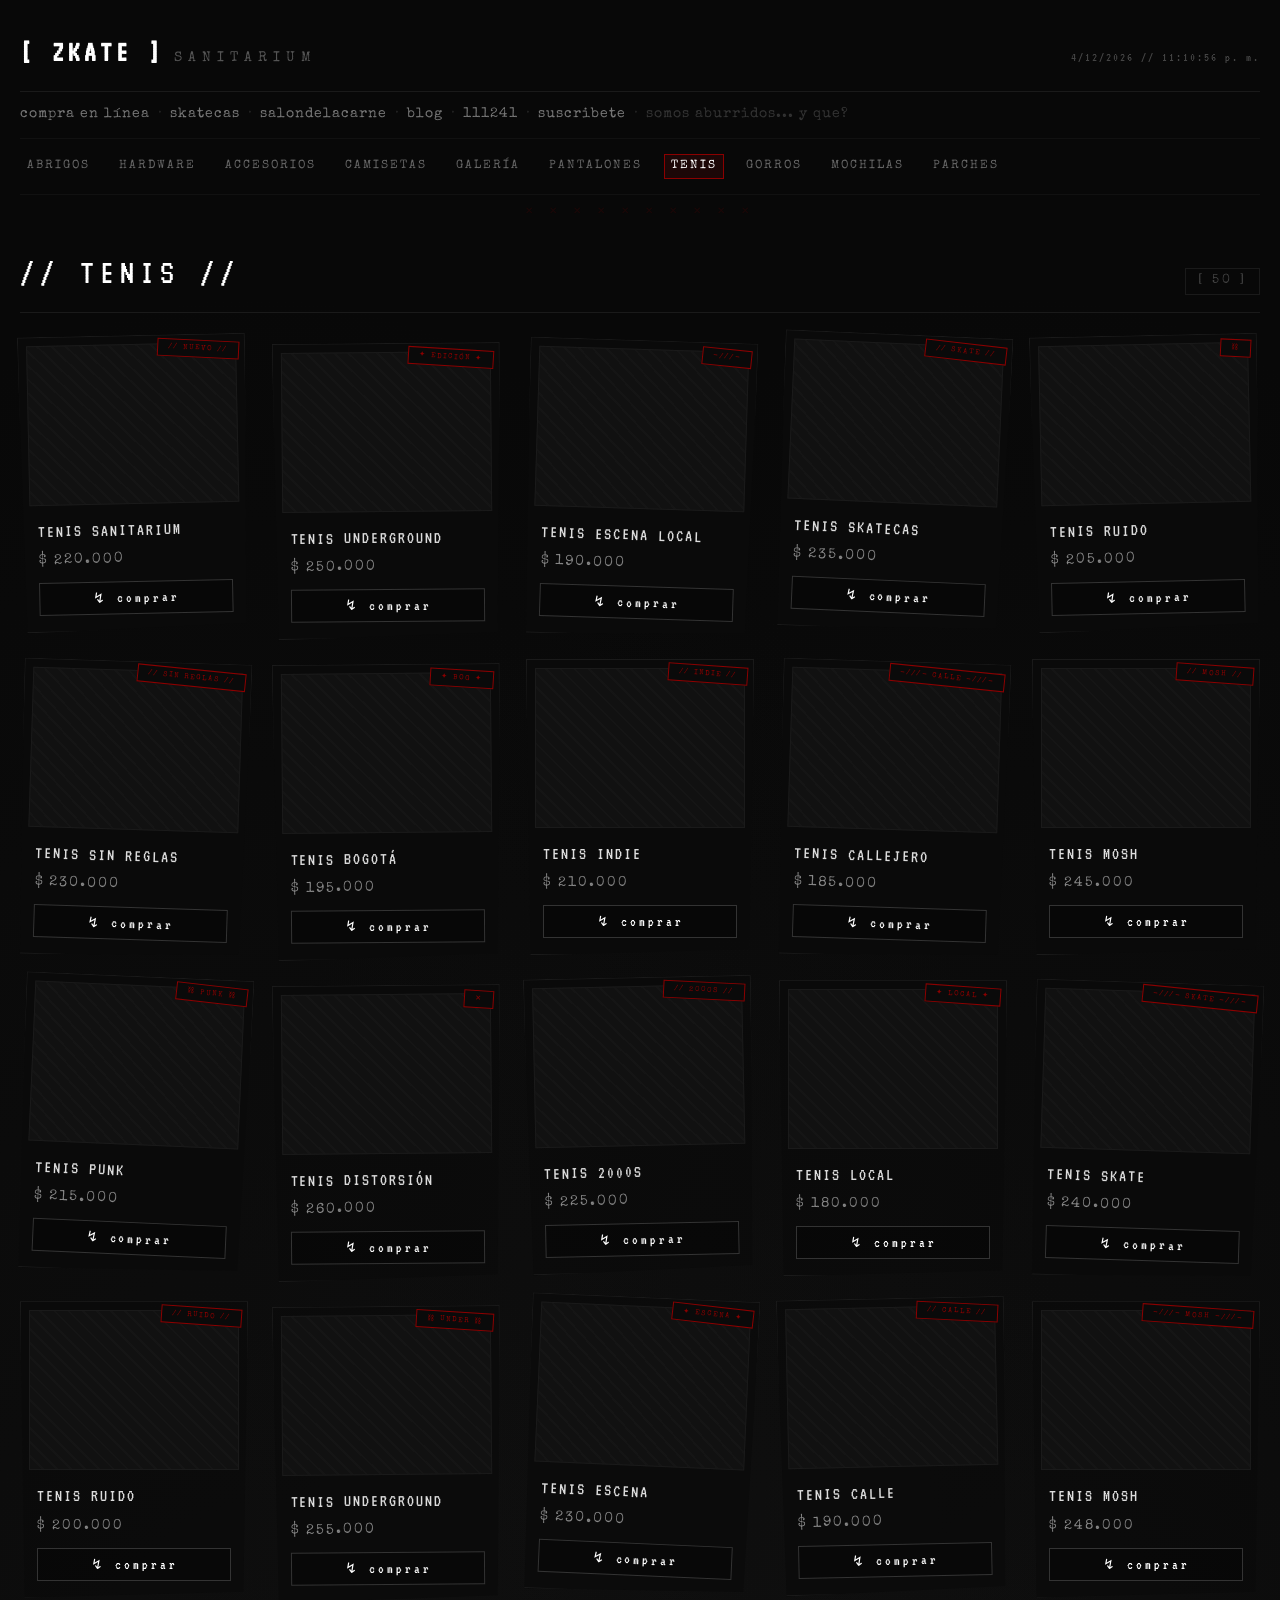
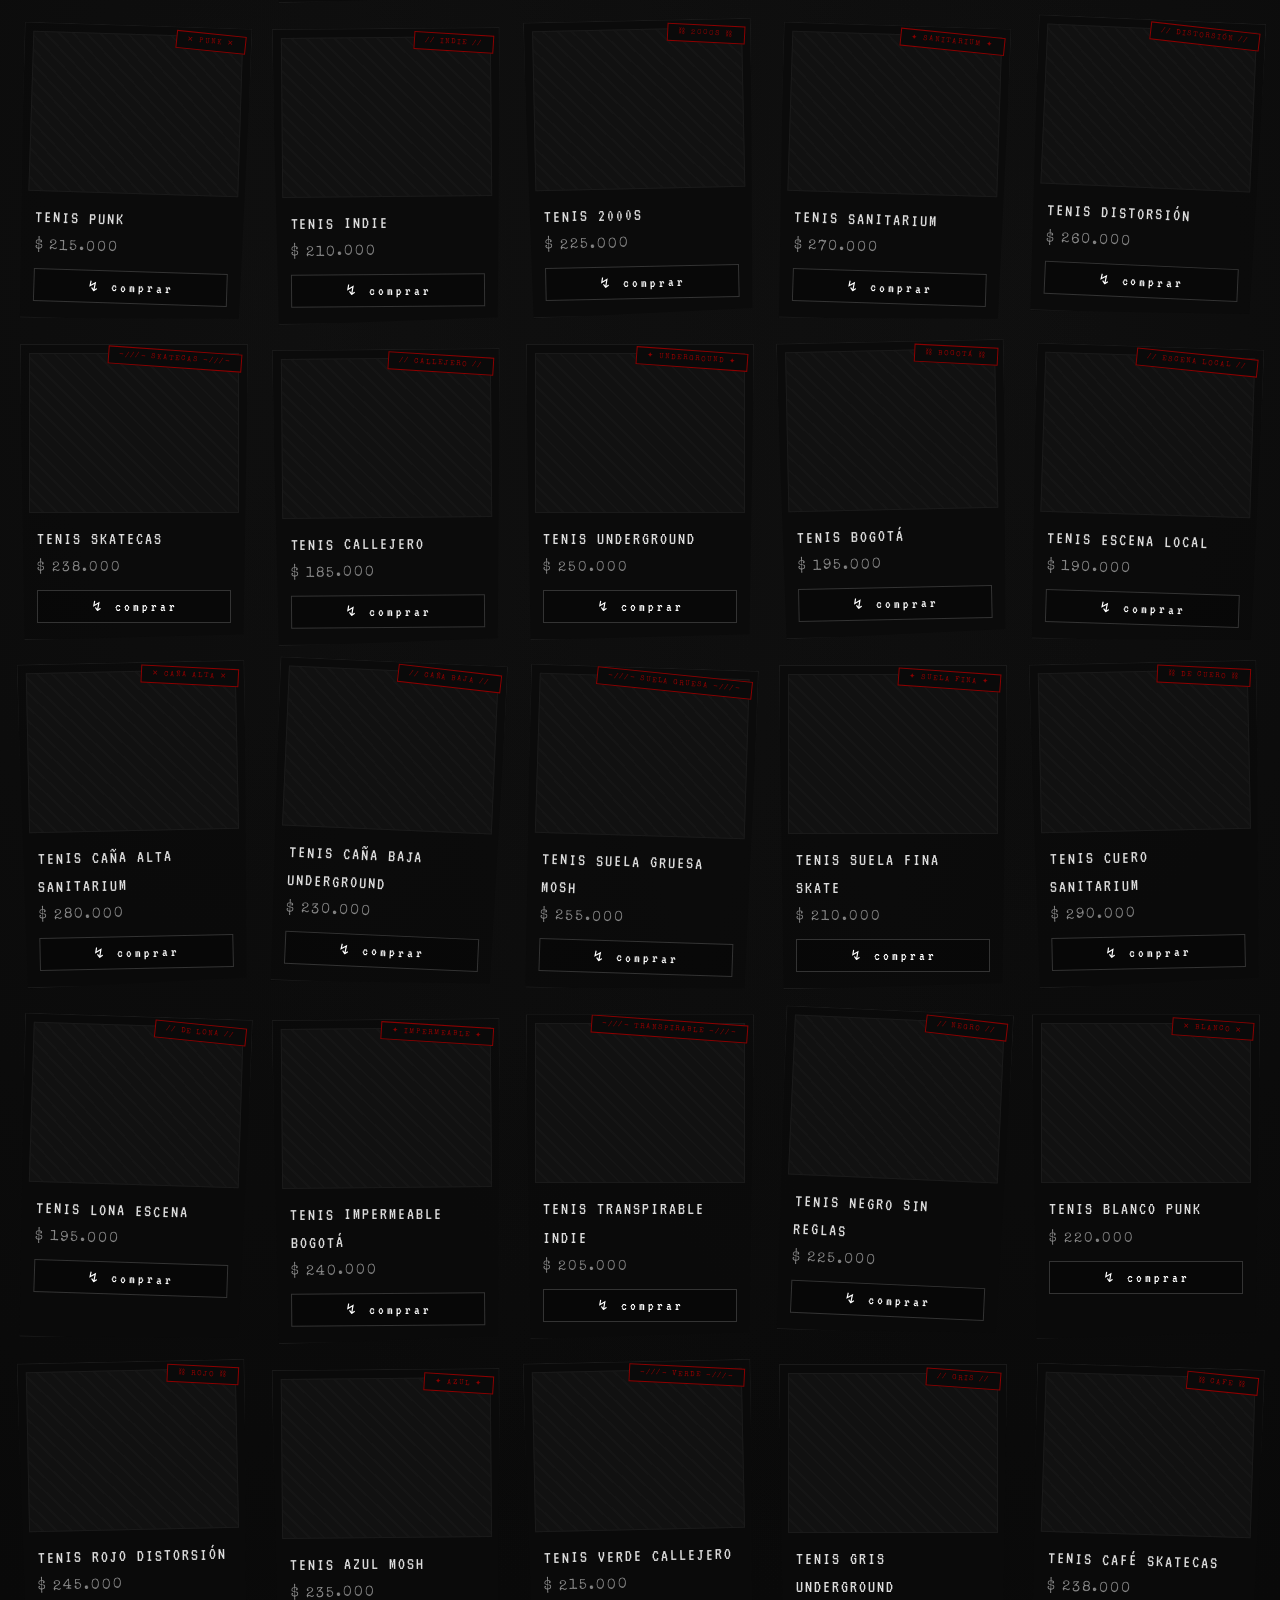
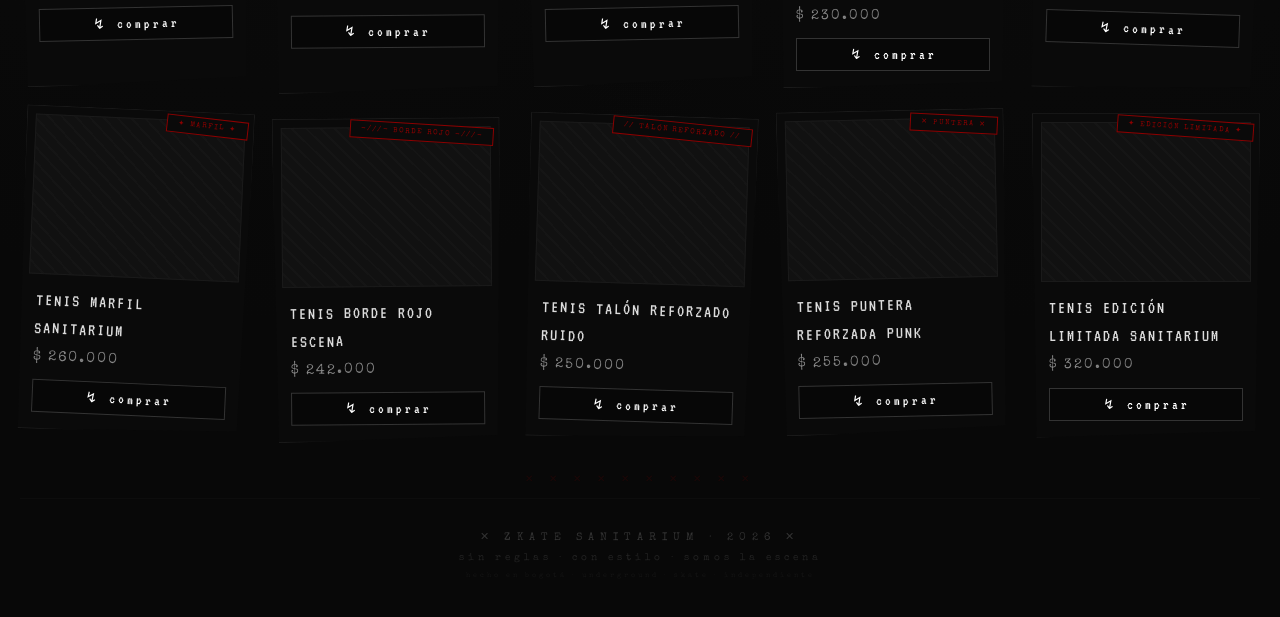
<file: tenis.html>
<!DOCTYPE html>
<html lang="es">
<head>
    <meta charset="UTF-8">
    <meta name="viewport" content="width=device-width, initial-scale=1.0">
    <title>ZKATE · TENIS</title>
    <link rel="stylesheet" href="style.css">
    <link href="https://fonts.googleapis.com/css2?family=Special+Elite&family=VT323&display=swap" rel="stylesheet">
</head>
<body>

    <!-- ======================================== -->
    <!-- HEADER CAÓTICO -->
    <!-- ======================================== -->
    <header class="header">
        <div class="header-left">
            <span class="ascii-art">[ ZKATE ]</span>
            <span class="header-sub">SANITARIUM</span>
        </div>
        <div class="header-right">
            <span class="date-stamp">24 / 8 / 2026 // 05:17:55 pm</span>
        </div>
    </header>

    <!-- ======================================== -->
    <!-- NAVEGACIÓN SUPERIOR -->
    <!-- ======================================== -->
    <nav class="top-nav">
        <a href="index.html">compra en línea</a>
        <span class="nav-sep">·</span>
        <a href="skatecas.html">SkateCAS</a>
        <span class="nav-sep">·</span>
        <a href="sala.html">SALONDELACARNE</a>
        <span class="nav-sep">·</span>
        <a href="#">blog</a>
        <span class="nav-sep">·</span>
        <a href="#">111241</a>
        <span class="nav-sep">·</span>
        <a href="#">suscribete</a>
        <span class="nav-sep">·</span>
        <a href="#" class="boring">somos aburridos... y que?</a>
    </nav>

    <!-- ======================================== -->
    <!-- CATEGORÍAS (Tenis resaltado) -->
    <!-- ======================================== -->
    <section class="categories">
        <a href="abrigos.html">Abrigos</a>
        <a href="hardware.html">Hardware</a>
        <a href="accesorios.html">Accesorios</a>
        <a href="camisetas.html">Camisetas</a>
        <a href="galeria.html">Galería</a>
        <a href="pantalones.html">Pantalones</a>
        <a href="tenis.html" class="active-cat">Tenis</a>
        <a href="gorros.html">Gorros</a>
        <a href="mochilas.html">Mochilas</a>
        <a href="parches.html">Parches</a>
    </section>

    <!-- ======================================== -->
    <!-- DIVIDER -->
    <!-- ======================================== -->
    <div class="divider">
        <span>✕</span><span>✕</span><span>✕</span><span>✕</span><span>✕</span>
        <span>✕</span><span>✕</span><span>✕</span><span>✕</span><span>✕</span>
    </div>

    <!-- ======================================== -->
    <!-- TÍTULO DE LA SECCIÓN -->
    <!-- ======================================== -->
    <div class="page-header">
        <span class="page-title">// TENIS //</span>
        <span class="page-count">[ 50 ]</span>
    </div>

    <!-- ======================================== -->
    <!-- GRID DE PRODUCTOS (50 TENIS) -->
    <!-- ======================================== -->
    <section class="product-grid">

        <!-- 1 -->
        <div class="product-card">
            <div class="product-img">
                <span class="product-sticker">// NUEVO //</span>
            </div>
            <div class="product-info">
                <span class="product-name">Tenis Sanitarium</span>
                <span class="product-price">$ 220.000</span>
                <a href="#" class="product-buy">↯ comprar</a>
            </div>
        </div>

        <!-- 2 -->
        <div class="product-card">
            <div class="product-img">
                <span class="product-sticker">✦ EDICIÓN ✦</span>
            </div>
            <div class="product-info">
                <span class="product-name">Tenis Underground</span>
                <span class="product-price">$ 250.000</span>
                <a href="#" class="product-buy">↯ comprar</a>
            </div>
        </div>

        <!-- 3 -->
        <div class="product-card">
            <div class="product-img">
                <span class="product-sticker">-///-</span>
            </div>
            <div class="product-info">
                <span class="product-name">Tenis Escena Local</span>
                <span class="product-price">$ 190.000</span>
                <a href="#" class="product-buy">↯ comprar</a>
            </div>
        </div>

        <!-- 4 -->
        <div class="product-card">
            <div class="product-img">
                <span class="product-sticker">// SKATE //</span>
            </div>
            <div class="product-info">
                <span class="product-name">Tenis SkateCAS</span>
                <span class="product-price">$ 235.000</span>
                <a href="#" class="product-buy">↯ comprar</a>
            </div>
        </div>

        <!-- 5 -->
        <div class="product-card">
            <div class="product-img">
                <span class="product-sticker">⛓</span>
            </div>
            <div class="product-info">
                <span class="product-name">Tenis Ruido</span>
                <span class="product-price">$ 205.000</span>
                <a href="#" class="product-buy">↯ comprar</a>
            </div>
        </div>

        <!-- 6 -->
        <div class="product-card">
            <div class="product-img">
                <span class="product-sticker">// SIN REGLAS //</span>
            </div>
            <div class="product-info">
                <span class="product-name">Tenis Sin Reglas</span>
                <span class="product-price">$ 230.000</span>
                <a href="#" class="product-buy">↯ comprar</a>
            </div>
        </div>

        <!-- 7 -->
        <div class="product-card">
            <div class="product-img">
                <span class="product-sticker">✦ BOG ✦</span>
            </div>
            <div class="product-info">
                <span class="product-name">Tenis Bogotá</span>
                <span class="product-price">$ 195.000</span>
                <a href="#" class="product-buy">↯ comprar</a>
            </div>
        </div>

        <!-- 8 -->
        <div class="product-card">
            <div class="product-img">
                <span class="product-sticker">// INDIE //</span>
            </div>
            <div class="product-info">
                <span class="product-name">Tenis Indie</span>
                <span class="product-price">$ 210.000</span>
                <a href="#" class="product-buy">↯ comprar</a>
            </div>
        </div>

        <!-- 9 -->
        <div class="product-card">
            <div class="product-img">
                <span class="product-sticker">-///- CALLE -///-</span>
            </div>
            <div class="product-info">
                <span class="product-name">Tenis Callejero</span>
                <span class="product-price">$ 185.000</span>
                <a href="#" class="product-buy">↯ comprar</a>
            </div>
        </div>

        <!-- 10 -->
        <div class="product-card">
            <div class="product-img">
                <span class="product-sticker">// MOSH //</span>
            </div>
            <div class="product-info">
                <span class="product-name">Tenis Mosh</span>
                <span class="product-price">$ 245.000</span>
                <a href="#" class="product-buy">↯ comprar</a>
            </div>
        </div>

        <!-- 11 -->
        <div class="product-card">
            <div class="product-img">
                <span class="product-sticker">⛓ PUNK ⛓</span>
            </div>
            <div class="product-info">
                <span class="product-name">Tenis Punk</span>
                <span class="product-price">$ 215.000</span>
                <a href="#" class="product-buy">↯ comprar</a>
            </div>
        </div>

        <!-- 12 -->
        <div class="product-card">
            <div class="product-img">
                <span class="product-sticker">✕</span>
            </div>
            <div class="product-info">
                <span class="product-name">Tenis Distorsión</span>
                <span class="product-price">$ 260.000</span>
                <a href="#" class="product-buy">↯ comprar</a>
            </div>
        </div>

        <!-- 13 -->
        <div class="product-card">
            <div class="product-img">
                <span class="product-sticker">// 2000s //</span>
            </div>
            <div class="product-info">
                <span class="product-name">Tenis 2000s</span>
                <span class="product-price">$ 225.000</span>
                <a href="#" class="product-buy">↯ comprar</a>
            </div>
        </div>

        <!-- 14 -->
        <div class="product-card">
            <div class="product-img">
                <span class="product-sticker">✦ LOCAL ✦</span>
            </div>
            <div class="product-info">
                <span class="product-name">Tenis Local</span>
                <span class="product-price">$ 180.000</span>
                <a href="#" class="product-buy">↯ comprar</a>
            </div>
        </div>

        <!-- 15 -->
        <div class="product-card">
            <div class="product-img">
                <span class="product-sticker">-///- SKATE -///-</span>
            </div>
            <div class="product-info">
                <span class="product-name">Tenis Skate</span>
                <span class="product-price">$ 240.000</span>
                <a href="#" class="product-buy">↯ comprar</a>
            </div>
        </div>

        <!-- 16 -->
        <div class="product-card">
            <div class="product-img">
                <span class="product-sticker">// RUIDO //</span>
            </div>
            <div class="product-info">
                <span class="product-name">Tenis Ruido</span>
                <span class="product-price">$ 200.000</span>
                <a href="#" class="product-buy">↯ comprar</a>
            </div>
        </div>

        <!-- 17 -->
        <div class="product-card">
            <div class="product-img">
                <span class="product-sticker">⛓ UNDER ⛓</span>
            </div>
            <div class="product-info">
                <span class="product-name">Tenis Underground</span>
                <span class="product-price">$ 255.000</span>
                <a href="#" class="product-buy">↯ comprar</a>
            </div>
        </div>

        <!-- 18 -->
        <div class="product-card">
            <div class="product-img">
                <span class="product-sticker">✦ ESCENA ✦</span>
            </div>
            <div class="product-info">
                <span class="product-name">Tenis Escena</span>
                <span class="product-price">$ 230.000</span>
                <a href="#" class="product-buy">↯ comprar</a>
            </div>
        </div>

        <!-- 19 -->
        <div class="product-card">
            <div class="product-img">
                <span class="product-sticker">// CALLE //</span>
            </div>
            <div class="product-info">
                <span class="product-name">Tenis Calle</span>
                <span class="product-price">$ 190.000</span>
                <a href="#" class="product-buy">↯ comprar</a>
            </div>
        </div>

        <!-- 20 -->
        <div class="product-card">
            <div class="product-img">
                <span class="product-sticker">-///- MOSH -///-</span>
            </div>
            <div class="product-info">
                <span class="product-name">Tenis Mosh</span>
                <span class="product-price">$ 248.000</span>
                <a href="#" class="product-buy">↯ comprar</a>
            </div>
        </div>

        <!-- 21 -->
        <div class="product-card">
            <div class="product-img">
                <span class="product-sticker">✕ PUNK ✕</span>
            </div>
            <div class="product-info">
                <span class="product-name">Tenis Punk</span>
                <span class="product-price">$ 215.000</span>
                <a href="#" class="product-buy">↯ comprar</a>
            </div>
        </div>

        <!-- 22 -->
        <div class="product-card">
            <div class="product-img">
                <span class="product-sticker">// INDIE //</span>
            </div>
            <div class="product-info">
                <span class="product-name">Tenis Indie</span>
                <span class="product-price">$ 210.000</span>
                <a href="#" class="product-buy">↯ comprar</a>
            </div>
        </div>

        <!-- 23 -->
        <div class="product-card">
            <div class="product-img">
                <span class="product-sticker">⛓ 2000s ⛓</span>
            </div>
            <div class="product-info">
                <span class="product-name">Tenis 2000s</span>
                <span class="product-price">$ 225.000</span>
                <a href="#" class="product-buy">↯ comprar</a>
            </div>
        </div>

        <!-- 24 -->
        <div class="product-card">
            <div class="product-img">
                <span class="product-sticker">✦ SANITARIUM ✦</span>
            </div>
            <div class="product-info">
                <span class="product-name">Tenis Sanitarium</span>
                <span class="product-price">$ 270.000</span>
                <a href="#" class="product-buy">↯ comprar</a>
            </div>
        </div>

        <!-- 25 -->
        <div class="product-card">
            <div class="product-img">
                <span class="product-sticker">// DISTORSIÓN //</span>
            </div>
            <div class="product-info">
                <span class="product-name">Tenis Distorsión</span>
                <span class="product-price">$ 260.000</span>
                <a href="#" class="product-buy">↯ comprar</a>
            </div>
        </div>

        <!-- 26 -->
        <div class="product-card">
            <div class="product-img">
                <span class="product-sticker">-///- SKATECAS -///-</span>
            </div>
            <div class="product-info">
                <span class="product-name">Tenis SkateCAS</span>
                <span class="product-price">$ 238.000</span>
                <a href="#" class="product-buy">↯ comprar</a>
            </div>
        </div>

        <!-- 27 -->
        <div class="product-card">
            <div class="product-img">
                <span class="product-sticker">// CALLEJERO //</span>
            </div>
            <div class="product-info">
                <span class="product-name">Tenis Callejero</span>
                <span class="product-price">$ 185.000</span>
                <a href="#" class="product-buy">↯ comprar</a>
            </div>
        </div>

        <!-- 28 -->
        <div class="product-card">
            <div class="product-img">
                <span class="product-sticker">✦ UNDERGROUND ✦</span>
            </div>
            <div class="product-info">
                <span class="product-name">Tenis Underground</span>
                <span class="product-price">$ 250.000</span>
                <a href="#" class="product-buy">↯ comprar</a>
            </div>
        </div>

        <!-- 29 -->
        <div class="product-card">
            <div class="product-img">
                <span class="product-sticker">⛓ BOGOTÁ ⛓</span>
            </div>
            <div class="product-info">
                <span class="product-name">Tenis Bogotá</span>
                <span class="product-price">$ 195.000</span>
                <a href="#" class="product-buy">↯ comprar</a>
            </div>
        </div>

        <!-- 30 -->
        <div class="product-card">
            <div class="product-img">
                <span class="product-sticker">// ESCENA LOCAL //</span>
            </div>
            <div class="product-info">
                <span class="product-name">Tenis Escena Local</span>
                <span class="product-price">$ 190.000</span>
                <a href="#" class="product-buy">↯ comprar</a>
            </div>
        </div>

        <!-- 31 -->
        <div class="product-card">
            <div class="product-img">
                <span class="product-sticker">✕ CAÑA ALTA ✕</span>
            </div>
            <div class="product-info">
                <span class="product-name">Tenis Caña Alta Sanitarium</span>
                <span class="product-price">$ 280.000</span>
                <a href="#" class="product-buy">↯ comprar</a>
            </div>
        </div>

        <!-- 32 -->
        <div class="product-card">
            <div class="product-img">
                <span class="product-sticker">// CAÑA BAJA //</span>
            </div>
            <div class="product-info">
                <span class="product-name">Tenis Caña Baja Underground</span>
                <span class="product-price">$ 230.000</span>
                <a href="#" class="product-buy">↯ comprar</a>
            </div>
        </div>

        <!-- 33 -->
        <div class="product-card">
            <div class="product-img">
                <span class="product-sticker">-///- SUELA GRUESA -///-</span>
            </div>
            <div class="product-info">
                <span class="product-name">Tenis Suela Gruesa Mosh</span>
                <span class="product-price">$ 255.000</span>
                <a href="#" class="product-buy">↯ comprar</a>
            </div>
        </div>

        <!-- 34 -->
        <div class="product-card">
            <div class="product-img">
                <span class="product-sticker">✦ SUELA FINA ✦</span>
            </div>
            <div class="product-info">
                <span class="product-name">Tenis Suela Fina Skate</span>
                <span class="product-price">$ 210.000</span>
                <a href="#" class="product-buy">↯ comprar</a>
            </div>
        </div>

        <!-- 35 -->
        <div class="product-card">
            <div class="product-img">
                <span class="product-sticker">⛓ DE CUERO ⛓</span>
            </div>
            <div class="product-info">
                <span class="product-name">Tenis Cuero Sanitarium</span>
                <span class="product-price">$ 290.000</span>
                <a href="#" class="product-buy">↯ comprar</a>
            </div>
        </div>

        <!-- 36 -->
        <div class="product-card">
            <div class="product-img">
                <span class="product-sticker">// DE LONA //</span>
            </div>
            <div class="product-info">
                <span class="product-name">Tenis Lona Escena</span>
                <span class="product-price">$ 195.000</span>
                <a href="#" class="product-buy">↯ comprar</a>
            </div>
        </div>

        <!-- 37 -->
        <div class="product-card">
            <div class="product-img">
                <span class="product-sticker">✦ IMPERMEABLE ✦</span>
            </div>
            <div class="product-info">
                <span class="product-name">Tenis Impermeable Bogotá</span>
                <span class="product-price">$ 240.000</span>
                <a href="#" class="product-buy">↯ comprar</a>
            </div>
        </div>

        <!-- 38 -->
        <div class="product-card">
            <div class="product-img">
                <span class="product-sticker">-///- TRANSPIRABLE -///-</span>
            </div>
            <div class="product-info">
                <span class="product-name">Tenis Transpirable Indie</span>
                <span class="product-price">$ 205.000</span>
                <a href="#" class="product-buy">↯ comprar</a>
            </div>
        </div>

        <!-- 39 -->
        <div class="product-card">
            <div class="product-img">
                <span class="product-sticker">// NEGRO //</span>
            </div>
            <div class="product-info">
                <span class="product-name">Tenis Negro Sin Reglas</span>
                <span class="product-price">$ 225.000</span>
                <a href="#" class="product-buy">↯ comprar</a>
            </div>
        </div>

        <!-- 40 -->
        <div class="product-card">
            <div class="product-img">
                <span class="product-sticker">✕ BLANCO ✕</span>
            </div>
            <div class="product-info">
                <span class="product-name">Tenis Blanco Punk</span>
                <span class="product-price">$ 220.000</span>
                <a href="#" class="product-buy">↯ comprar</a>
            </div>
        </div>

        <!-- 41 -->
        <div class="product-card">
            <div class="product-img">
                <span class="product-sticker">⛓ ROJO ⛓</span>
            </div>
            <div class="product-info">
                <span class="product-name">Tenis Rojo Distorsión</span>
                <span class="product-price">$ 245.000</span>
                <a href="#" class="product-buy">↯ comprar</a>
            </div>
        </div>

        <!-- 42 -->
        <div class="product-card">
            <div class="product-img">
                <span class="product-sticker">✦ AZUL ✦</span>
            </div>
            <div class="product-info">
                <span class="product-name">Tenis Azul Mosh</span>
                <span class="product-price">$ 235.000</span>
                <a href="#" class="product-buy">↯ comprar</a>
            </div>
        </div>

        <!-- 43 -->
        <div class="product-card">
            <div class="product-img">
                <span class="product-sticker">-///- VERDE -///-</span>
            </div>
            <div class="product-info">
                <span class="product-name">Tenis Verde Callejero</span>
                <span class="product-price">$ 215.000</span>
                <a href="#" class="product-buy">↯ comprar</a>
            </div>
        </div>

        <!-- 44 -->
        <div class="product-card">
            <div class="product-img">
                <span class="product-sticker">// GRIS //</span>
            </div>
            <div class="product-info">
                <span class="product-name">Tenis Gris Underground</span>
                <span class="product-price">$ 230.000</span>
                <a href="#" class="product-buy">↯ comprar</a>
            </div>
        </div>

        <!-- 45 -->
        <div class="product-card">
            <div class="product-img">
                <span class="product-sticker">⛓ CAFE ⛓</span>
            </div>
            <div class="product-info">
                <span class="product-name">Tenis Café SkateCAS</span>
                <span class="product-price">$ 238.000</span>
                <a href="#" class="product-buy">↯ comprar</a>
            </div>
        </div>

        <!-- 46 -->
        <div class="product-card">
            <div class="product-img">
                <span class="product-sticker">✦ MARFIL ✦</span>
            </div>
            <div class="product-info">
                <span class="product-name">Tenis Marfil Sanitarium</span>
                <span class="product-price">$ 260.000</span>
                <a href="#" class="product-buy">↯ comprar</a>
            </div>
        </div>

        <!-- 47 -->
        <div class="product-card">
            <div class="product-img">
                <span class="product-sticker">-///- BORDE ROJO -///-</span>
            </div>
            <div class="product-info">
                <span class="product-name">Tenis Borde Rojo Escena</span>
                <span class="product-price">$ 242.000</span>
                <a href="#" class="product-buy">↯ comprar</a>
            </div>
        </div>

        <!-- 48 -->
        <div class="product-card">
            <div class="product-img">
                <span class="product-sticker">// TALÓN REFORZADO //</span>
            </div>
            <div class="product-info">
                <span class="product-name">Tenis Talón Reforzado Ruido</span>
                <span class="product-price">$ 250.000</span>
                <a href="#" class="product-buy">↯ comprar</a>
            </div>
        </div>

        <!-- 49 -->
        <div class="product-card">
            <div class="product-img">
                <span class="product-sticker">✕ PUNTERA ✕</span>
            </div>
            <div class="product-info">
                <span class="product-name">Tenis Puntera Reforzada Punk</span>
                <span class="product-price">$ 255.000</span>
                <a href="#" class="product-buy">↯ comprar</a>
            </div>
        </div>

        <!-- 50 -->
        <div class="product-card">
            <div class="product-img">
                <span class="product-sticker">✦ EDICIÓN LIMITADA ✦</span>
            </div>
            <div class="product-info">
                <span class="product-name">Tenis Edición Limitada Sanitarium</span>
                <span class="product-price">$ 320.000</span>
                <a href="#" class="product-buy">↯ comprar</a>
            </div>
        </div>

    </section>

    <!-- ======================================== -->
    <!-- DIVIDER -->
    <!-- ======================================== -->
    <div class="divider">
        <span>✕</span><span>✕</span><span>✕</span><span>✕</span><span>✕</span>
        <span>✕</span><span>✕</span><span>✕</span><span>✕</span><span>✕</span>
    </div>

    <!-- ======================================== -->
    <!-- FOOTER -->
    <!-- ======================================== -->
    <footer class="footer">
        <p>✕ ZKATE SANITARIUM · 2026 ✕</p>
        <p class="footer-small">sin reglas · con estilo · somos la escena</p>
        <p class="footer-tiny">hecho en bogotá · underground · skate · independiente</p>
    </footer>

    <script src="script.js"></script>
</body>
</html>
</file>
<file: style.css>
/* ======================================== */
/* RESET Y BASE */
/* ======================================== */
* {
    margin: 0;
    padding: 0;
    box-sizing: border-box;
}

body {
    background: #080808;
    color: #b0b0b0;
    font-family: 'Special Elite', 'VT323', monospace;
    min-height: 100vh;
    padding: 20px;
    line-height: 1.6;
    background-image: 
        radial-gradient(ellipse at 20% 50%, rgba(30, 30, 30, 0.3) 0%, transparent 60%),
        radial-gradient(ellipse at 80% 50%, rgba(30, 30, 30, 0.3) 0%, transparent 60%);
}

a {
    color: #888;
    text-decoration: none;
    transition: 0.2s;
}
a:hover {
    color: #fff;
    text-decoration: underline;
}

/* ======================================== */
/* HEADER */
/* ======================================== */
.header {
    display: flex;
    justify-content: space-between;
    align-items: baseline;
    padding: 10px 0 15px 0;
    border-bottom: 1px solid #1a1a1a;
    flex-wrap: wrap;
    gap: 10px;
}
.header-left {
    display: flex;
    align-items: baseline;
    gap: 10px;
}
.ascii-art {
    font-family: 'VT323', monospace;
    font-size: 1.8rem;
    color: #fff;
    letter-spacing: 4px;
    font-weight: bold;
}
.header-sub {
    font-size: 0.9rem;
    color: #555;
    letter-spacing: 6px;
}
.header-right {
    font-size: 0.8rem;
    color: #444;
    letter-spacing: 2px;
    font-family: 'VT323', monospace;
}

/* ======================================== */
/* NAVEGACIÓN SUPERIOR */
/* ======================================== */
.top-nav {
    padding: 12px 0;
    display: flex;
    flex-wrap: wrap;
    gap: 4px 8px;
    border-bottom: 1px solid #111;
    font-size: 0.85rem;
    letter-spacing: 1px;
}
.top-nav a {
    color: #777;
    text-transform: lowercase;
}
.top-nav a:hover {
    color: #fff;
}
.nav-sep {
    color: #222;
    font-weight: bold;
}
.boring {
    color: #333 !important;
}
.boring:hover {
    color: #555 !important;
    text-decoration: none !important;
}

/* ======================================== */
/* CATEGORÍAS */
/* ======================================== */
.categories {
    padding: 15px 0;
    display: flex;
    flex-wrap: wrap;
    gap: 8px 15px;
    border-bottom: 1px solid #111;
    font-size: 0.8rem;
    letter-spacing: 2px;
}
.categories a {
    color: #666;
    text-transform: uppercase;
    font-size: 0.75rem;
    padding: 2px 6px;
    border: 1px solid transparent;
    transition: 0.3s;
}
.categories a:hover {
    color: #fff;
    border-color: #333;
    text-decoration: none;
}

/* ======================================== */
/* DIVIDER */
/* ======================================== */
.divider {
    padding: 10px 0;
    display: flex;
    justify-content: center;
    gap: 10px;
    color: #1a1a1a;
    font-size: 0.6rem;
    letter-spacing: 6px;
}
.divider span {
    color: #8b0000;
    opacity: 0.15;
}

/* ======================================== */
/* CONTENIDO PRINCIPAL */
/* ======================================== */
.main-content {
    display: grid;
    grid-template-columns: 2fr 1fr;
    gap: 40px;
    padding: 30px 0;
}

/* ===== COLUMNA IZQUIERDA ===== */
.col-left {
    display: flex;
    flex-direction: column;
    gap: 25px;
}
.hero-message {
    border-left: 2px solid #1a1a1a;
    padding-left: 20px;
}
.big-title {
    font-family: 'VT323', monospace;
    font-size: 5rem;
    color: #fff;
    letter-spacing: 12px;
    line-height: 1;
    text-shadow: 3px 3px 0px rgba(139, 0, 0, 0.2);
}
.sub-title {
    font-size: 1.2rem;
    color: #555;
    letter-spacing: 16px;
    margin-top: -8px;
    font-weight: 300;
}
.slash-line {
    margin-top: 12px;
    color: #444;
    font-size: 0.9rem;
    letter-spacing: 6px;
}
.tagline {
    margin-top: 5px;
    color: #666;
    font-size: 0.8rem;
    letter-spacing: 8px;
    font-weight: 300;
}

.chaos-box {
    border: 1px solid #141414;
    padding: 15px 20px;
    background: rgba(0,0,0,0.5);
}
.chaos-text {
    font-size: 0.85rem;
    color: #666;
    letter-spacing: 2px;
    line-height: 2;
}
.highlight {
    color: #888;
    background: rgba(139, 0, 0, 0.1);
    padding: 1px 6px;
    border: 1px solid rgba(139, 0, 0, 0.1);
}
.highlight:hover {
    color: #fff;
    border-color: #333;
}

/* ===== CTA Y PÓSTER ===== */
.cta-box {
    margin-top: 10px;
}
.cta-link {
    font-family: 'VT323', monospace;
    font-size: 1.2rem;
    color: #fff;
    border: 1px solid #333;
    padding: 12px 30px;
    display: inline-block;
    letter-spacing: 4px;
    transition: 0.3s;
    background: rgba(0,0,0,0.4);
}
.cta-link:hover {
    background: #fff;
    color: #080808;
    text-decoration: none;
    border-color: #fff;
}
.cta-small {
    display: block;
    font-size: 0.6rem;
    color: #333;
    letter-spacing: 4px;
    margin-top: 8px;
}

/* ===== PÓSTER ===== */
.poster {
    position: relative;
    margin-top: 25px;
    border: 2px solid #1a1a1a;
    padding: 6px;
    background: #0a0a0a;
    box-shadow: 6px 6px 0px rgba(0, 0, 0, 0.6);
    transition: 0.3s;
    max-width: 420px;
    margin-left: auto;
    margin-right: auto;
    clip-path: polygon(0% 0%, 100% 0%, 100% 95%, 95% 100%, 0% 100%);
}
.poster:hover {
    transform: scale(1.02) rotate(0.5deg);
    border-color: #333;
    box-shadow: 8px 8px 0px rgba(0, 0, 0, 0.8);
}
.poster img {
    display: block;
    width: 100%;
    height: auto;
    filter: grayscale(0.9) contrast(1.3) brightness(0.6);
    transition: 0.5s;
}
.poster:hover img {
    filter: grayscale(0.3) contrast(1.1) brightness(0.8);
}
.poster-overlay {
    position: absolute;
    bottom: 20px;
    left: 20px;
    right: 20px;
    background: rgba(0, 0, 0, 0.75);
    padding: 12px 15px;
    border-left: 3px solid #8b0000;
    border-right: 3px solid #8b0000;
    backdrop-filter: blur(2px);
}
.poster-title {
    display: block;
    font-family: 'VT323', monospace;
    font-size: 2.2rem;
    font-weight: bold;
    color: #fff;
    letter-spacing: 6px;
    line-height: 1;
    text-shadow: 2px 2px 0px rgba(139, 0, 0, 0.4);
}
.poster-sub {
    display: block;
    font-size: 0.8rem;
    color: #999;
    letter-spacing: 8px;
    font-family: 'Special Elite', cursive;
    margin-top: -2px;
}
.poster-line {
    width: 50px;
    height: 1px;
    background: #8b0000;
    margin: 6px 0 4px 0;
    opacity: 0.5;
}
.poster-tagline {
    display: block;
    font-size: 0.65rem;
    color: #aaa;
    letter-spacing: 4px;
    font-family: 'Special Elite', cursive;
    text-transform: uppercase;
}
.poster-location {
    display: block;
    font-size: 0.5rem;
    color: #666;
    letter-spacing: 3px;
    font-family: 'Special Elite', cursive;
    margin-top: 3px;
}
.poster-rip {
    position: absolute;
    bottom: -2px;
    right: -2px;
    width: 30px;
    height: 30px;
    background: #0a0a0a;
    clip-path: polygon(100% 0%, 0% 100%, 100% 100%);
    border-right: 2px solid #1a1a1a;
    border-bottom: 2px solid #1a1a1a;
}

/* ===== COLUMNA DERECHA ===== */
.col-right {
    display: flex;
    flex-direction: column;
    gap: 25px;
}
.link-block {
    border: 1px solid #141414;
    padding: 18px 20px;
    background: rgba(0,0,0,0.3);
}
.block-title {
    display: block;
    font-size: 0.7rem;
    color: #444;
    letter-spacing: 6px;
    margin-bottom: 12px;
    font-weight: bold;
}
.link-list {
    list-style: none;
    display: flex;
    flex-direction: column;
    gap: 6px;
}
.link-list a {
    color: #666;
    font-size: 0.8rem;
    letter-spacing: 2px;
    transition: 0.2s;
}
.link-list a:hover {
    color: #fff;
    padding-left: 6px;
    text-decoration: none;
}
.broken {
    color: #2a1a1a !important;
    text-decoration: line-through !important;
    cursor: default;
}
.broken:hover {
    color: #3a2a2a !important;
    padding-left: 0 !important;
}

.sticker-block {
    display: flex;
    flex-direction: column;
    gap: 8px;
    align-items: flex-end;
}
.sticker {
    display: inline-block;
    border: 1px solid #1a1a1a;
    padding: 4px 14px;
    font-size: 0.55rem;
    color: #555;
    letter-spacing: 3px;
    background: rgba(0,0,0,0.6);
    transform: rotate(var(--rot, -2deg));
    border-left: 2px solid #8b0000;
    border-right: 2px solid #8b0000;
}
.sticker:nth-child(1) { --rot: -2deg; }
.sticker:nth-child(2) { --rot: 1.5deg; }
.sticker:nth-child(3) { --rot: -1deg; }

/* ======================================== */
/* SECCIÓN EXTRA */
/* ======================================== */
.extra-section {
    display: grid;
    grid-template-columns: 2fr 1fr;
    gap: 40px;
    padding: 20px 0;
    border-top: 1px solid #111;
    border-bottom: 1px solid #111;
}
.extra-title {
    display: block;
    font-size: 0.7rem;
    color: #444;
    letter-spacing: 6px;
    margin-bottom: 6px;
}
.extra-text {
    font-size: 0.8rem;
    color: #666;
    letter-spacing: 2px;
    line-height: 1.8;
}
.extra-right {
    text-align: right;
}
.social-links {
    font-size: 0.8rem;
    letter-spacing: 3px;
}
.social-links a {
    color: #666;
}
.social-links a:hover {
    color: #fff;
}
.sep {
    color: #222;
    margin: 0 4px;
}

/* ======================================== */
/* FOOTER */
/* ======================================== */
.footer {
    text-align: center;
    padding: 30px 0 15px 0;
    font-size: 0.7rem;
    color: #333;
    letter-spacing: 6px;
    border-top: 1px solid #0d0d0d;
}
.footer-small {
    font-size: 0.6rem;
    color: #222;
    letter-spacing: 4px;
    margin-top: 4px;
}
.footer-tiny {
    font-size: 0.45rem;
    color: #141414;
    letter-spacing: 3px;
    margin-top: 4px;
}
/* ======================================== */
/* ESTILOS PARA PÁGINA DE PRODUCTOS (ABRIGOS) */
/* ======================================== */

/* Categoría activa */
.categories a.active-cat {
    color: #fff;
    border-color: #8b0000;
    background: rgba(139, 0, 0, 0.15);
}

/* Encabezado de página */
.page-header {
    display: flex;
    justify-content: space-between;
    align-items: baseline;
    padding: 15px 0 10px 0;
    border-bottom: 1px solid #1a1a1a;
    flex-wrap: wrap;
    gap: 10px;
}
.page-title {
    font-family: 'VT323', monospace;
    font-size: 2.2rem;
    color: #fff;
    letter-spacing: 6px;
}
.page-count {
    font-family: 'Special Elite', cursive;
    font-size: 0.8rem;
    color: #444;
    letter-spacing: 3px;
    border: 1px solid #1a1a1a;
    padding: 2px 12px;
}

/* Grid de productos (caótico, estilo fanzine) */
.product-grid {
    display: grid;
    grid-template-columns: repeat(auto-fill, minmax(220px, 1fr));
    gap: 25px;
    padding: 25px 0;
}

/* Tarjeta de producto */
.product-card {
    background: rgba(10, 10, 10, 0.8);
    border: 1px solid #1a1a1a;
    padding: 8px;
    transition: 0.3s;
    display: flex;
    flex-direction: column;
    position: relative;
    box-shadow: 4px 4px 0px rgba(0, 0, 0, 0.4);
    clip-path: polygon(0% 0%, 100% 0%, 98% 98%, 2% 100%);
}

/* Rotación aleatoria para que se vea desordenado */
.product-card:nth-child(odd) {
    transform: rotate(-1.2deg) translateY(-3px);
}
.product-card:nth-child(3n) {
    transform: rotate(1.8deg) translateY(2px);
}
.product-card:nth-child(5n+2) {
    transform: rotate(-0.5deg) translateY(5px);
}
.product-card:nth-child(7n+4) {
    transform: rotate(2.5deg) translateY(-4px);
}

.product-card:hover {
    transform: scale(1.03) rotate(0deg) !important;
    border-color: #333;
    box-shadow: 6px 6px 0px rgba(139, 0, 0, 0.2);
    z-index: 10;
}

/* Imagen placeholder (puedes reemplazar con imágenes reales) */
.product-img {
    width: 100%;
    height: 160px;
    background: #111;
    border: 1px solid #1a1a1a;
    display: flex;
    align-items: center;
    justify-content: center;
    position: relative;
    background-image: 
        repeating-linear-gradient(45deg, transparent, transparent 8px, rgba(30,30,30,0.3) 8px, rgba(30,30,30,0.3) 10px);
}

/* Sticker sobre la imagen */
.product-sticker {
    position: absolute;
    top: -4px;
    right: -4px;
    background: #0a0a0a;
    border: 1px solid #8b0000;
    padding: 2px 10px;
    font-size: 0.45rem;
    color: #8b0000;
    letter-spacing: 2px;
    font-family: 'Special Elite', cursive;
    transform: rotate(4deg);
    text-transform: uppercase;
}

/* Información del producto */
.product-info {
    padding: 12px 8px 8px 8px;
    display: flex;
    flex-direction: column;
    gap: 4px;
}

.product-name {
    font-family: 'VT323', monospace;
    font-size: 1.1rem;
    color: #ddd;
    letter-spacing: 2px;
    text-transform: uppercase;
}

.product-price {
    font-family: 'Special Elite', cursive;
    font-size: 0.9rem;
    color: #888;
    letter-spacing: 2px;
}

.product-buy {
    font-family: 'VT323', monospace;
    font-size: 0.9rem;
    color: #fff;
    border: 1px solid #333;
    padding: 4px 12px;
    display: inline-block;
    text-align: center;
    transition: 0.3s;
    letter-spacing: 3px;
    margin-top: 6px;
    text-decoration: none;
    background: rgba(0,0,0,0.3);
}

.product-buy:hover {
    background: #fff;
    color: #080808;
    border-color: #fff;
    text-decoration: none;
}

/* ======================================== */
/* RESPONSIVE PARA PRODUCTOS */
/* ======================================== */
@media (max-width: 600px) {
    .product-grid {
        grid-template-columns: repeat(auto-fill, minmax(160px, 1fr));
        gap: 15px;
        padding: 15px 0;
    }
    .product-img {
        height: 120px;
    }
    .product-name {
        font-size: 0.9rem;
    }
    .product-price {
        font-size: 0.75rem;
    }
    .product-buy {
        font-size: 0.7rem;
        padding: 3px 10px;
    }
    .page-title {
        font-size: 1.6rem;
    }
    .page-count {
        font-size: 0.6rem;
    }
    .product-card:nth-child(odd),
    .product-card:nth-child(3n),
    .product-card:nth-child(5n+2),
    .product-card:nth-child(7n+4) {
        transform: rotate(0deg) !important;
    }
}

/* ======================================== */
/* ESTILOS PARA GALERÍA (VIDEOS) */
/* ======================================== */

.gallery-intro {
    padding: 20px 0 10px 0;
    text-align: center;
    border-bottom: 1px solid #1a1a1a;
}

.gallery-tagline {
    font-family: 'VT323', monospace;
    font-size: 1.8rem;
    color: #fff;
    letter-spacing: 6px;
}

.gallery-sub {
    font-family: 'Special Elite', cursive;
    font-size: 0.8rem;
    color: #555;
    letter-spacing: 4px;
    margin-top: 4px;
}

/* Grid de videos */
.video-grid {
    display: grid;
    grid-template-columns: repeat(auto-fill, minmax(300px, 1fr));
    gap: 30px;
    padding: 25px 0;
}

/* Tarjeta de video */
.video-card {
    background: rgba(10, 10, 10, 0.8);
    border: 1px solid #1a1a1a;
    padding: 6px;
    transition: 0.3s;
    box-shadow: 4px 4px 0px rgba(0, 0, 0, 0.4);
    clip-path: polygon(0% 0%, 100% 0%, 98% 98%, 2% 100%);
}

/* Rotación aleatoria para desorden */
.video-card:nth-child(odd) {
    transform: rotate(-0.8deg) translateY(-2px);
}
.video-card:nth-child(3n) {
    transform: rotate(1.2deg) translateY(3px);
}
.video-card:nth-child(5n+2) {
    transform: rotate(-0.3deg) translateY(4px);
}
.video-card:nth-child(7n+4) {
    transform: rotate(1.8deg) translateY(-3px);
}

.video-card:hover {
    transform: scale(1.02) rotate(0deg) !important;
    border-color: #333;
    box-shadow: 6px 6px 0px rgba(139, 0, 0, 0.15);
    z-index: 10;
}

/* Wrapper del video (responsive 16:9) */
.video-wrapper {
    position: relative;
    padding-bottom: 56.25%; /* 16:9 */
    height: 0;
    overflow: hidden;
    border: 1px solid #1a1a1a;
}

.video-wrapper iframe {
    position: absolute;
    top: 0;
    left: 0;
    width: 100%;
    height: 100%;
    filter: grayscale(0.6) contrast(1.1);
    transition: 0.5s;
}

.video-card:hover .video-wrapper iframe {
    filter: grayscale(0) contrast(1);
}

/* Información del video */
.video-info {
    padding: 10px 8px 8px 8px;
    display: flex;
    flex-direction: column;
    gap: 2px;
}

.video-title {
    font-family: 'VT323', monospace;
    font-size: 1rem;
    color: #ddd;
    letter-spacing: 2px;
    text-transform: uppercase;
}

.video-desc {
    font-family: 'Special Elite', cursive;
    font-size: 0.7rem;
    color: #666;
    letter-spacing: 2px;
}

.video-player {
    width: 100%;
    height: 100%;
    object-fit: cover; /* Ajusta el video al contenedor sin distorsionar */
    display: block;
    background: #000; /* Fondo negro mientras carga */
}

/* Si quieres que el video tenga bordes oscuros como el iframe */
.video-grande {
    width: 100%;
    max-width: 1400px;   /* sube de 900 a 1400, o quítalo del todo */
    aspect-ratio: 16/9;
    border: 2px solid #1a1a1a;
    box-shadow: 8px 8px 0px rgba(0,0,0,0.6);
    background: #000;
    margin: 0 auto;      /* para centrarlo */
}

/* ======================================== */
/* RESPONSIVE PARA GALERÍA */
/* ======================================== */
@media (max-width: 600px) {
    .video-grid {
        grid-template-columns: 1fr;
        gap: 20px;
        padding: 15px 0;
    }
    .gallery-tagline {
        font-size: 1.2rem;
        letter-spacing: 4px;
    }
    .gallery-sub {
        font-size: 0.6rem;
        letter-spacing: 2px;
    }
    .video-card:nth-child(odd),
    .video-card:nth-child(3n),
    .video-card:nth-child(5n+2),
    .video-card:nth-child(7n+4) {
        transform: rotate(0deg) !important;
    }
}

/* ======================================== */
/* RESPONSIVE */
/* ======================================== */
@media (max-width: 900px) {
    .main-content {
        grid-template-columns: 1fr;
        gap: 30px;
    }
    .extra-section {
        grid-template-columns: 1fr;
        gap: 20px;
    }
    .extra-right {
        text-align: left;
    }
    .sticker-block {
        align-items: flex-start;
        flex-direction: row;
        flex-wrap: wrap;
    }
    .poster {
        max-width: 100%;
    }
}

@media (max-width: 600px) {
    body {
        padding: 12px;
    }
    .header {
        flex-direction: column;
        align-items: flex-start;
        gap: 5px;
    }
    .ascii-art {
        font-size: 1.4rem;
        letter-spacing: 2px;
    }
    .header-sub {
        font-size: 0.7rem;
        letter-spacing: 4px;
    }
    .header-right {
        font-size: 0.6rem;
    }
    .top-nav {
        font-size: 0.7rem;
        gap: 3px 6px;
    }
    .categories {
        font-size: 0.65rem;
        gap: 5px 10px;
    }
    .categories a {
        font-size: 0.6rem;
        padding: 1px 4px;
    }
    .big-title {
        font-size: 3.2rem;
        letter-spacing: 6px;
    }
    .sub-title {
        font-size: 0.9rem;
        letter-spacing: 10px;
    }
    .slash-line {
        font-size: 0.7rem;
        letter-spacing: 4px;
    }
    .tagline {
        font-size: 0.6rem;
        letter-spacing: 6px;
    }
    .cta-link {
        font-size: 0.9rem;
        padding: 10px 20px;
        letter-spacing: 2px;
    }
    .chaos-text {
        font-size: 0.7rem;
    }
    .link-list a {
        font-size: 0.7rem;
    }
    .divider {
        gap: 4px;
        font-size: 0.4rem;
    }
    .footer {
        font-size: 0.5rem;
        letter-spacing: 4px;
    }
    .footer-small {
        font-size: 0.45rem;
        letter-spacing: 2px;
    }
    .footer-tiny {
        font-size: 0.35rem;
    }
    .poster-overlay {
        bottom: 10px;
        left: 10px;
        right: 10px;
        padding: 8px 10px;
    }
    .poster-title {
        font-size: 1.4rem;
        letter-spacing: 3px;
    }
    .poster-sub {
        font-size: 0.6rem;
        letter-spacing: 4px;
    }
    .poster-tagline {
        font-size: 0.5rem;
    }
    .poster-location {
        font-size: 0.4rem;
    }
}
/* ======================================== */
/* CONTACTO FLOTANTE (efecto hover) */
/* ======================================== */

.link-list li {
    position: relative; /* necesario para posicionar el recuadro */
}

/* Enlace contacto */
.contact-trigger {
    cursor: default;
    display: inline-block;
}

/* Recuadro de contacto (oculto por defecto) */
.contact-box {
    position: absolute;
    left: 20%; /* aparece a la derecha del enlace */
    top: 50%;
    transform: translateY(-50%) scale(0.9);
    background: rgba(10, 10, 10, 0.96);
    border: 2px solid #8b0000;
    padding: 18px 22px;
    min-width: 220px;
    box-shadow: 10px 10px 0px rgba(0,0,0,0.8);
    backdrop-filter: blur(4px);
    opacity: 0;
    pointer-events: none;
    transition: opacity 0.3s ease, transform 0.25s ease;
    z-index: 100;
    clip-path: polygon(0% 0%, 100% 0%, 98% 98%, 2% 100%);
    margin-left: 12px;
}

/* Mostrar recuadro al hacer hover sobre el li o sobre el recuadro mismo */
.link-list li:hover .contact-box {
    opacity: 1;
    pointer-events: auto;
    transform: translateY(-50%) scale(1);
}

.contact-box h3 {
    font-family: 'VT323', monospace;
    font-size: 1.3rem;
    color: #fff;
    letter-spacing: 3px;
    margin-bottom: 10px;
    border-bottom: 1px solid #333;
    padding-bottom: 6px;
}

.contact-item {
    font-family: 'Special Elite', cursive;
    font-size: 0.75rem;
    color: #bbb;
    letter-spacing: 1px;
    padding: 4px 0;
    display: flex;
    align-items: center;
    gap: 8px;
}

.contact-item .icon {
    color: #8b0000;
    font-weight: bold;
    width: 20px;
    text-align: center;
    font-size: 0.8rem;
}

.contact-item a {
    color: #bbb;
    text-decoration: none;
    transition: 0.3s;
}

.contact-item a:hover {
    color: #fff;
    text-decoration: underline;
}

/* Ajuste responsive: en móviles mejor mostrarlo abajo */
@media (max-width: 768px) {
    .contact-box {
        left: 0;
        top: 100%;
        transform: translateY(10px) scale(0.9);
        min-width: 180px;
        margin-left: 0;
    }
    .link-list li:hover .contact-box {
        transform: translateY(0) scale(1);
    }
    .punk-glitch {
    text-transform: uppercase;
    letter-spacing: 3px;
    font-weight: bold;
    color: #fff;
    position: relative;
    animation: glitch 1.5s infinite;
}
@keyframes glitch {
    0%, 100% { text-shadow: 2px 2px 0 #8b0000, -2px -2px 0 #00ff00; }
    25%      { text-shadow: -2px 2px 0 #8b0000, 2px -2px 0 #00ff00; }
    50%      { text-shadow: 2px -2px 0 #8b0000, -2px 2px 0 #00ff00; }
    75%      { text-shadow: -2px -2px 0 #8b0000, 2px 2px 0 #00ff00; }
}
}
</file>
